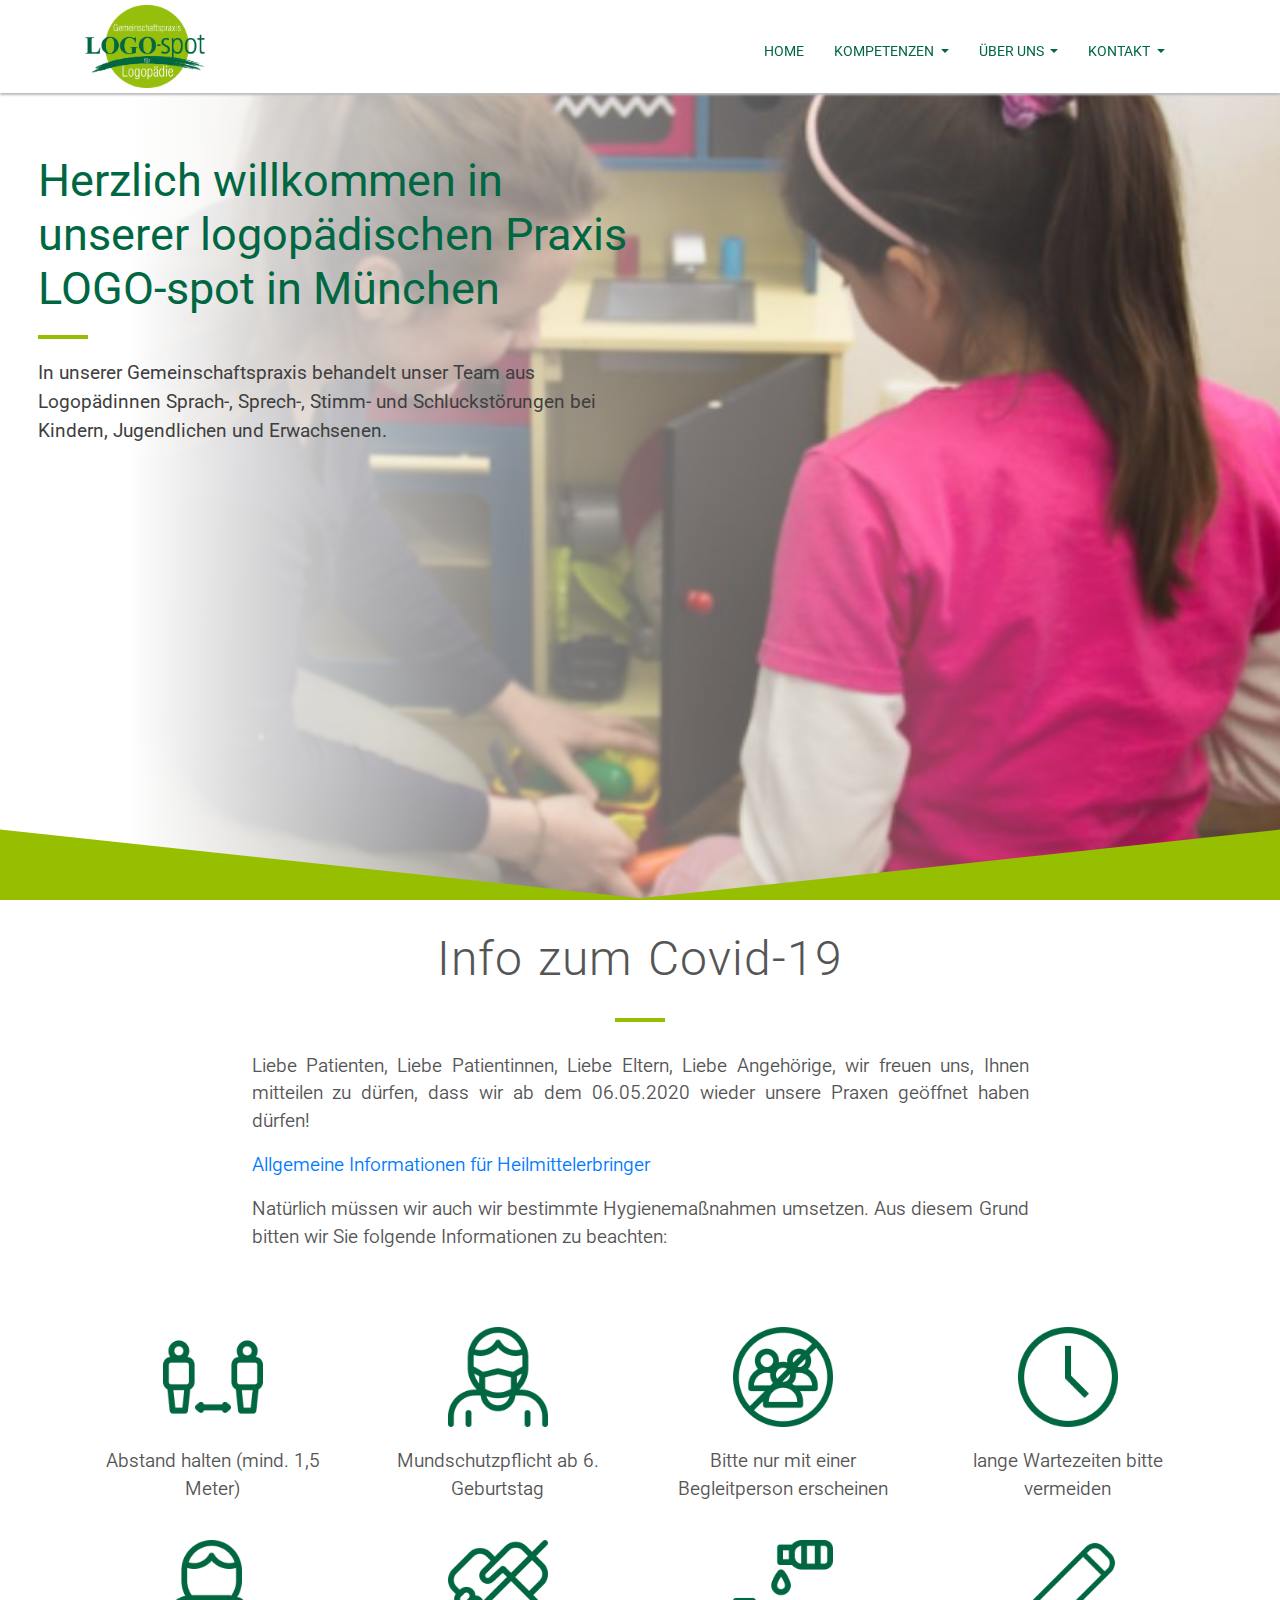
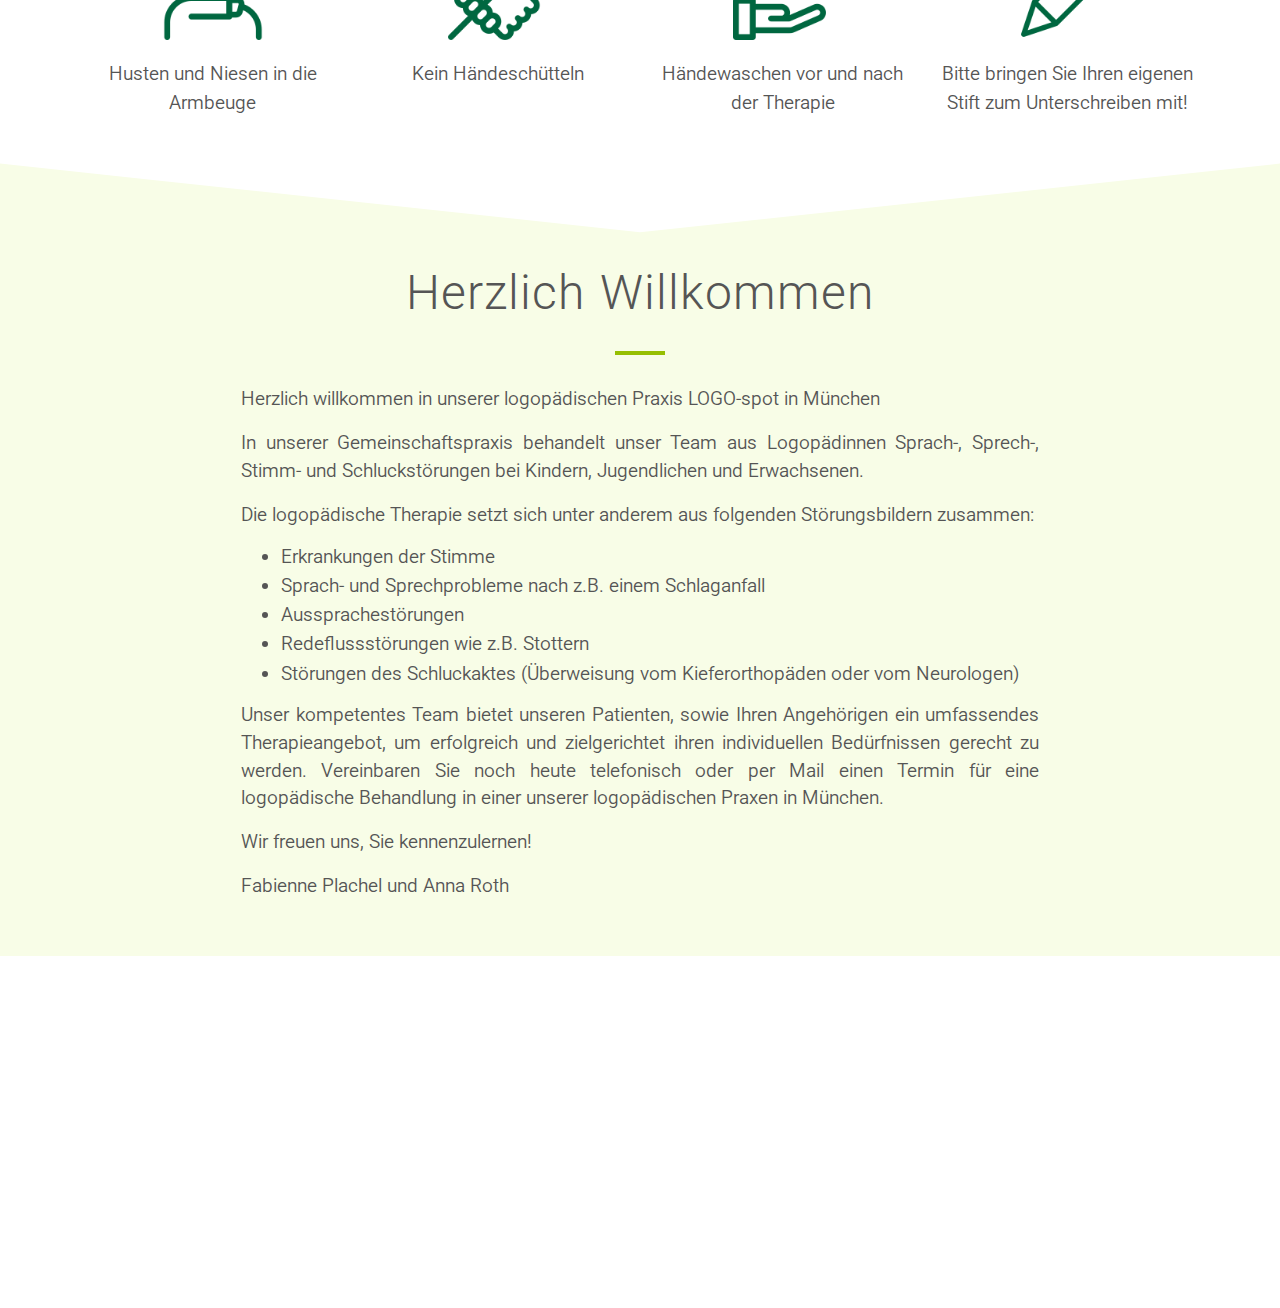
<file: index.html>
<!DOCTYPE html>
<html lang="en">
<head>
    <meta charset="UTF-8">
    <meta name="viewport" content="width=device-width, initial-scale=1.0">
    <title>Pierre-Marie Boutroux</title>

    <!-- Google fonts -->
    <link href="https://fonts.googleapis.com/css2?family=Roboto:ital,wght@0,100;0,300;0,400;0,500;1,300;1,400;1,500&display=swap" rel="stylesheet">

    <!-- Bootstrap CSS file -->
    <link rel="stylesheet" href="./css/bootstrap.min.css">

    <!-- Custom CSS file -->
    <link rel="stylesheet" href="./css/style.css">
    <link rel="stylesheet" href="./css/queries.css">
</head>
<body>
    <header>
        <nav class="navbar navbar-expand-lg navbar-light">
            <div class="container">
                <a class="navbar-brand" href="index.html"><img src="./img/logo-header.png" id="main-logo"></a>
                <button class="navbar-toggler" type="button" data-toggle="collapse" data-target="#navbarNavAltMarkup" aria-controls="navbarNavAltMarkup" aria-expanded="false" aria-label="Toggle navigation">
                <span class="navbar-toggler-icon"></span>
                </button>
                <div class="collapse navbar-collapse" id="navbarNavAltMarkup">
                    <ul class="navbar-nav ml-auto">
                        <li class="nav-item"><a class="nav-link" href="index.html">Home</a></li>
                        <li class="nav-item dropdown">
                            <a class="nav-link dropdown-toggle" href="#" id="navbarDropdownMenuLink" data-toggle="dropdown" aria-haspopup="true" aria-expanded="false">
                              Kompetenzen
                            </a>
                            <div class="dropdown-menu" aria-labelledby="navbarDropdownMenuLink">
                                <a class="dropdown-item" href="Behandlungsfelder.html">Behandlungsfelder</a>
                                <a class="dropdown-item" href="zusatzqualifikationen.html">Zusatzqualifikationen</a>
                            </div>
                        </li>
                        <li class="nav-item dropdown">
                            <a class="nav-link dropdown-toggle" href="#" id="navbarDropdownMenuLink" data-toggle="dropdown" aria-haspopup="true" aria-expanded="false">
                              Über uns
                            </a>
                            <div class="dropdown-menu" aria-labelledby="navbarDropdownMenuLink">
                                <a class="dropdown-item" href="team.html">Das Team</a>
                                <a class="dropdown-item" href="standort.html">Standort</a>
                                <a class="dropdown-item" href="#">FAQ</a>
                            </div>
                        </li>
                        <li class="nav-item dropdown">
                            <a class="nav-link dropdown-toggle" href="#" id="navbarDropdownMenuLink" data-toggle="dropdown" aria-haspopup="true" aria-expanded="false">
                              Kontakt
                            </a>
                            <div class="dropdown-menu" aria-labelledby="navbarDropdownMenuLink">
                                <a class="dropdown-item" href="#">Stellanzeige</a>
                                <a class="dropdown-item" href="#">Kontakt</a>
                            </div>
                        </li>
                    </ul>
                </div>
            </div>
        </nav>

        <div class="home-picture">
            <div class="gradient">
                <div class="row welcome-box">
                    <div class="col-12 col-md-6">
                        <h1>Herzlich willkommen in unserer logopädischen Praxis LOGO-spot in München</h1>
                        <p>In unserer Gemeinschaftspraxis behandelt unser Team aus Logopädinnen Sprach-, Sprech-, Stimm- und Schluckstörungen bei Kindern, Jugendlichen und Erwachsenen.</p>
                        <!-- <p><button type="button" class="btn-kontakt">Kontakt uns</button></p> -->
                    </div>
                </div>
            </div>
        </div>
        <svg width="100%" height="100" viewBox="0 0 100 102" preserveAspectRatio="none">
            <path d="M0 20 L50 90 L100 20 V100 H0" fill="#96BF02" />
          </svg>
    </header>

    <section class="container-fluid info-section">
        <div class="container">
            <div class="row">
                <div class="col covid-info">
                    <h2>Info zum Covid-19</h2>
                    <p class="text_info">Liebe Patienten, Liebe Patientinnen, Liebe Eltern, Liebe Angehörige, wir freuen uns, Ihnen mitteilen zu dürfen, dass wir ab dem 06.05.2020 wieder unsere Praxen geöffnet haben dürfen!</p>
                    
                    <p class="text_info"><a href="https://www.stmgp.bayern.de/wp-content/uploads/2020/05/2020-05-05_coronavirus_info_heilmittelerbringer2.pdf">Allgemeine Informationen für Heilmittelerbringer</a></p>
                    
                    <p class="text_info">Natürlich müssen wir auch wir bestimmte Hygienemaßnahmen umsetzen. Aus diesem Grund bitten wir Sie folgende Informationen zu beachten:</p>
                </div>
            </div> 
            <div class="row covid-icons">
                <div class="col-12 col-sm-6 col-md-3">
                    <div class="icon">
                        <img src="./icons/distance.png" alt="distance"></img>
                    </div>
                    <div class="icon-text">
                        <p>Abstand halten (mind. 1,5 Meter)</p>
                    </div>
                </div>
                <div class="col-12 col-sm-6 col-md-3">
                    <div class="icon">
                        <img src="./icons/patient.png" alt="distance"></img>
                    </div>
                    <div class="icon-text">
                        <p>Mundschutzpflicht ab 6. Geburtstag</p>
                    </div>
                </div>
                <div class="col-12 col-sm-6 col-md-3">
                    <div class="icon">
                        <img src="./icons/coronavirus.png" alt="distance"></img>
                    </div>
                    <div class="icon-text">
                        <p>Bitte nur mit einer Begleitperson erscheinen</p>
                    </div>
                </div>
                <div class="col-12 col-sm-6 col-md-3">
                    <div class="icon">
                        <img src="./icons/clock.png" alt="distance"></img>
                    </div>
                    <div class="icon-text">
                        <p>lange Wartezeiten bitte vermeiden</p>
                    </div>   
                </div>
                <div class="col-12 col-sm-6 col-md-3">
                    <div class="icon">
                        <img src="./icons/cough.png" alt="distance"></img>
                    </div>
                    <div class="icon-text">
                        <p>Husten und Niesen in die Armbeuge</p>
                    </div>   
                </div>
                <div class="col-12 col-sm-6 col-md-3">
                    <div class="icon">
                        <img src="./icons/no-handshake.png" alt="distance"></img>
                    </div>
                    <div class="icon-text">
                        <p>Kein Händeschütteln</p>
                    </div> 
                </div>
                <div class="col-12 col-sm-6 col-md-3">
                    <div class="icon">
                        <img src="./icons/hand-sanitizer.png" alt="distance"></img>
                    </div>
                    <div class="icon-text">
                        <p>Händewaschen vor und nach der Therapie</p>
                    </div> 
                </div>
                <div class="col-12 col-sm-6 col-md-3">
                    <div class="icon">
                        <img src="./icons/pen.png" alt="distance"></img>
                    </div>
                    <div class="icon-text">
                        <p>Bitte bringen Sie Ihren eigenen Stift zum Unterschreiben mit!</p>
                    </div> 
                </div>
            </div>

        <!-- <div>Icons made by <a href="https://www.flaticon.com/authors/freepik" title="Freepik">Freepik</a> from <a href="https://www.flaticon.com/" title="Flaticon">www.flaticon.com</a></div> -->
        </div>
            <svg width="100%" height="100" viewBox="0 0 100 102" preserveAspectRatio="none">
                <path d="M0 20 L50 90 L100 20 V100 H0" fill="#f8fde7" />
            </svg>    
        </section> 

    <section class="container-fluid welcome-section">
        <div class="container">
            <div class="row">
                <h2>Herzlich Willkommen</h2>
            </div>
            <div class="row">
                <p class="text_info">Herzlich willkommen in unserer logopädischen Praxis LOGO-spot in München</p>
                <p class="text_info">In unserer Gemeinschaftspraxis behandelt unser Team aus Logopädinnen Sprach-, Sprech-, Stimm- und Schluckstörungen bei Kindern, Jugendlichen und Erwachsenen.</p>
                <p class="text_info">Die logopädische Therapie setzt sich unter anderem aus folgenden Störungsbildern zusammen:</p>
                <div class="text_info">
                    <ul>
                        <li>Erkrankungen der Stimme</li>
                        <li>Sprach- und Sprechprobleme nach z.B. einem Schlaganfall</li>
                        <li>Aussprachestörungen</li>
                        <li>Redeflussstörungen wie z.B. Stottern</li>
                        <li>Störungen des Schluckaktes (Überweisung vom Kieferorthopäden oder vom Neurologen)</li>
                    </ul>
                </div>
                <p class="text_info">Unser kompetentes Team bietet unseren Patienten, sowie Ihren Angehörigen ein umfassendes Therapieangebot, um erfolgreich und zielgerichtet ihren individuellen Bedürfnissen gerecht zu werden.
                    Vereinbaren Sie noch heute telefonisch oder per Mail einen Termin für eine logopädische Behandlung in einer unserer logopädischen Praxen in München.</p>
                <p class="text_info">Wir freuen uns, Sie kennenzulernen!</p>
                <p class="text_info">Fabienne Plachel und Anna Roth</p>
            </div>
        </div>
    </section>

    <footer>
        <div class="container">
            <div class="row">
                <h3>Kontakt</h3>
            </div>
            <div class="row">
                <div class="col-12 col-md-6 kontakt-foot">
                    <p><strong>Standort Obersendling</strong><br/>
                        LOGO-spot<br/>
                        Gemeinschaftspraxis für Logopädie</p>
                    <p>Aidenbachstraße 30 (1.OG)<br/>
                        81379 München</p>
                    <p>Telefon: <strong>+49 (0) 89 92 771 222</strong><br/>
                        Fax: +49 (0) 89 92 771 223<br/>
                        E-Mail: <a href="mailto:praxis@logo-spot.de">praxis@logo-spot.de</a></p>
                </div>
                <div class="col-12 col-md-6 kontakt-foot">
                    <p><strong>Standort Aubing</strong><br/>
                        LOGO-spot<br/>
                        Gemeinschaftspraxis für Logopädie</p>
                    <p>Marzellgasse 3<br/>
                        81245 München</p>
                    <p>Telefon: <strong>+49 (0) 89 89 866 622</strong><br/>
                        Fax: +49 (0) 89 89 197 415<br/>
                        E-Mail: <a href="mailto:praxis@logo-spot.de">praxis@logo-spot.de</a></p>
                </div>
            </div>
            <div class="row impressum">
                <div><p><a href="#">Impressum</a> &nbsp;&nbsp;&nbsp; <a href="#">Datenschutzklärung</a></p></div>
            </div>
            <div class="row footer-icon">
                <div><a href="https://www.facebook.com/Logospot/"><img src="./icons/logo-facebook.svg" alt="logo facebook"></a></div>
            </div>
        </div>
    </footer>
    <!-- ion-icons -->
    <!-- <script src="https://unpkg.com/ionicons@5.0.0/dist/ionicons.js"></script> -->
    <!-- Jquery JS file -->
    <script src="./js/jquery.3.5.1.js"></script>
    <!-- Bootstrap JS file -->
    <script src="./js/bootstrap.min.js"></script>
    <!-- my script -->
    <script src="./js/script.js"></script>
</body>
</html>
</file>
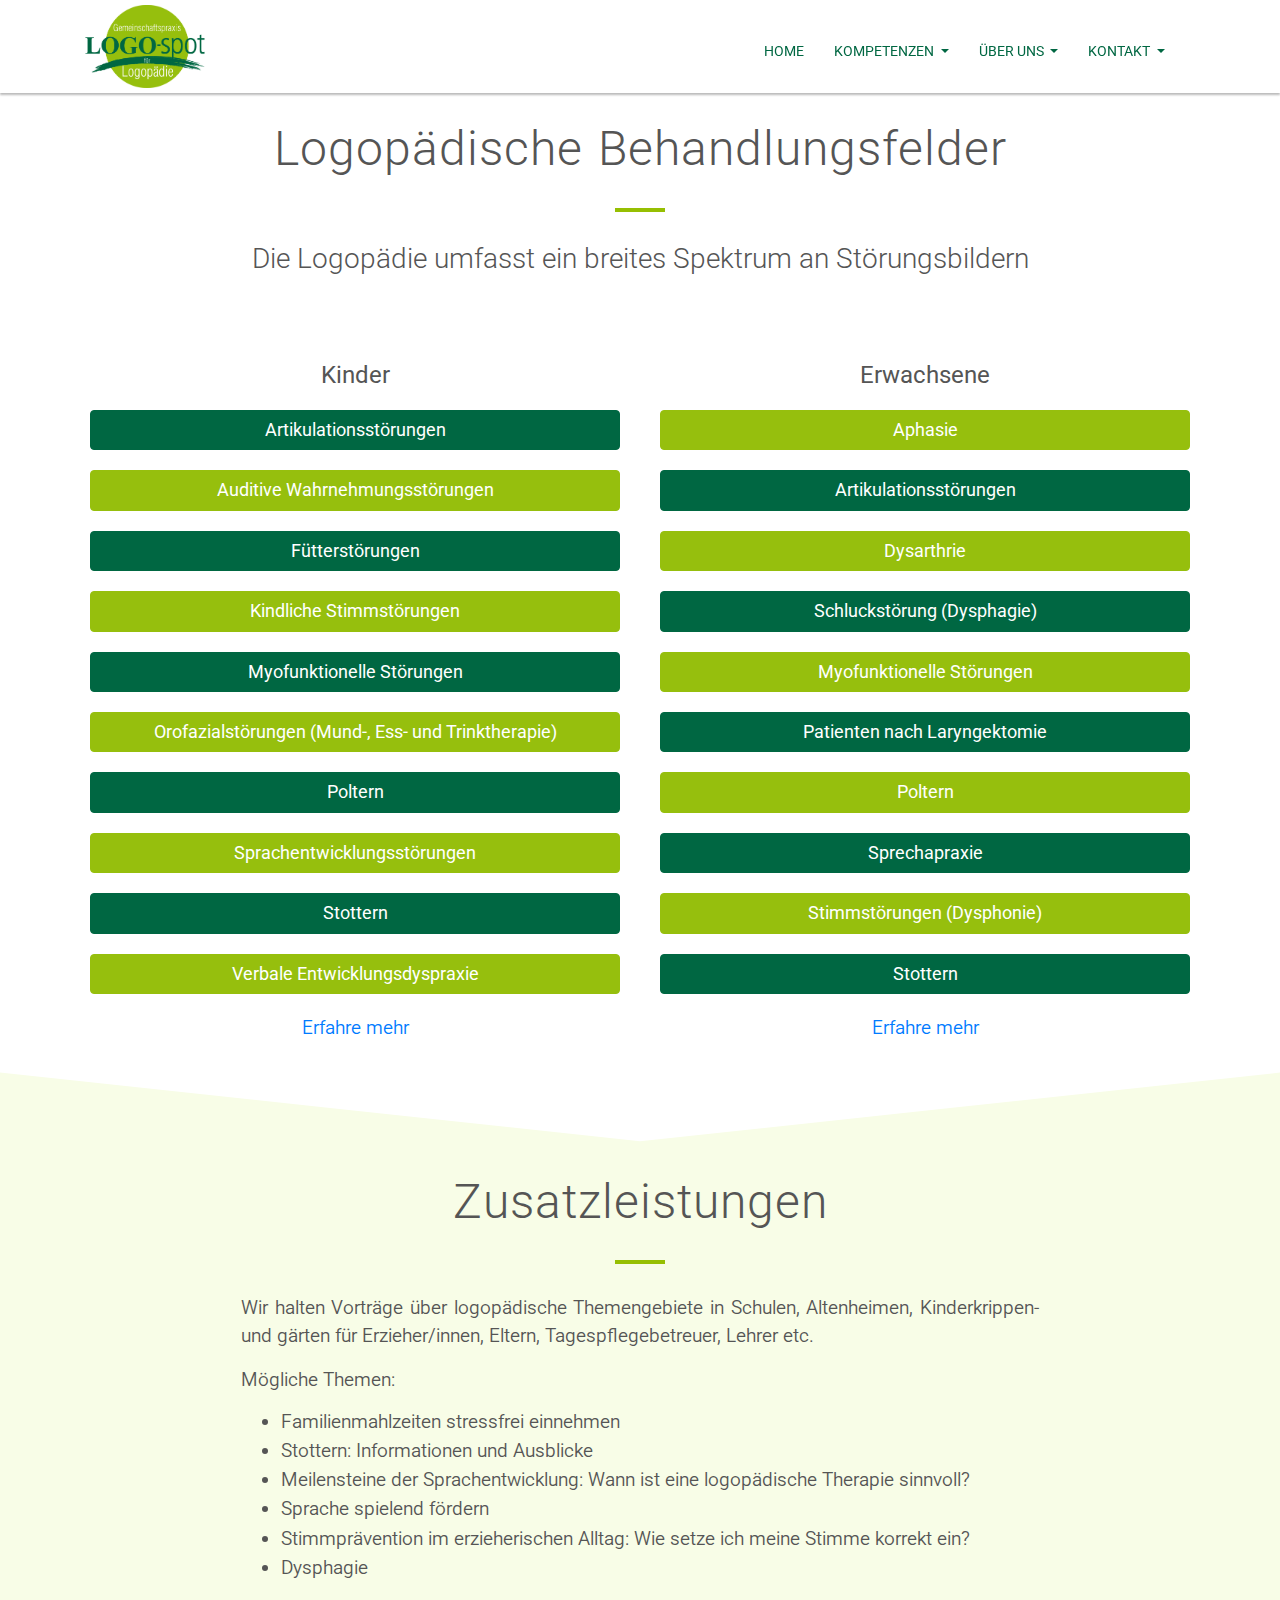
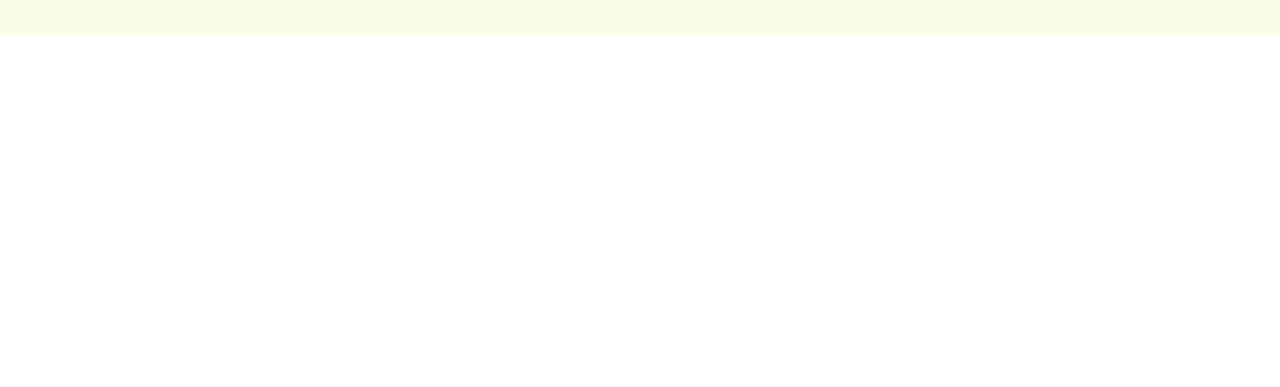
<file: Behandlungsfelder.html>
<!DOCTYPE html>
<html lang="en">
<head>
    <meta charset="UTF-8">
    <meta name="viewport" content="width=device-width, initial-scale=1.0">
    <title>Pierre-Marie Boutroux</title>

    <!-- Google fonts -->
    <link href="https://fonts.googleapis.com/css2?family=Roboto:ital,wght@0,100;0,300;0,400;0,500;1,300;1,400;1,500&display=swap" rel="stylesheet">

    <!-- Bootstrap CSS file -->
    <link rel="stylesheet" href="./css/bootstrap.min.css">

    <!-- Custom CSS file -->
    <link rel="stylesheet" href="./css/style_page.css">
    <link rel="stylesheet" href="./css/queries.css">
</head>
<body>
    <header>
        <nav class="navbar navbar-expand-lg navbar-light">
            <div class="container">
                <a class="navbar-brand" href="index.html"><img src="./img/logo-header.png" id="main-logo"></a>
                <button class="navbar-toggler" type="button" data-toggle="collapse" data-target="#navbarNavAltMarkup" aria-controls="navbarNavAltMarkup" aria-expanded="false" aria-label="Toggle navigation">
                <span class="navbar-toggler-icon"></span>
                </button>
                <div class="collapse navbar-collapse" id="navbarNavAltMarkup">
                    <ul class="navbar-nav ml-auto">
                        <li class="nav-item"><a class="nav-link" href="index.html">Home</a></li>
                        <li class="nav-item dropdown">
                            <a class="nav-link dropdown-toggle" href="#" id="navbarDropdownMenuLink" data-toggle="dropdown" aria-haspopup="true" aria-expanded="false">
                              Kompetenzen
                            </a>
                            <div class="dropdown-menu" aria-labelledby="navbarDropdownMenuLink">
                                <a class="dropdown-item" href="Behandlungsfelder.html">Behandlungsfelder</a>
                                <a class="dropdown-item" href="zusatzqualifikationen.html">Zusatzqualifikationen</a>
                            </div>
                        </li>
                        <li class="nav-item dropdown">
                            <a class="nav-link dropdown-toggle" href="#" id="navbarDropdownMenuLink" data-toggle="dropdown" aria-haspopup="true" aria-expanded="false">
                              Über uns
                            </a>
                            <div class="dropdown-menu" aria-labelledby="navbarDropdownMenuLink">
                                <a class="dropdown-item" href="team.html">Das Team</a>
                                <a class="dropdown-item" href="standort.html">Standort</a>
                                <a class="dropdown-item" href="#">FAQ</a>
                            </div>
                        </li>
                        <li class="nav-item dropdown">
                            <a class="nav-link dropdown-toggle" href="#" id="navbarDropdownMenuLink" data-toggle="dropdown" aria-haspopup="true" aria-expanded="false">
                              Kontakt
                            </a>
                            <div class="dropdown-menu" aria-labelledby="navbarDropdownMenuLink">
                                <a class="dropdown-item" href="#">Stellanzeige</a>
                                <a class="dropdown-item" href="#">Kontakt</a>
                            </div>
                        </li>
                    </ul>
                </div>
            </div>
        </nav>
    </header>

    <section class="container-fluid fields-section">
        <div class="container">
            <div class="row">
                <div class="col fields-title">
                    <h2>Logopädische Behandlungsfelder</h2>
                    <h3>Die Logopädie umfasst ein breites Spektrum an Störungsbildern</h3>
                </div>
            </div> 
            <div class="row table-begin">
                <div class="col-12 col-sm-6 card">
                    <div class="row fields-title">
                        <h4 class="center">Kinder</h4>
                    </div>
                    <div class="row">
                        <p class="fields-btn">
                            <a class="btn btn-primary" data-toggle="collapse" href="#collapseExample1" role="button" aria-expanded="false" aria-controls="collapseExample">
                            Artikulationsstörungen
                            </a>
                        </p>
                        <div class="collapse" id="collapseExample1">
                            <div class="card card-body">
                                Eine nicht altersgerechte Abweichung bei der Aussprache oder die falsche Verwendung von Lauten bzw. Lautverbindungen.
                            </div>
                          </div>
                    </div>
                    <div class="row">
                        <p class="fields-btn">
                            <a class="btn btn-secondary" data-toggle="collapse" href="#collapseExample2" role="button" aria-expanded="false" aria-controls="collapseExample">
                            Auditive Wahrnehmungsstörungen
                            </a>
                        </p>
                        <div class="collapse" id="collapseExample2">
                            <div class="card card-body">
                                AVWS ist eine Störung der Hörverarbeitung zwischen dem Innenohr und dem Gehirn. Die Ohren hören ebenso gut wie die eines Normalhörenden, die akustischen Impulse werden jedoch nicht korrekt an das Gehirn weiter geleitet.
                            </div>
                          </div>
                    </div>
                    <div class="row">
                        <p class="fields-btn">
                            <a class="btn btn-primary" data-toggle="collapse" href="#collapseExample3" role="button" aria-expanded="false" aria-controls="collapseExample">
                            Fütterstörungen
                            </a>
                        </p>
                        <div class="collapse" id="collapseExample3">
                            <div class="card card-body">
                                Es handelt sich um eine Fütterstörung im Säuglings-oder Kleinkindalter, wenn die Probleme beim Essverhalten (Nahrungsverweigerung oder wählerisches Essverhalten bei angemessenem Nahrungsangebot) seit mindestens einem Monat bestehen und die Fütterinteraktion von den Eltern als problematisch und belastend empfunden wird.
                            </div>
                          </div>
                    </div>
                    <div class="row">
                        <p class="fields-btn">
                            <a class="btn btn-secondary" data-toggle="collapse" href="#collapseExample4" role="button" aria-expanded="false" aria-controls="collapseExample">
                            Kindliche Stimmstörungen
                            </a>
                        </p>
                        <div class="collapse" id="collapseExample4">
                            <div class="card card-body">
                                Stimmstörung, die im Kindesalter durch organische oder funktionelle Schäden eine Veränderung der Stimmwerkzeuge oder des Stimmklangs verursacht.
                            </div>
                          </div>
                    </div>
                    <div class="row">
                        <p class="fields-btn">
                            <a class="btn btn-primary" data-toggle="collapse" href="#collapseExample5" role="button" aria-expanded="false" aria-controls="collapseExample">
                            Myofunktionelle Störungen
                            </a>
                        </p>
                        <div class="collapse" id="collapseExample5">
                            <div class="card card-body">
                                Hierbei handelt es sich um ein Muskelungleichgewicht im Gesichtsbereich, welches zum Beispiel einen fehlenden Mundschluss oder ein falsches Schluckmuster begünstigt.
                            </div>
                          </div>
                    </div>
                    <div class="row">
                        <p class="fields-btn">
                            <a class="btn btn-secondary" data-toggle="collapse" href="#collapseExample6" role="button" aria-expanded="false" aria-controls="collapseExample">
                            Orofazialstörungen (Mund-, Ess- und Trinktherapie)
                            </a>
                        </p>
                        <div class="collapse" id="collapseExample6">
                            <div class="card card-body">
                                Orofazialstörung bezeichnet eine neurologisch bedingte Störung der Nahrungsaufnahme im Kindesalter beim Füttern und gefüttert werden. Dabei können Abbeißen, Kauen, Schlucken, Saugen, Muskeltonus und Sensibilität im Mundbereich und die Mundreflexe betroffen sein.
                            </div>
                          </div>
                    </div>
                    <div class="row">
                        <p class="fields-btn">
                            <a class="btn btn-primary" data-toggle="collapse" href="#collapseExample7" role="button" aria-expanded="false" aria-controls="collapseExample">
                            Poltern
                            </a>
                        </p>
                        <div class="collapse" id="collapseExample7">
                            <div class="card card-body">
                                Poltern zeigt sich in schnellem, unregelmäßigen Sprechtempo, das den Sprecher für Außenstehende schwer verständlich macht.
                            </div>
                          </div>
                    </div>
                    <div class="row">
                        <p class="fields-btn">
                            <a class="btn btn-secondary" data-toggle="collapse" href="#collapseExample8" role="button" aria-expanded="false" aria-controls="collapseExample">
                            Sprachentwicklungsstörungen
                            </a>
                        </p>
                        <div class="collapse" id="collapseExample8">
                            <div class="card card-body">
                            Bei einer Sprachentwicklungsstörung können die Bereiche Sprachverständnis, Wortschatz, Kommunikation und die Laut-, Wort- und Satzbildung betroffen sein. Häufig auch mehrere Bereiche gleichzeitig.
                            </div>
                          </div>
                    </div>
                    <div class="row">
                        <p class="fields-btn">
                            <a class="btn btn-primary" data-toggle="collapse" href="#collapseExample9" role="button" aria-expanded="false" aria-controls="collapseExample">
                            Stottern
                            </a>
                        </p>
                        <div class="collapse" id="collapseExample9">
                            <div class="card card-body">
                                Stottern ist eine Unterbrechung des Redeflusses durch auffällige Pausen (Blockaden), Wiederholungen und Dehnungen. Neben diesen sogenannten symptomatischen Unflüssigkeiten können Begleitsymptome wie zum Beispiel Sprechangst, Frustration, Abbruch des Blickkontaktes, Kopf-und Armbewegungen oder Satzabbrüche und -umstellungen auftreten.
                            </div>
                          </div>
                    </div>
                    <div class="row">
                        <p class="fields-btn">
                            <a class="btn btn-secondary" data-toggle="collapse" href="#collapseExample10" role="button" aria-expanded="false" aria-controls="collapseExample">
                            Verbale Entwicklungsdyspraxie
                            </a>
                        </p>
                        <div class="collapse" id="collapseExample10">
                            <div class="card card-body">
                                Eine Störung des Sprechens, wobei es dem Kind schwierig fällt, bewusste und komplexe aufeinander folgende Sprechbewegungen motorisch zu planen und auszuführen. Die kaum verständliche Sprache ist ein charakteristisches Merkmal beim Sprechen. Die sequentielle Anordnung von Lauten und die erforderliche Bewegungsgeschwindigkeit bereiten große Probleme. Der Zustand ist jedoch inkonstant, sodass korrekte Bewegungen gelingen können.
                            </div>
                          </div>
                    </div>
                    <div class="row">
                        <p class="center"><a href="kinder.html">Erfahre mehr</a></p>
                    </div>
                </div>
                <div class="col-12 col-sm-6 card">
                    <div class="row fields-title">
                        <h4 class="center">Erwachsene</h4>
                    </div>
                    <div class="row">
                        <p class="fields-btn">
                            <a class="btn btn-secondary" data-toggle="collapse" href="#collapseExample11" role="button" aria-expanded="false" aria-controls="collapseExample">
                            Aphasie
                            </a>
                        </p>
                        <div class="collapse" id="collapseExample11">
                            <div class="card card-body">
                                Sprachstörung, die durch eine Schädigung im zentralen Nervensystem (ZNS) entsteht und Probleme des Sprachverständnisses und/oder der Sprachproduktion hervorrufen kann.
                            </div>
                          </div>
                    </div>
                    <div class="row">
                        <p class="fields-btn">
                            <a class="btn btn-primary" data-toggle="collapse" href="#collapseExample12" role="button" aria-expanded="false" aria-controls="collapseExample">
                            Artikulationsstörungen
                            </a>
                        </p>
                        <div class="collapse" id="collapseExample12">
                            <div class="card card-body">
                                Eine nicht altersgerechte Abweichung bei der Aussprache oder die falsche Verwendung von Lauten bzw. Lautverbindungen.
                            </div>
                          </div>
                    </div>
                    <div class="row">
                        <p class="fields-btn">
                            <a class="btn btn-secondary" data-toggle="collapse" href="#collapseExample13" role="button" aria-expanded="false" aria-controls="collapseExample">
                            Dysarthrie
                            </a>
                        </p>
                        <div class="collapse" id="collapseExample13">
                            <div class="card card-body">
                                Eine neurogene Sprechstörung, die durch eine Schädigung des zentralen oder peripheren Nervensystems verursacht wird. Diese kann sich u.a. in einer undeutlich, "verwaschenen" Aussprache äußern.
                            </div>
                          </div>
                    </div>
                    <div class="row">
                        <p class="fields-btn">
                            <a class="btn btn-primary" data-toggle="collapse" href="#collapseExample14" role="button" aria-expanded="false" aria-controls="collapseExample">
                            Schluckstörung (Dysphagie)
                            </a>
                        </p>
                        <div class="collapse" id="collapseExample14">
                            <div class="card card-body">
                                Schluckstörung, bei der der komplexe Vorgang des Schluckens durch bestimmte Erkrankungen gestört ist.
                            </div>
                          </div>
                    </div>
                    <div class="row">
                        <p class="fields-btn">
                            <a class="btn btn-secondary" data-toggle="collapse" href="#collapseExample15" role="button" aria-expanded="false" aria-controls="collapseExample">
                            Myofunktionelle Störungen
                            </a>
                        </p>
                        <div class="collapse" id="collapseExample15">
                            <div class="card card-body">
                                Hierbei handelt es sich um ein Muskelungleichgewicht im Gesichtsbereich, welches zum Beispiel einen fehlenden Mundschluss oder ein falsches Schluckmuster begünstigt.
                            </div>
                          </div>
                    </div>
                    <div class="row">
                        <p class="fields-btn">
                            <a class="btn btn-primary" data-toggle="collapse" href="#collapseExample16" role="button" aria-expanded="false" aria-controls="collapseExample">
                            Patienten nach Laryngektomie
                            </a>
                        </p>
                        <div class="collapse" id="collapseExample16">
                            <div class="card card-body">
                                Qualifizierte Stimm-Reha nach einer Kehlkopf(teil)entfernung für die Wiederherstellung funktioneller Kommunikationsfähigkeit.
                            </div>
                          </div>
                    </div>
                    <div class="row">
                        <p class="fields-btn">
                            <a class="btn btn-secondary" data-toggle="collapse" href="#collapseExample17" role="button" aria-expanded="false" aria-controls="collapseExample">
                            Poltern
                            </a>
                        </p>
                        <div class="collapse" id="collapseExample17">
                            <div class="card card-body">
                                Poltern zeigt sich in schnellem, unregelmäßigen Sprechtempo, das den Sprecher für Außenstehende schwer verständlich macht.
                            </div>
                          </div>
                    </div>
                    <div class="row">
                        <p class="fields-btn">
                            <a class="btn btn-primary" data-toggle="collapse" href="#collapseExample18" role="button" aria-expanded="false" aria-controls="collapseExample">
                            Sprechapraxie
                            </a>
                        </p>
                        <div class="collapse" id="collapseExample18">
                            <div class="card card-body">
                                Eine Störung der Handlungsplanung beim Sprechen, die sich auf die Sprechmotorik und deren geplante Bewegungen auswirkt. Sprechapraxie kann im Erwachsenenalter als Folge einer neurologischen Erkrankung wie Schlaganfall, Schädel-Hirn-Trauma oder einer Hirnblutung auftreten.
                            </div>
                          </div>
                    </div>
                    <div class="row">
                        <p class="fields-btn">
                            <a class="btn btn-secondary" data-toggle="collapse" href="#collapseExample19" role="button" aria-expanded="false" aria-controls="collapseExample">
                                Stimmstörungen (Dysphonie)
                            </a>
                        </p>
                        <div class="collapse" id="collapseExample19">
                            <div class="card card-body">
                                Stimmstörung, die durch organische oder funktionelle Schäden eine Veränderung der Stimmwerkzeuge oder des Stimmklangs verursacht.
                            </div>
                          </div>
                    </div>
                    <div class="row">
                        <p class="fields-btn">
                            <a class="btn btn-primary" data-toggle="collapse" href="#collapseExample20" role="button" aria-expanded="false" aria-controls="collapseExample">
                            Stottern
                            </a>
                        </p>
                        <div class="collapse" id="collapseExample20">
                            <div class="card card-body">
                                Stottern ist eine Unterbrechung des Redeflusses durch auffällige Pausen (Blockaden), Wiederholungen und Dehnungen. Neben diesen sogenannten symptomatischen Unflüssigkeiten können Begleitsymptome wie zum Beispiel Sprechangst, Frustration, Abbruch des Blickkontaktes, Kopf-und Armbewegungen oder Satzabbrüche und -umstellungen auftreten.
                            </div>
                          </div>
                    </div>
                    <div class="row">
                        <p class="center"><a href="erwachsene.html">Erfahre mehr</a></p>
                    </div>
                </div>
            </div>

        <!-- <div>Icons made by <a href="https://www.flaticon.com/authors/freepik" title="Freepik">Freepik</a> from <a href="https://www.flaticon.com/" title="Flaticon">www.flaticon.com</a></div> -->
        </div>
            <svg width="100%" height="100" viewBox="0 0 100 102" preserveAspectRatio="none">
                <path d="M0 20 L50 90 L100 20 V100 H0" fill="#f8fde7" />
            </svg>    
        </section> 

    <section class="container-fluid welcome-section">
        <div class="container">
            <div class="row">
                <h2>Zusatzleistungen</h2>
            </div>
            <div class="row">
                <p class="text_info">Wir halten Vorträge über logopädische Themengebiete in Schulen, Altenheimen, Kinderkrippen- und gärten für Erzieher/innen, Eltern, Tagespflegebetreuer, Lehrer etc.</p>
                <p class="text_info">Mögliche Themen:</p>
                <div class="text_info">
                    <ul>
                        <li>Familienmahlzeiten stressfrei einnehmen</li>
                        <li>Stottern: Informationen und Ausblicke</li>
                        <li>Meilensteine der Sprachentwicklung: Wann ist eine logopädische Therapie sinnvoll?</li>
                        <li>Sprache spielend fördern</li>
                        <li>Stimmprävention im erzieherischen Alltag: Wie setze ich meine Stimme korrekt ein?</li>
                        <li>Dysphagie</li>
                    </ul>
                </div>
            </div>
        </div>
    </section>

    <footer>
        <div class="container">
            <div class="row">
                <h3>Kontakt</h3>
            </div>
            <div class="row">
                <div class="col-12 col-md-6 kontakt-foot">
                    <p><strong>Standort Obersendling</strong><br/>
                        LOGO-spot<br/>
                        Gemeinschaftspraxis für Logopädie</p>
                    <p>Aidenbachstraße 30 (1.OG)<br/>
                        81379 München</p>
                    <p>Telefon: <strong>+49 (0) 89 92 771 222</strong><br/>
                        Fax: +49 (0) 89 92 771 223<br/>
                        E-Mail: <a href="mailto:praxis@logo-spot.de">praxis@logo-spot.de</a></p>
                </div>
                <div class="col-12 col-md-6 kontakt-foot">
                    <p><strong>Standort Aubing</strong><br/>
                        LOGO-spot<br/>
                        Gemeinschaftspraxis für Logopädie</p>
                    <p>Marzellgasse 3<br/>
                        81245 München</p>
                    <p>Telefon: <strong>+49 (0) 89 89 866 622</strong><br/>
                        Fax: +49 (0) 89 89 197 415<br/>
                        E-Mail: <a href="mailto:praxis@logo-spot.de">praxis@logo-spot.de</a></p>
                </div>
            </div>
            <div class="row impressum">
                <div><p><a href="#">Impressum</a> &nbsp;&nbsp;&nbsp; <a href="#">Datenschutzklärung</a></p></div>
            </div>
            <div class="row footer-icon">
                <div><a href="https://www.facebook.com/Logospot/"><img src="./icons/logo-facebook.svg" alt="logo facebook"></a></div>
            </div>
        </div>
    </footer>
    <!-- ion-icons -->
    <!-- <script src="https://unpkg.com/ionicons@5.0.0/dist/ionicons.js"></script> -->
    <!-- Jquery JS file -->
    <script src="./js/jquery.3.5.1.js"></script>
    <!-- Bootstrap JS file -->
    <script src="./js/bootstrap.min.js"></script>
    <!-- my script -->
    <script src="./js/script.js"></script>
</body>
</html>
</file>
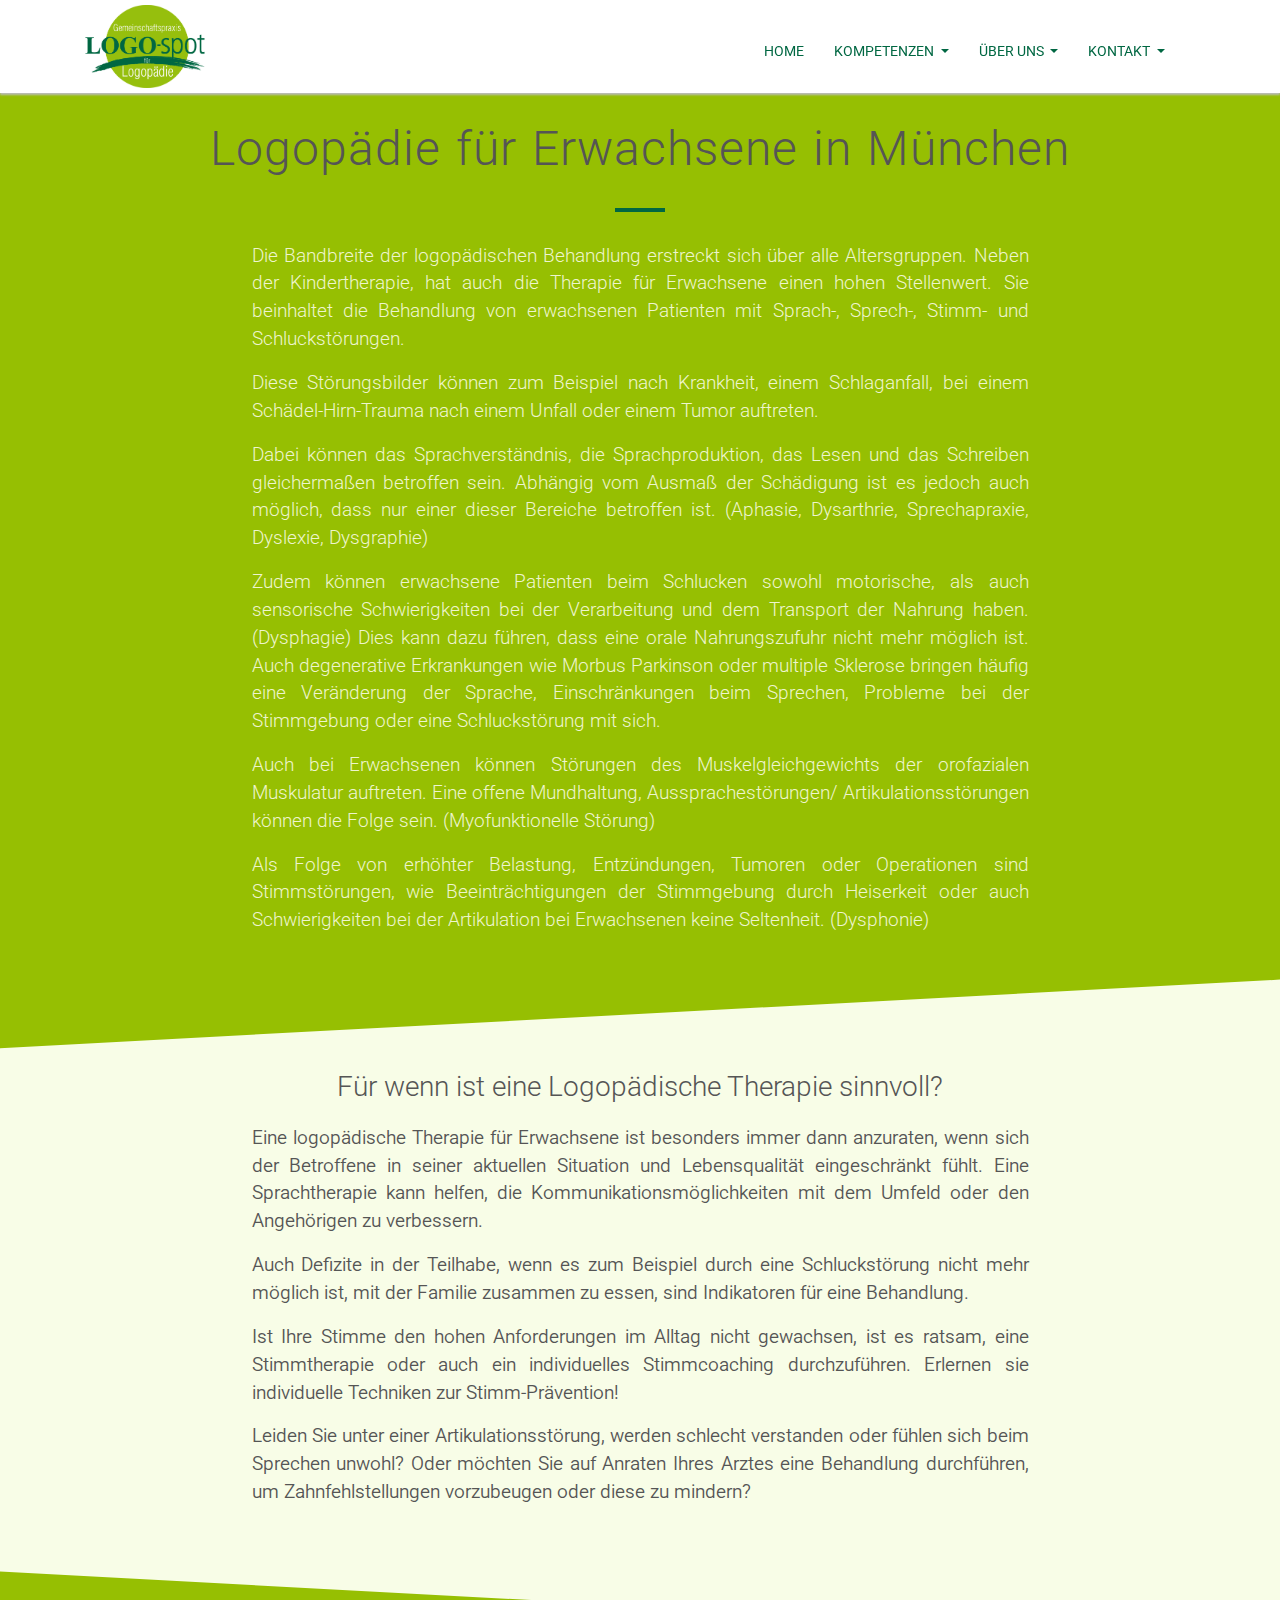
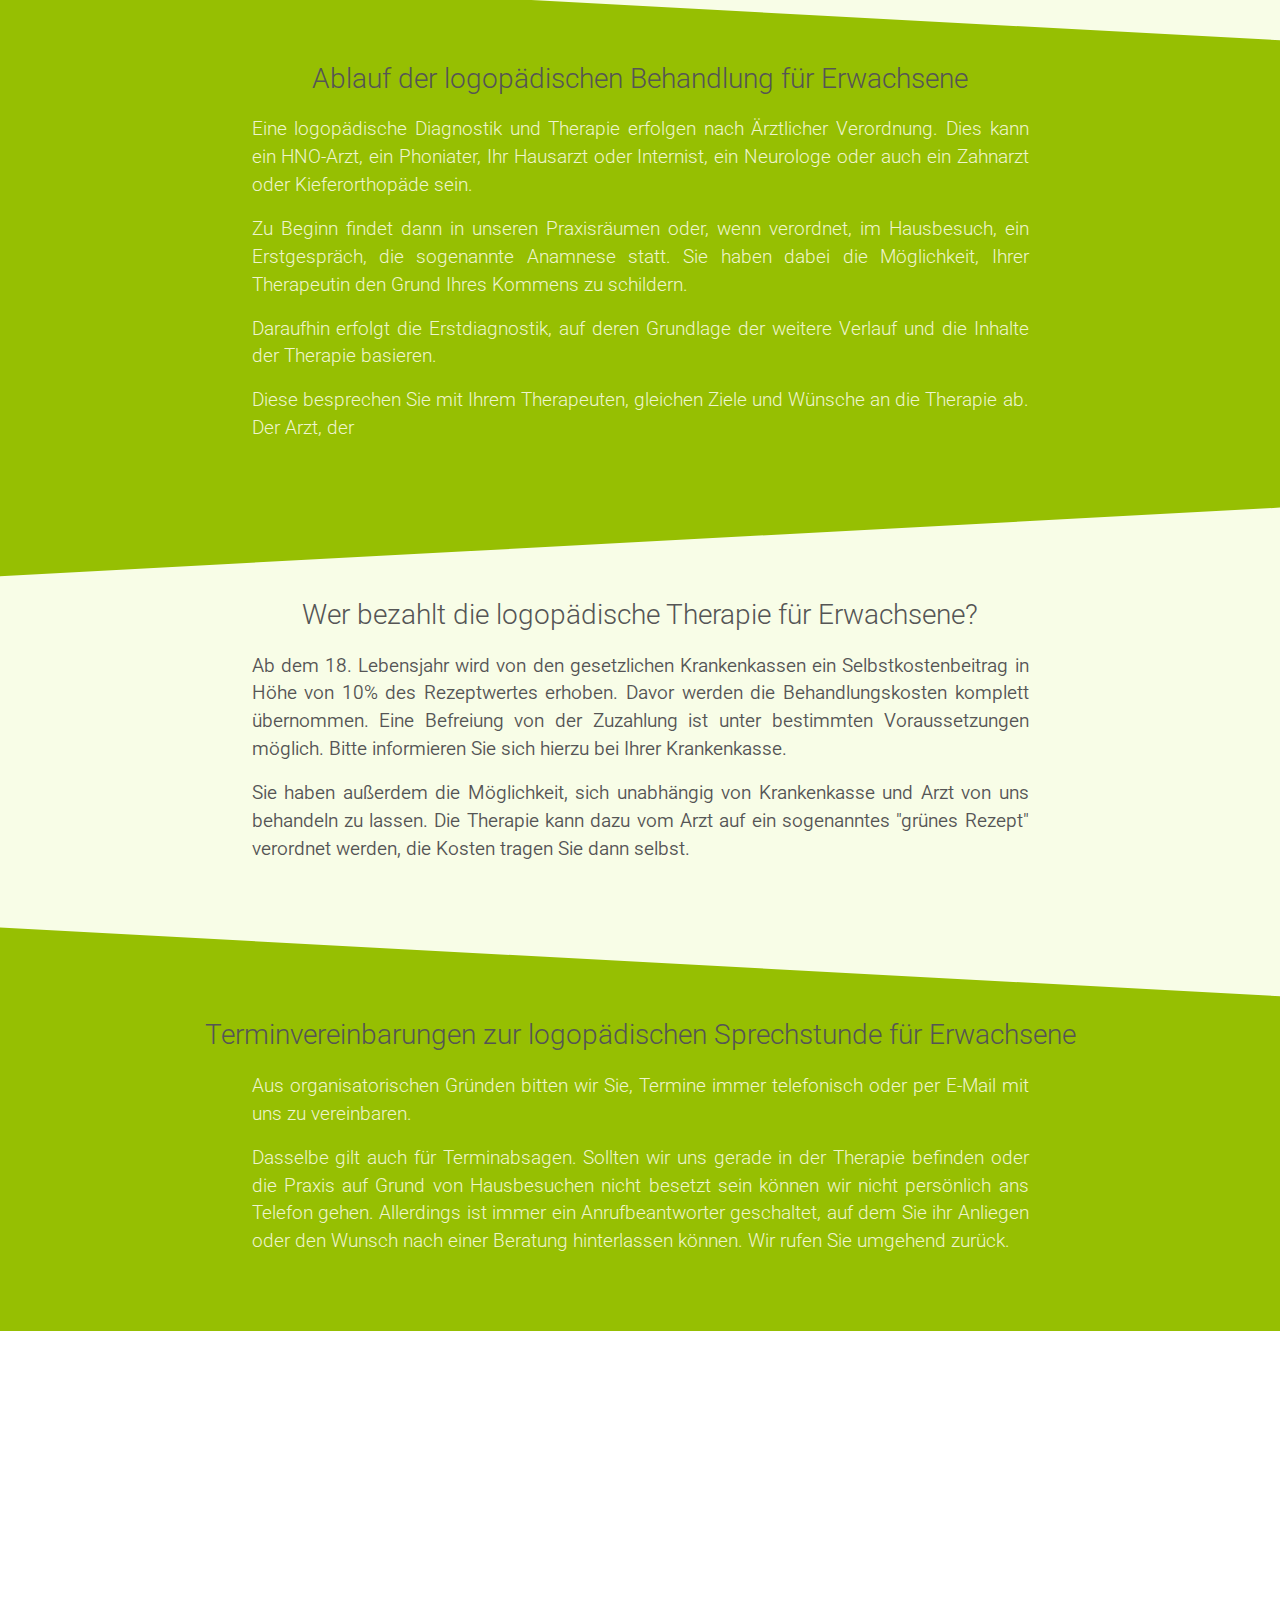
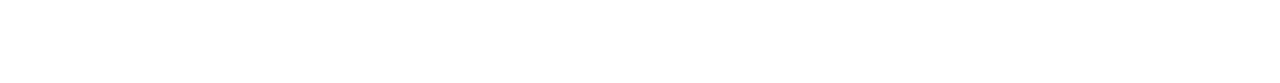
<file: erwachsene.html>
<!DOCTYPE html>
<html lang="en">
<head>
    <meta charset="UTF-8">
    <meta name="viewport" content="width=device-width, initial-scale=1.0">
    <title>Pierre-Marie Boutroux</title>

    <!-- Google fonts -->
    <link href="https://fonts.googleapis.com/css2?family=Roboto:ital,wght@0,100;0,300;0,400;0,500;1,300;1,400;1,500&display=swap" rel="stylesheet">

    <!-- Bootstrap CSS file -->
    <link rel="stylesheet" href="./css/bootstrap.min.css">

    <!-- Custom CSS file -->
    <link rel="stylesheet" href="./css/style_erwachsene.css">
    <link rel="stylesheet" href="./css/queries.css">
</head>
<body>
    <header>
        <nav class="navbar navbar-expand-lg navbar-light">
            <div class="container">
                <a class="navbar-brand" href="index.html"><img src="./img/logo-header.png" id="main-logo"></a>
                <button class="navbar-toggler" type="button" data-toggle="collapse" data-target="#navbarNavAltMarkup" aria-controls="navbarNavAltMarkup" aria-expanded="false" aria-label="Toggle navigation">
                <span class="navbar-toggler-icon"></span>
                </button>
                <div class="collapse navbar-collapse" id="navbarNavAltMarkup">
                    <ul class="navbar-nav ml-auto">
                        <li class="nav-item"><a class="nav-link" href="index.html">Home</a></li>
                        <li class="nav-item dropdown">
                            <a class="nav-link dropdown-toggle" href="#" id="navbarDropdownMenuLink" data-toggle="dropdown" aria-haspopup="true" aria-expanded="false">
                              Kompetenzen
                            </a>
                            <div class="dropdown-menu" aria-labelledby="navbarDropdownMenuLink">
                                <a class="dropdown-item" href="Behandlungsfelder.html">Behandlungsfelder</a>
                                <a class="dropdown-item" href="zusatzqualifikationen.html">Zusatzqualifikationen</a>
                            </div>
                        </li>
                        <li class="nav-item dropdown">
                            <a class="nav-link dropdown-toggle" href="#" id="navbarDropdownMenuLink" data-toggle="dropdown" aria-haspopup="true" aria-expanded="false">
                              Über uns
                            </a>
                            <div class="dropdown-menu" aria-labelledby="navbarDropdownMenuLink">
                                <a class="dropdown-item" href="team.html">Das Team</a>
                                <a class="dropdown-item" href="standort.html">Standort</a>
                                <a class="dropdown-item" href="#">FAQ</a>
                            </div>
                        </li>
                        <li class="nav-item dropdown">
                            <a class="nav-link dropdown-toggle" href="#" id="navbarDropdownMenuLink" data-toggle="dropdown" aria-haspopup="true" aria-expanded="false">
                              Kontakt
                            </a>
                            <div class="dropdown-menu" aria-labelledby="navbarDropdownMenuLink">
                                <a class="dropdown-item" href="#">Stellanzeige</a>
                                <a class="dropdown-item" href="#">Kontakt</a>
                            </div>
                        </li>
                    </ul>
                </div>
            </div>
        </nav>
    </header>

    <section class="container-fluid intro-section">
        <div class="container">
            <div class="row">
                <div class="col fields-title">
                    <h2>Logopädie für Erwachsene in München</h2>
                    <p class="text_info">Die Bandbreite der logopädischen Behandlung erstreckt sich über alle Altersgruppen. Neben der Kindertherapie, hat auch die Therapie für Erwachsene einen hohen Stellenwert. Sie beinhaltet die Behandlung von erwachsenen Patienten mit Sprach-, Sprech-, Stimm- und Schluckstörungen.</p>
                    <p class="text_info">Diese Störungsbilder können zum Beispiel nach Krankheit, einem Schlaganfall, bei einem Schädel-Hirn-Trauma nach einem Unfall oder einem Tumor auftreten.</p>
                    <p class="text_info">Dabei können das Sprachverständnis, die Sprachproduktion, das Lesen und das Schreiben gleichermaßen betroffen sein. Abhängig vom Ausmaß der Schädigung ist es jedoch auch möglich, dass nur einer dieser Bereiche betroffen ist. (Aphasie, Dysarthrie, Sprechapraxie, Dyslexie, Dysgraphie)</p>
                    <p class="text_info">Zudem können erwachsene Patienten beim Schlucken sowohl motorische, als auch sensorische Schwierigkeiten bei der Verarbeitung und dem Transport der Nahrung haben. (Dysphagie) Dies kann dazu führen, dass eine orale Nahrungszufuhr nicht mehr möglich ist. Auch degenerative Erkrankungen wie Morbus Parkinson oder multiple Sklerose bringen häufig eine Veränderung der Sprache, Einschränkungen beim Sprechen, Probleme bei der Stimmgebung oder eine Schluckstörung mit sich.</p>
                    <p class="text_info">Auch bei Erwachsenen können Störungen des Muskelgleichgewichts der orofazialen Muskulatur auftreten. Eine offene Mundhaltung, Aussprachestörungen/ Artikulationsstörungen können die Folge sein. (Myofunktionelle Störung)</p>
                    <p class="text_info">Als Folge von erhöhter Belastung, Entzündungen, Tumoren oder Operationen sind Stimmstörungen, wie Beeinträchtigungen der Stimmgebung durch Heiserkeit oder auch Schwierigkeiten bei der Artikulation bei Erwachsenen keine Seltenheit. (Dysphonie)</p>
                </div> 
            </div>

        <!-- <div>Icons made by <a href="https://www.flaticon.com/authors/freepik" title="Freepik">Freepik</a> from <a href="https://www.flaticon.com/" title="Flaticon">www.flaticon.com</a></div> -->
        </div>
            <svg width="100%" height="100" viewBox="0 0 100 102" preserveAspectRatio="none">
                <path d="M0 20 L0 90 L100 20 V100 H0" fill="#f8fde7" />
            </svg>    
        </section> 

    <section class="container-fluid intro2-section">
        <div class="container">
            <div class="row">
                <div class="col fields-title">
                    <h3>Für wenn ist eine Logopädische Therapie sinnvoll?</h3>
                    <p class="text_info">Eine logopädische Therapie für Erwachsene ist besonders immer dann anzuraten, wenn sich der Betroffene in seiner aktuellen Situation und Lebensqualität eingeschränkt fühlt. Eine Sprachtherapie kann helfen, die Kommunikationsmöglichkeiten mit dem Umfeld oder den Angehörigen zu verbessern.</p>
                    <p class="text_info">Auch Defizite in der Teilhabe, wenn es zum Beispiel durch eine Schluckstörung nicht mehr möglich ist, mit der Familie zusammen zu essen, sind Indikatoren für eine Behandlung.</p>
                    <p class="text_info">Ist Ihre Stimme den hohen Anforderungen im Alltag nicht gewachsen, ist es ratsam, eine Stimmtherapie oder auch ein individuelles Stimmcoaching durchzuführen. Erlernen sie individuelle Techniken zur Stimm-Prävention!</p>
                    <p class="text_info">Leiden Sie unter einer Artikulationsstörung, werden schlecht verstanden oder fühlen sich beim Sprechen unwohl? Oder möchten Sie auf Anraten Ihres Arztes eine Behandlung durchführen, um Zahnfehlstellungen vorzubeugen oder diese zu mindern?</p>
                </div>
            </div>
            <div class="row">
                
            </div>
        </div>
        <svg width="100%" height="100" viewBox="0 0 100 102" preserveAspectRatio="none">
            <path d="M0 20 L100 90 L100 20 V100 H0" fill="#96BF02" />
        </svg> 
    </section>

    <section class="container-fluid part2-section">
        <div class="container">
            <div class="row">
                <div class="col fields-title">
                    <h3>Ablauf der logopädischen Behandlung für Erwachsene</h3>
                    <p class="text_info">Eine logopädische Diagnostik und Therapie erfolgen nach Ärztlicher Verordnung. Dies kann ein HNO-Arzt, ein Phoniater, Ihr Hausarzt oder Internist, ein Neurologe oder auch ein Zahnarzt oder Kieferorthopäde sein.</p>
                    <p class="text_info">Zu Beginn findet dann in unseren Praxisräumen oder, wenn verordnet, im Hausbesuch, ein Erstgespräch, die sogenannte Anamnese statt. Sie haben dabei die Möglichkeit, Ihrer Therapeutin den Grund Ihres Kommens zu schildern.</p>
                    <p class="text_info">Daraufhin erfolgt die Erstdiagnostik, auf deren Grundlage der weitere Verlauf und die Inhalte der Therapie basieren. </p>
                    <p class="text_info">Diese besprechen Sie mit Ihrem Therapeuten, gleichen Ziele und Wünsche an die Therapie ab. Der Arzt, der</p>
                </div>
            </div>
            <div class="row">
                
            </div>
        </div>
        <svg width="100%" height="100" viewBox="0 0 100 102" preserveAspectRatio="none">
            <path d="M0 20 L0 90 L100 20 V100 H0" fill="#f8fde7" />
        </svg> 
    </section>

    <section class="container-fluid intro2-section">
        <div class="container">
            <div class="row">
                <div class="col fields-title">
                    <h3>Wer bezahlt die logopädische Therapie für Erwachsene?</h3>
                    <p class="text_info">Ab dem 18. Lebensjahr wird von den gesetzlichen Krankenkassen ein Selbstkostenbeitrag in Höhe von 10% des Rezeptwertes erhoben. Davor werden die Behandlungskosten komplett übernommen. Eine Befreiung von der Zuzahlung ist unter bestimmten Voraussetzungen möglich. Bitte informieren Sie sich hierzu bei Ihrer Krankenkasse.</p>
                    <p class="text_info">Sie haben außerdem die Möglichkeit, sich unabhängig von Krankenkasse und Arzt von uns behandeln zu lassen. Die Therapie kann dazu vom Arzt auf ein sogenanntes "grünes Rezept" verordnet werden, die Kosten tragen Sie dann selbst.</p>
                </div>
            </div>
            <div class="row">
                
            </div>
        </div>
        <svg width="100%" height="100" viewBox="0 0 100 102" preserveAspectRatio="none">
            <path d="M0 20 L100 90 L100 20 V100 H0" fill="#96BF02" />
        </svg> 
    </section>

    <section class="container-fluid part1-section">
        <div class="container">
            <div class="row">
                <div class="col fields-title">
                    <h3>Terminvereinbarungen zur logopädischen Sprechstunde für Erwachsene</h3>
                    <p class="text_info">Aus organisatorischen Gründen bitten wir Sie, Termine immer telefonisch oder per E-Mail mit uns zu vereinbaren.</p>
                    <p class="text_info">Dasselbe gilt auch für Terminabsagen. Sollten wir uns gerade in der Therapie befinden oder die Praxis auf Grund von Hausbesuchen nicht besetzt sein können wir nicht persönlich ans Telefon gehen. Allerdings ist immer ein Anrufbeantworter geschaltet, auf dem Sie ihr Anliegen oder den Wunsch nach einer Beratung hinterlassen können. Wir rufen Sie umgehend zurück.</p>
                </div>
            </div>
            <div class="row">
                
            </div>
        </div>
    </section>

    <footer>
        <div class="container">
            <div class="row">
                <h3>Kontakt</h3>
            </div>
            <div class="row">
                <div class="col-12 col-md-6 kontakt-foot">
                    <p><strong>Standort Obersendling</strong><br/>
                        LOGO-spot<br/>
                        Gemeinschaftspraxis für Logopädie</p>
                    <p>Aidenbachstraße 30 (1.OG)<br/>
                        81379 München</p>
                    <p>Telefon: <strong>+49 (0) 89 92 771 222</strong><br/>
                        Fax: +49 (0) 89 92 771 223<br/>
                        E-Mail: <a href="mailto:praxis@logo-spot.de">praxis@logo-spot.de</a></p>
                </div>
                <div class="col-12 col-md-6 kontakt-foot">
                    <p><strong>Standort Aubing</strong><br/>
                        LOGO-spot<br/>
                        Gemeinschaftspraxis für Logopädie</p>
                    <p>Marzellgasse 3<br/>
                        81245 München</p>
                    <p>Telefon: <strong>+49 (0) 89 89 866 622</strong><br/>
                        Fax: +49 (0) 89 89 197 415<br/>
                        E-Mail: <a href="mailto:praxis@logo-spot.de">praxis@logo-spot.de</a></p>
                </div>
            </div>
            <div class="row impressum">
                <div><p><a href="#">Impressum</a> &nbsp;&nbsp;&nbsp; <a href="#">Datenschutzklärung</a></p></div>
            </div>
            <div class="row footer-icon">
                <div><a href="https://www.facebook.com/Logospot/"><img src="./icons/logo-facebook.svg" alt="logo facebook"></a></div>
            </div>
        </div>
    </footer>
    <!-- ion-icons -->
    <!-- <script src="https://unpkg.com/ionicons@5.0.0/dist/ionicons.js"></script> -->
    <!-- Jquery JS file -->
    <script src="./js/jquery.3.5.1.js"></script>
    <!-- Bootstrap JS file -->
    <script src="./js/bootstrap.min.js"></script>
    <!-- my script -->
    <script src="./js/script.js"></script>
</body>
</html>
</file>
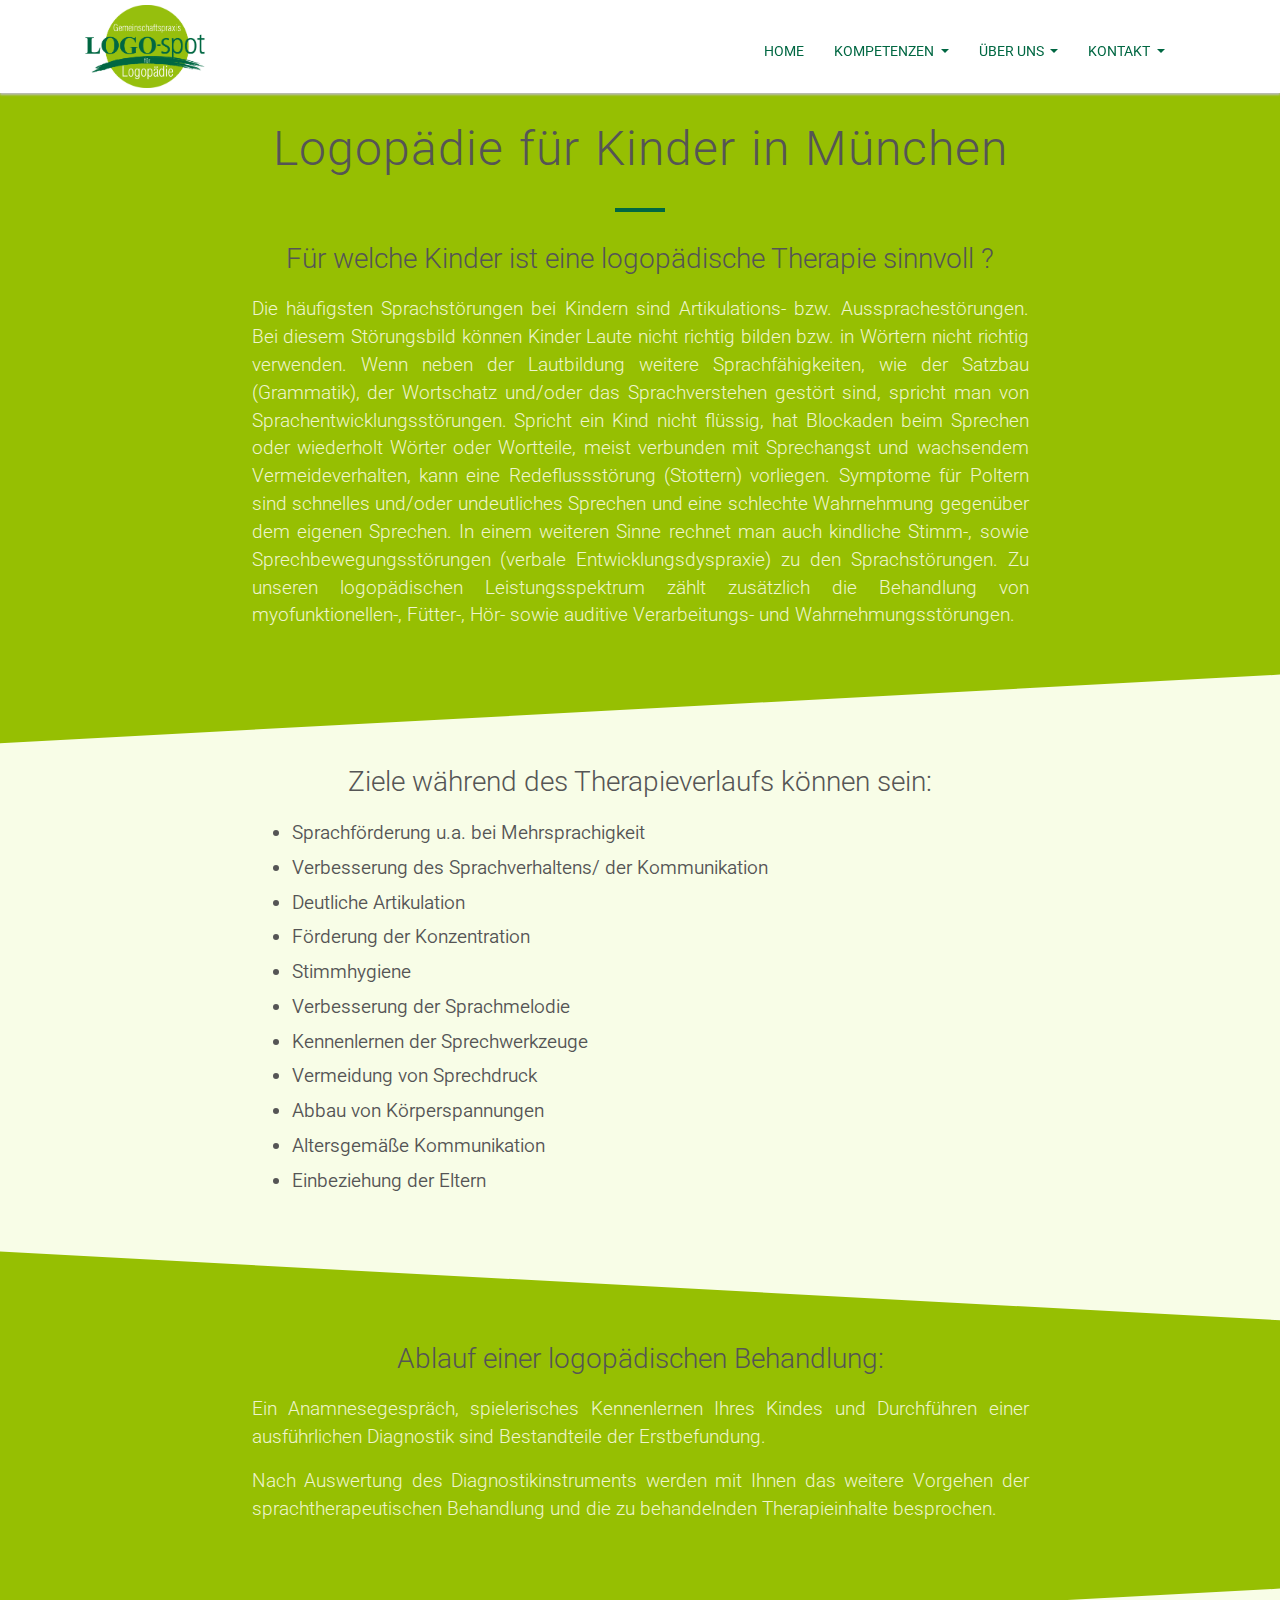
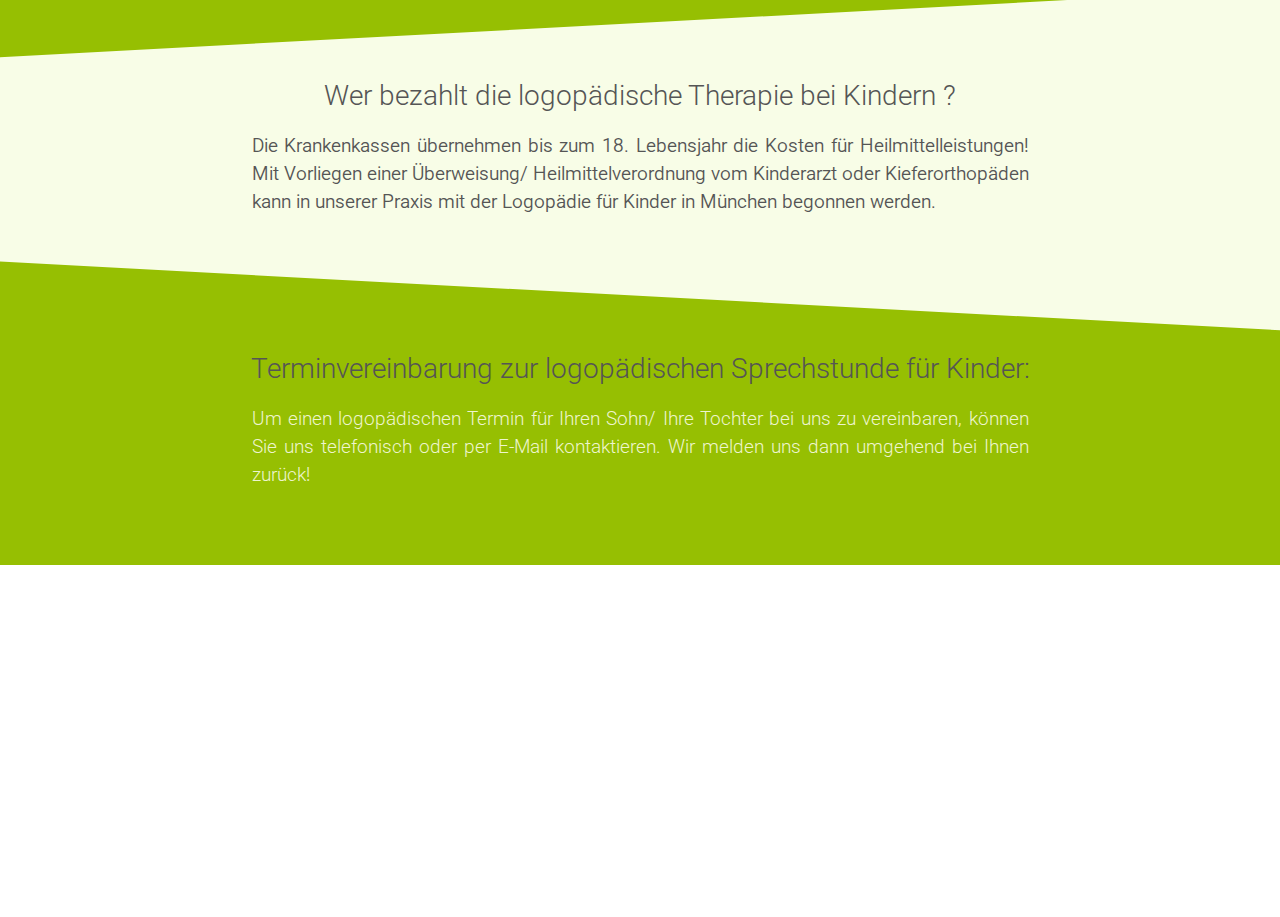
<file: kinder.html>
<!DOCTYPE html>
<html lang="en">
<head>
    <meta charset="UTF-8">
    <meta name="viewport" content="width=device-width, initial-scale=1.0">
    <title>Pierre-Marie Boutroux</title>

    <!-- Google fonts -->
    <link href="https://fonts.googleapis.com/css2?family=Roboto:ital,wght@0,100;0,300;0,400;0,500;1,300;1,400;1,500&display=swap" rel="stylesheet">

    <!-- Bootstrap CSS file -->
    <link rel="stylesheet" href="./css/bootstrap.min.css">

    <!-- Custom CSS file -->
    <link rel="stylesheet" href="./css/style_erwachsene.css">
    <link rel="stylesheet" href="./css/queries.css">
</head>
<body>
    <header>
        <nav class="navbar navbar-expand-lg navbar-light">
            <div class="container">
                <a class="navbar-brand" href="index.html"><img src="./img/logo-header.png" id="main-logo"></a>
                <button class="navbar-toggler" type="button" data-toggle="collapse" data-target="#navbarNavAltMarkup" aria-controls="navbarNavAltMarkup" aria-expanded="false" aria-label="Toggle navigation">
                <span class="navbar-toggler-icon"></span>
                </button>
                <div class="collapse navbar-collapse" id="navbarNavAltMarkup">
                    <ul class="navbar-nav ml-auto">
                        <li class="nav-item"><a class="nav-link" href="index.html">Home</a></li>
                        <li class="nav-item dropdown">
                            <a class="nav-link dropdown-toggle" href="#" id="navbarDropdownMenuLink" data-toggle="dropdown" aria-haspopup="true" aria-expanded="false">
                              Kompetenzen
                            </a>
                            <div class="dropdown-menu" aria-labelledby="navbarDropdownMenuLink">
                                <a class="dropdown-item" href="Behandlungsfelder.html">Behandlungsfelder</a>
                                <a class="dropdown-item" href="zusatzqualifikationen.html">Zusatzqualifikationen</a>
                            </div>
                        </li>
                        <li class="nav-item dropdown">
                            <a class="nav-link dropdown-toggle" href="#" id="navbarDropdownMenuLink" data-toggle="dropdown" aria-haspopup="true" aria-expanded="false">
                              Über uns
                            </a>
                            <div class="dropdown-menu" aria-labelledby="navbarDropdownMenuLink">
                                <a class="dropdown-item" href="team.html">Das Team</a>
                                <a class="dropdown-item" href="standort.html">Standort</a>
                                <a class="dropdown-item" href="#">FAQ</a>
                            </div>
                        </li>
                        <li class="nav-item dropdown">
                            <a class="nav-link dropdown-toggle" href="#" id="navbarDropdownMenuLink" data-toggle="dropdown" aria-haspopup="true" aria-expanded="false">
                              Kontakt
                            </a>
                            <div class="dropdown-menu" aria-labelledby="navbarDropdownMenuLink">
                                <a class="dropdown-item" href="#">Stellanzeige</a>
                                <a class="dropdown-item" href="#">Kontakt</a>
                            </div>
                        </li>
                    </ul>
                </div>
            </div>
        </nav>
    </header>

    <section class="container-fluid intro-section">
        <div class="container">
            <div class="row">
                <div class="col fields-title">
                    <h2>Logopädie für Kinder in München</h2>
                    <h3>Für welche Kinder ist eine logopädische Therapie sinnvoll ?</h3>
                    <p class="text_info">Die häufigsten Sprachstörungen bei Kindern sind Artikulations- bzw. Aussprachestörungen. Bei diesem Störungsbild können Kinder Laute nicht richtig bilden bzw. in Wörtern nicht richtig verwenden. Wenn neben der Lautbildung weitere Sprachfähigkeiten, wie der Satzbau (Grammatik), der Wortschatz und/oder das Sprachverstehen gestört sind, spricht man von Sprachentwicklungsstörungen. Spricht ein Kind nicht flüssig, hat Blockaden beim Sprechen oder wiederholt Wörter oder Wortteile, meist verbunden mit Sprechangst und wachsendem Vermeideverhalten, kann eine Redeflussstörung (Stottern) vorliegen. Symptome für Poltern sind schnelles und/oder undeutliches Sprechen und eine schlechte Wahrnehmung gegenüber dem eigenen Sprechen. In einem weiteren Sinne rechnet man auch kindliche Stimm-, sowie Sprechbewegungsstörungen (verbale Entwicklungsdyspraxie) zu den Sprachstörungen. Zu unseren logopädischen Leistungsspektrum zählt zusätzlich die Behandlung von myofunktionellen-, Fütter-, Hör- sowie auditive Verarbeitungs- und Wahrnehmungsstörungen.</p>
                </div> 
            </div>

        <!-- <div>Icons made by <a href="https://www.flaticon.com/authors/freepik" title="Freepik">Freepik</a> from <a href="https://www.flaticon.com/" title="Flaticon">www.flaticon.com</a></div> -->
        </div>
            <svg width="100%" height="100" viewBox="0 0 100 102" preserveAspectRatio="none">
                <path d="M0 20 L0 90 L100 20 V100 H0" fill="#f8fde7" />
            </svg>    
        </section> 

    <section class="container-fluid intro2-section">
        <div class="container">
            <div class="row">
                <div class="col fields-title">
                    <h3>Ziele während des Therapieverlaufs können sein:</h3>
                        <ul>
                            <li>Sprachförderung u.a. bei Mehrsprachigkeit</li>
                            <li>Verbesserung des Sprachverhaltens/ der Kommunikation</li>
                            <li>Deutliche Artikulation</li>
                            <li>Förderung der Konzentration</li>
                            <li>Stimmhygiene</li>
                            <li>Verbesserung der Sprachmelodie</li>
                            <li>Kennenlernen der Sprechwerkzeuge</li>
                            <li>Vermeidung von Sprechdruck</li>
                            <li>Abbau von Körperspannungen</li>
                            <li>Altersgemäße Kommunikation</li>
                            <li>Einbeziehung der Eltern</li>
                        </ul>
                </div>
            </div>
            <div class="row">
                
            </div>
        </div>
        <svg width="100%" height="100" viewBox="0 0 100 102" preserveAspectRatio="none">
            <path d="M0 20 L100 90 L100 20 V100 H0" fill="#96BF02" />
        </svg> 
    </section>

    <section class="container-fluid part2-section">
        <div class="container">
            <div class="row">
                <div class="col fields-title">
                    <h3>Ablauf einer logopädischen Behandlung:</h3>
                    <p class="text_info">Ein Anamnesegespräch, spielerisches Kennenlernen Ihres Kindes und Durchführen einer ausführlichen Diagnostik sind Bestandteile der Erstbefundung.</p>
                    <p class="text_info">Nach Auswertung des Diagnostikinstruments werden mit Ihnen das weitere Vorgehen der sprachtherapeutischen Behandlung und die zu behandelnden Therapieinhalte besprochen.</p>
                </div>
            </div>
            <div class="row">
                
            </div>
        </div>
        <svg width="100%" height="100" viewBox="0 0 100 102" preserveAspectRatio="none">
            <path d="M0 20 L0 90 L100 20 V100 H0" fill="#f8fde7" />
        </svg> 
    </section>

    <section class="container-fluid intro2-section">
        <div class="container">
            <div class="row">
                <div class="col fields-title">
                    <h3>Wer bezahlt die logopädische Therapie bei Kindern ?</h3>
                    <p class="text_info">Die Krankenkassen übernehmen bis zum 18. Lebensjahr die Kosten für Heilmittelleistungen! Mit Vorliegen einer Überweisung/ Heilmittelverordnung vom Kinderarzt oder Kieferorthopäden kann in unserer Praxis mit der Logopädie für Kinder in München begonnen werden.</p>
                </div>
            </div>
        </div>
        <svg width="100%" height="100" viewBox="0 0 100 102" preserveAspectRatio="none">
            <path d="M0 20 L100 90 L100 20 V100 H0" fill="#96BF02" />
        </svg> 
    </section>

    <section class="container-fluid part1-section">
        <div class="container">
            <div class="row">
                <div class="col fields-title">
                    <h3>Terminvereinbarung zur logopädischen Sprechstunde für Kinder:</h3>
                    <p class="text_info">Um einen logopädischen Termin für Ihren Sohn/ Ihre Tochter bei uns zu vereinbaren, können Sie uns telefonisch oder per E-Mail kontaktieren. Wir melden uns dann umgehend bei Ihnen zurück!</p>
                </div>
            </div>
            <div class="row">
                
            </div>
        </div>
    </section>

    <footer>
        <div class="container">
            <div class="row">
                <h3>Kontakt</h3>
            </div>
            <div class="row">
                <div class="col-12 col-md-6 kontakt-foot">
                    <p><strong>Standort Obersendling</strong><br/>
                        LOGO-spot<br/>
                        Gemeinschaftspraxis für Logopädie</p>
                    <p>Aidenbachstraße 30 (1.OG)<br/>
                        81379 München</p>
                    <p>Telefon: <strong>+49 (0) 89 92 771 222</strong><br/>
                        Fax: +49 (0) 89 92 771 223<br/>
                        E-Mail: <a href="mailto:praxis@logo-spot.de">praxis@logo-spot.de</a></p>
                </div>
                <div class="col-12 col-md-6 kontakt-foot">
                    <p><strong>Standort Aubing</strong><br/>
                        LOGO-spot<br/>
                        Gemeinschaftspraxis für Logopädie</p>
                    <p>Marzellgasse 3<br/>
                        81245 München</p>
                    <p>Telefon: <strong>+49 (0) 89 89 866 622</strong><br/>
                        Fax: +49 (0) 89 89 197 415<br/>
                        E-Mail: <a href="mailto:praxis@logo-spot.de">praxis@logo-spot.de</a></p>
                </div>
            </div>
            <div class="row impressum">
                <div><p><a href="#">Impressum</a> &nbsp;&nbsp;&nbsp; <a href="#">Datenschutzklärung</a></p></div>
            </div>
            <div class="row footer-icon">
                <div><a href="https://www.facebook.com/Logospot/"><img src="./icons/logo-facebook.svg" alt="logo facebook"></a></div>
            </div>
        </div>
    </footer>
    <!-- ion-icons -->
    <!-- <script src="https://unpkg.com/ionicons@5.0.0/dist/ionicons.js"></script> -->
    <!-- Jquery JS file -->
    <script src="./js/jquery.3.5.1.js"></script>
    <!-- Bootstrap JS file -->
    <script src="./js/bootstrap.min.js"></script>
    <!-- my script -->
    <script src="./js/script.js"></script>
</body>
</html>
</file>
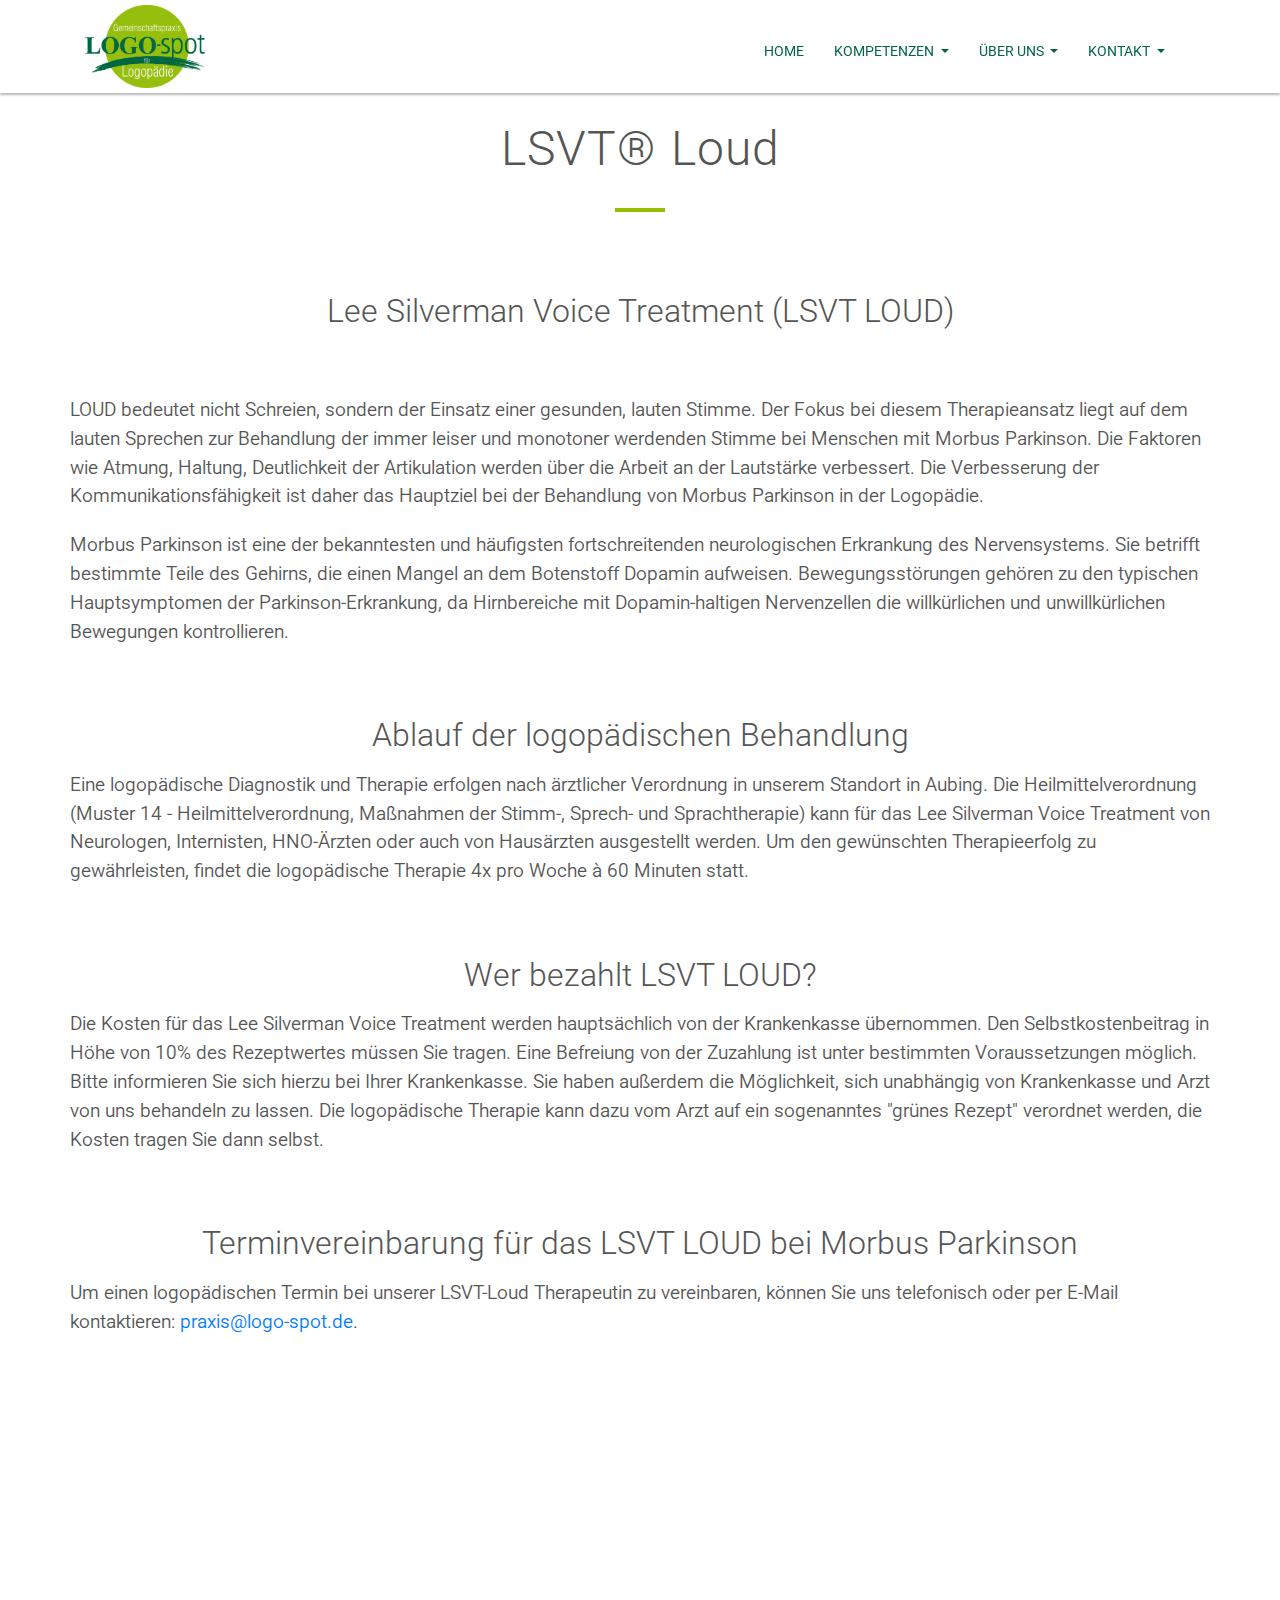
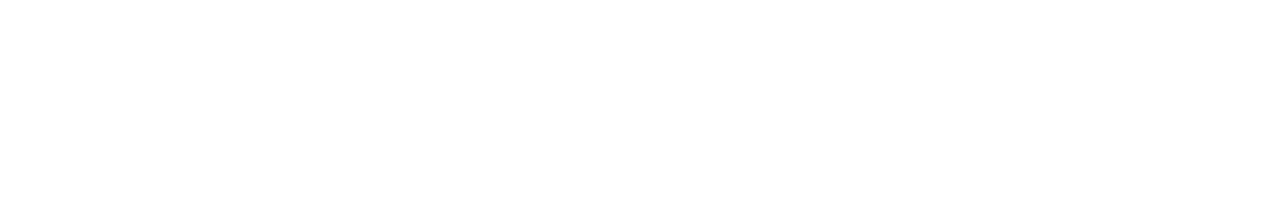
<file: lsvt.html>
<!DOCTYPE html>
<html lang="en">
<head>
    <meta charset="UTF-8">
    <meta name="viewport" content="width=device-width, initial-scale=1.0">
    <title>Schnarchtraining - Logopädische Praxis in München</title>

    <!-- Google fonts -->
    <link href="https://fonts.googleapis.com/css2?family=Roboto:ital,wght@0,100;0,300;0,400;0,500;1,300;1,400;1,500&display=swap" rel="stylesheet">

    <!-- Bootstrap CSS file -->
    <link rel="stylesheet" href="./css/bootstrap.min.css">

    <!-- Custom CSS file -->
    <link rel="stylesheet" href="./css/style_page.css">
    <link rel="stylesheet" href="./css/queries.css">
</head>
<body>
    <header>
        <nav class="navbar navbar-expand-lg navbar-light">
            <div class="container">
                <a class="navbar-brand" href="index.html"><img src="./img/logo-header.png" id="main-logo"></a>
                <button class="navbar-toggler" type="button" data-toggle="collapse" data-target="#navbarNavAltMarkup" aria-controls="navbarNavAltMarkup" aria-expanded="false" aria-label="Toggle navigation">
                <span class="navbar-toggler-icon"></span>
                </button>
                <div class="collapse navbar-collapse" id="navbarNavAltMarkup">
                    <ul class="navbar-nav ml-auto">
                        <li class="nav-item"><a class="nav-link" href="index.html">Home</a></li>
                        <li class="nav-item dropdown">
                            <a class="nav-link dropdown-toggle" href="#" id="navbarDropdownMenuLink" data-toggle="dropdown" aria-haspopup="true" aria-expanded="false">
                              Kompetenzen
                            </a>
                            <div class="dropdown-menu" aria-labelledby="navbarDropdownMenuLink">
                                <a class="dropdown-item" href="Behandlungsfelder.html">Behandlungsfelder</a>
                                <a class="dropdown-item" href="zusatzqualifikationen.html">Zusatzqualifikationen</a>
                            </div>
                        </li>
                        <li class="nav-item dropdown">
                            <a class="nav-link dropdown-toggle" href="#" id="navbarDropdownMenuLink" data-toggle="dropdown" aria-haspopup="true" aria-expanded="false">
                              Über uns
                            </a>
                            <div class="dropdown-menu" aria-labelledby="navbarDropdownMenuLink">
                                <a class="dropdown-item" href="team.html">Das Team</a>
                                <a class="dropdown-item" href="standort.html">Standort</a>
                                <a class="dropdown-item" href="#">FAQ</a>
                            </div>
                        </li>
                        <li class="nav-item dropdown">
                            <a class="nav-link dropdown-toggle" href="#" id="navbarDropdownMenuLink" data-toggle="dropdown" aria-haspopup="true" aria-expanded="false">
                              Kontakt
                            </a>
                            <div class="dropdown-menu" aria-labelledby="navbarDropdownMenuLink">
                                <a class="dropdown-item" href="#">Stellanzeige</a>
                                <a class="dropdown-item" href="#">Kontakt</a>
                            </div>
                        </li>
                    </ul>
                </div>
            </div>
        </nav>
    </header>

    <section class="container-fluid fields-section kontakt-section">
        <div class="container">
            <div class="row">
                <div class="col fields-title">
                    <h2>LSVT® Loud</h2>
                </div>
            </div>
            <div class="row table-begin">
                <h3>Lee Silverman Voice Treatment (LSVT LOUD)</h3>
            </div>
            <div class="row table-begin">
                <p>LOUD bedeutet nicht Schreien, sondern der Einsatz einer gesunden, lauten Stimme. Der Fokus bei diesem Therapieansatz liegt auf dem lauten Sprechen zur Behandlung der immer leiser und monotoner werdenden Stimme bei Menschen mit Morbus Parkinson. Die Faktoren wie Atmung, Haltung, Deutlichkeit der Artikulation werden über die Arbeit an der Lautstärke verbessert. Die Verbesserung der Kommunikationsfähigkeit ist daher das Hauptziel bei der Behandlung von Morbus Parkinson in der Logopädie.</p>
                <p>Morbus Parkinson ist eine der bekanntesten und häufigsten fortschreitenden neurologischen Erkrankung des Nervensystems. Sie betrifft bestimmte Teile des Gehirns, die einen Mangel an dem Botenstoff Dopamin aufweisen. Bewegungsstörungen gehören zu den typischen Hauptsymptomen der Parkinson-Erkrankung, da Hirnbereiche mit Dopamin-haltigen Nervenzellen die willkürlichen und unwillkürlichen Bewegungen kontrollieren.</p>                
            </div>

            <div class="row table-begin">
                <h3>Ablauf der logopädischen Behandlung</h3>
            </div>
            <div class="row">
                <p>Eine logopädische Diagnostik und Therapie erfolgen nach ärztlicher Verordnung in unserem Standort in Aubing. Die Heilmittelverordnung (Muster 14 - Heilmittelverordnung, Maßnahmen der Stimm-, Sprech- und Sprachtherapie) kann für das Lee Silverman Voice Treatment von Neurologen, Internisten, HNO-Ärzten oder auch von Hausärzten ausgestellt werden. Um den gewünschten Therapieerfolg zu gewährleisten, findet die logopädische Therapie 4x pro Woche à 60 Minuten statt.
                </p>
            </div>
            <div class="row table-begin">
                <h3>Wer bezahlt LSVT LOUD?</h3>
            </div>
            <div class="row">
                <p>Die Kosten für das Lee Silverman Voice Treatment werden hauptsächlich von der Krankenkasse übernommen. Den Selbstkostenbeitrag in Höhe von 10% des Rezeptwertes müssen Sie tragen. Eine Befreiung von der Zuzahlung ist unter bestimmten Voraussetzungen möglich. Bitte informieren Sie sich hierzu bei Ihrer Krankenkasse.
                    Sie haben außerdem die Möglichkeit, sich unabhängig von Krankenkasse und Arzt von uns behandeln zu lassen. Die logopädische Therapie kann dazu vom Arzt auf ein sogenanntes "grünes Rezept" verordnet werden, die Kosten tragen Sie dann selbst.</p>
            </div>
            <div class="row table-begin">
                <h3>Terminvereinbarung für das LSVT LOUD bei Morbus Parkinson</h3>
            </div>
            <div class="row">
                <p>Um einen logopädischen Termin bei unserer LSVT-Loud Therapeutin zu vereinbaren, können Sie uns telefonisch oder per E-Mail kontaktieren: <a href="mailto:praxis@logo-spot.de">praxis@logo-spot.de</a>.</p>
            </div>
                
        </div>   
        </section> 

    <footer>
        <div class="container">
            <div class="row">
                <h3>Kontakt</h3>
            </div>
            <div class="row">
                <div class="col-12 col-md-6 kontakt-foot">
                    <p><strong>Standort Obersendling</strong><br/>
                        LOGO-spot<br/>
                        Gemeinschaftspraxis für Logopädie</p>
                    <p>Aidenbachstraße 30 (1.OG)<br/>
                        81379 München</p>
                    <p>Telefon: <strong>+49 (0) 89 92 771 222</strong><br/>
                        Fax: +49 (0) 89 92 771 223<br/>
                        E-Mail: <a href="mailto:praxis@logo-spot.de">praxis@logo-spot.de</a></p>
                </div>
                <div class="col-12 col-md-6 kontakt-foot">
                    <p><strong>Standort Aubing</strong><br/>
                        LOGO-spot<br/>
                        Gemeinschaftspraxis für Logopädie</p>
                    <p>Marzellgasse 3<br/>
                        81245 München</p>
                    <p>Telefon: <strong>+49 (0) 89 89 866 622</strong><br/>
                        Fax: +49 (0) 89 89 197 415<br/>
                        E-Mail: <a href="mailto:praxis@logo-spot.de">praxis@logo-spot.de</a></p>
                </div>
            </div>
            <div class="row impressum">
                <div><p><a href="#">Impressum</a> &nbsp;&nbsp;&nbsp; <a href="#">Datenschutzklärung</a></p></div>
            </div>
            <div class="row footer-icon">
                <div><a href="https://www.facebook.com/Logospot/"><img src="./icons/logo-facebook.svg" alt="logo facebook"></a></div>
            </div>
        </div>
    </footer>
    <!-- ion-icons -->
    <!-- <script src="https://unpkg.com/ionicons@5.0.0/dist/ionicons.js"></script> -->
    <!-- Jquery JS file -->
    <script src="./js/jquery.3.5.1.js"></script>
    <!-- Bootstrap JS file -->
    <script src="./js/bootstrap.min.js"></script>
    <!-- my script -->
    <script src="./js/script.js"></script>
</body>
</html>
</file>
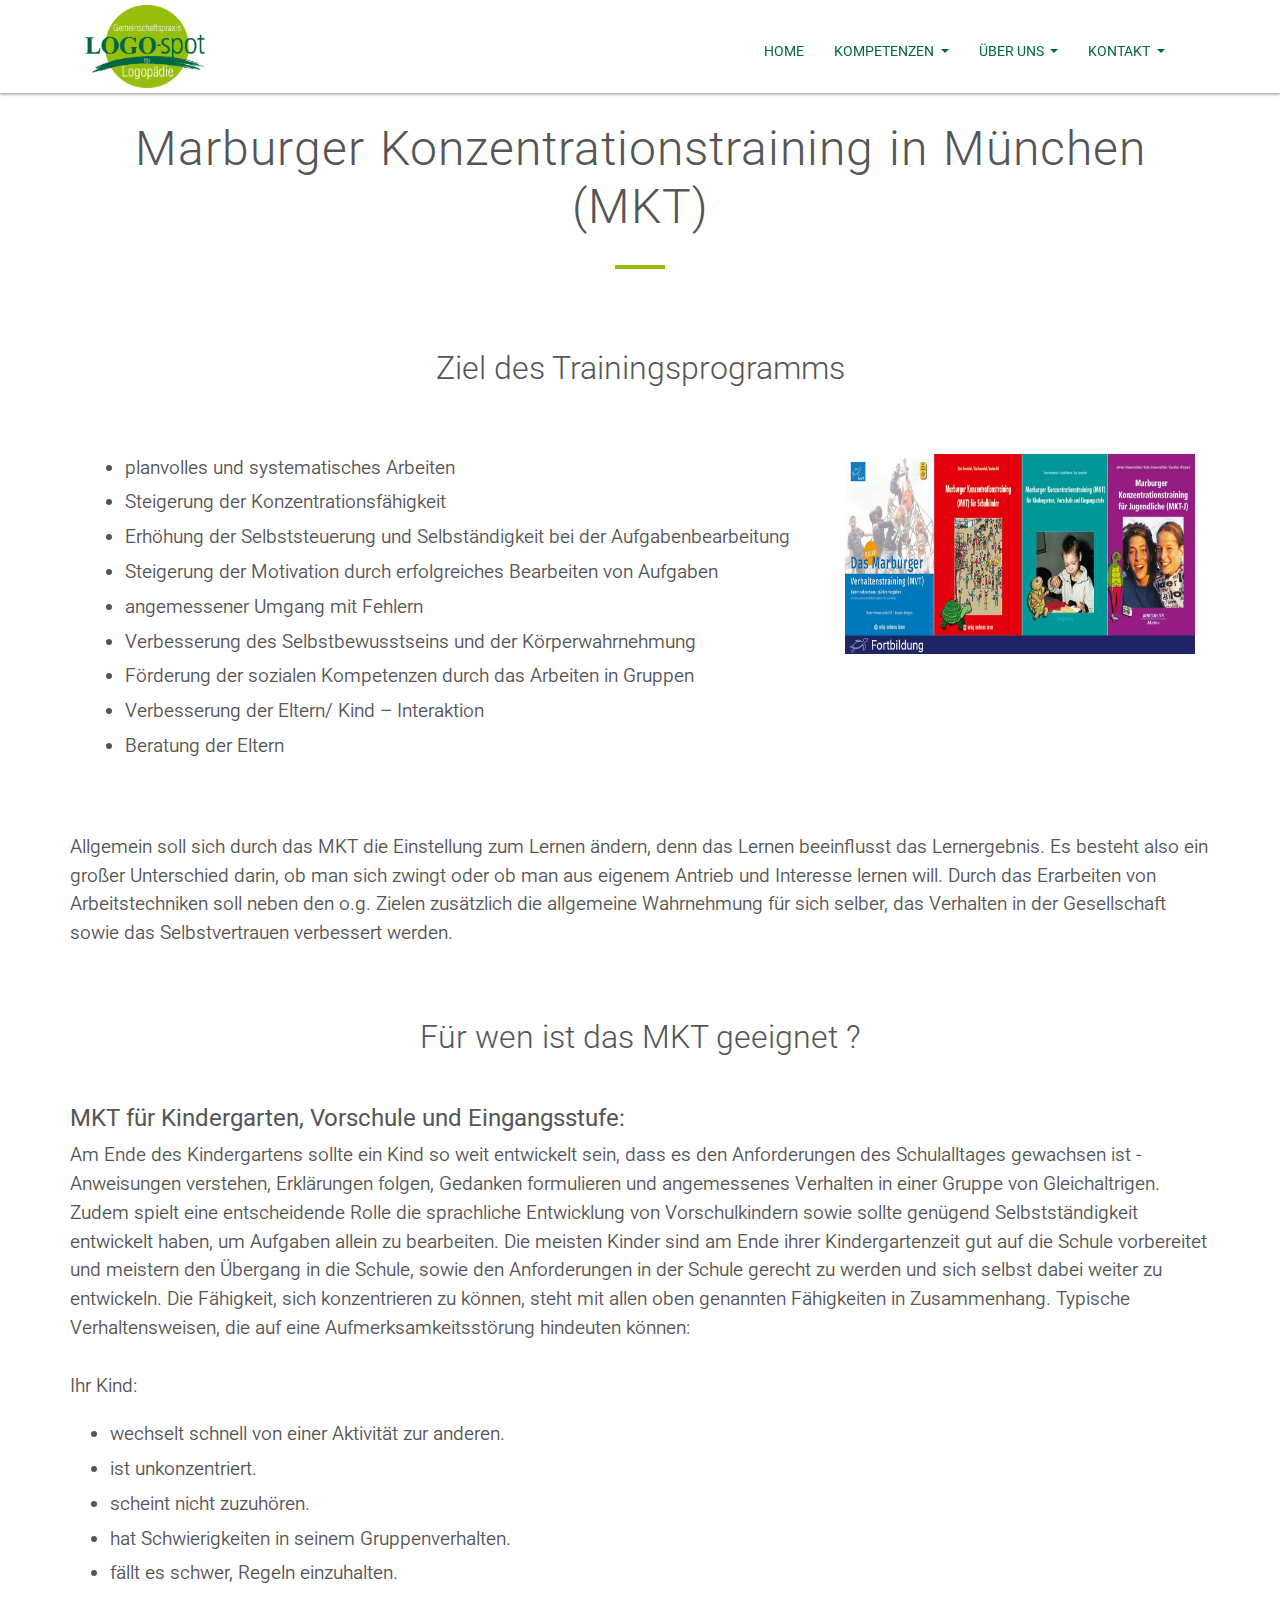
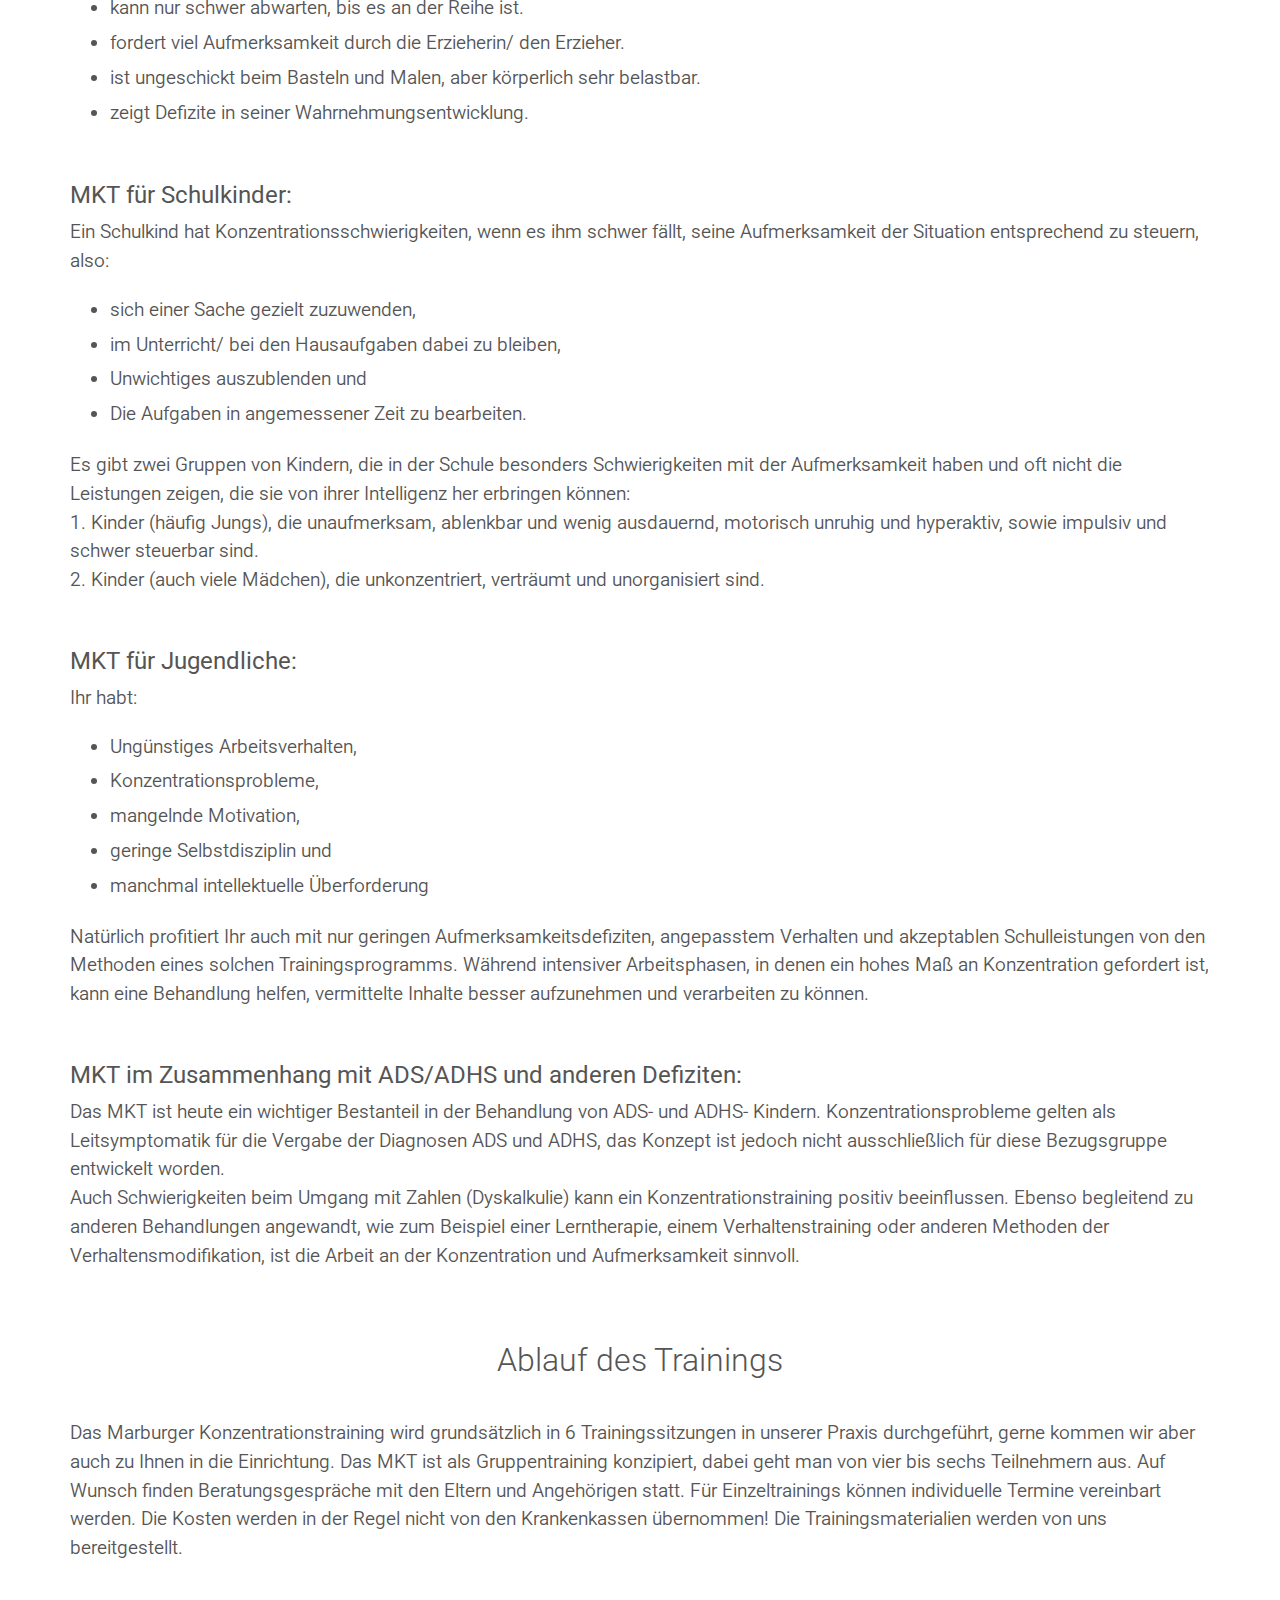
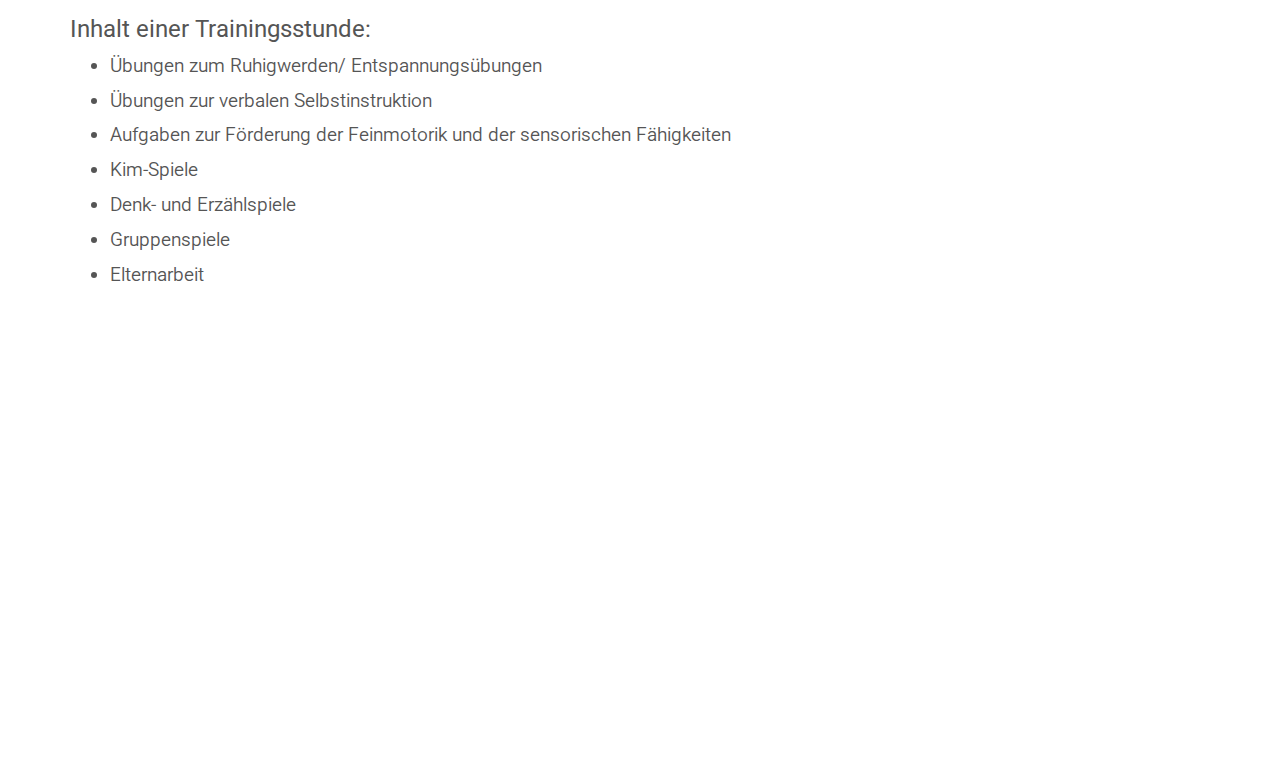
<file: mkt.html>
<!DOCTYPE html>
<html lang="en">
<head>
    <meta charset="UTF-8">
    <meta name="viewport" content="width=device-width, initial-scale=1.0">
    <title>MKT - Logopädische Praxis in München</title>

    <!-- Google fonts -->
    <link href="https://fonts.googleapis.com/css2?family=Roboto:ital,wght@0,100;0,300;0,400;0,500;1,300;1,400;1,500&display=swap" rel="stylesheet">

    <!-- Bootstrap CSS file -->
    <link rel="stylesheet" href="./css/bootstrap.min.css">

    <!-- Custom CSS file -->
    <link rel="stylesheet" href="./css/style_page.css">
    <link rel="stylesheet" href="./css/queries.css">
</head>
<body>
    <header>
        <nav class="navbar navbar-expand-lg navbar-light">
            <div class="container">
                <a class="navbar-brand" href="index.html"><img src="./img/logo-header.png" id="main-logo"></a>
                <button class="navbar-toggler" type="button" data-toggle="collapse" data-target="#navbarNavAltMarkup" aria-controls="navbarNavAltMarkup" aria-expanded="false" aria-label="Toggle navigation">
                <span class="navbar-toggler-icon"></span>
                </button>
                <div class="collapse navbar-collapse" id="navbarNavAltMarkup">
                    <ul class="navbar-nav ml-auto">
                        <li class="nav-item"><a class="nav-link" href="index.html">Home</a></li>
                        <li class="nav-item dropdown">
                            <a class="nav-link dropdown-toggle" href="#" id="navbarDropdownMenuLink" data-toggle="dropdown" aria-haspopup="true" aria-expanded="false">
                              Kompetenzen
                            </a>
                            <div class="dropdown-menu" aria-labelledby="navbarDropdownMenuLink">
                                <a class="dropdown-item" href="Behandlungsfelder.html">Behandlungsfelder</a>
                                <a class="dropdown-item" href="zusatzqualifikationen.html">Zusatzqualifikationen</a>
                            </div>
                        </li>
                        <li class="nav-item dropdown">
                            <a class="nav-link dropdown-toggle" href="#" id="navbarDropdownMenuLink" data-toggle="dropdown" aria-haspopup="true" aria-expanded="false">
                              Über uns
                            </a>
                            <div class="dropdown-menu" aria-labelledby="navbarDropdownMenuLink">
                                <a class="dropdown-item" href="team.html">Das Team</a>
                                <a class="dropdown-item" href="standort.html">Standort</a>
                                <a class="dropdown-item" href="#">FAQ</a>
                            </div>
                        </li>
                        <li class="nav-item dropdown">
                            <a class="nav-link dropdown-toggle" href="#" id="navbarDropdownMenuLink" data-toggle="dropdown" aria-haspopup="true" aria-expanded="false">
                              Kontakt
                            </a>
                            <div class="dropdown-menu" aria-labelledby="navbarDropdownMenuLink">
                                <a class="dropdown-item" href="#">Stellanzeige</a>
                                <a class="dropdown-item" href="#">Kontakt</a>
                            </div>
                        </li>
                    </ul>
                </div>
            </div>
        </nav>
    </header>

    <section class="container-fluid fields-section kontakt-section">
        <div class="container">
            <div class="row">
                <div class="col fields-title">
                    <h2>Marburger Konzentrationstraining in München (MKT)</h2>
                </div>
            </div>
            <div class="row table-begin">
                <h3>Ziel des Trainingsprogramms</h3>
            </div>
            <div class="row table-begin">
                <div class="col-12 col-sm-8 card">
                   <ul>
                       <li>planvolles und systematisches Arbeiten</li>
                       <li>Steigerung der Konzentrationsfähigkeit</li>
                       <li>Erhöhung der Selbststeuerung und Selbständigkeit bei der Aufgabenbearbeitung</li>
                       <li>Steigerung der Motivation durch erfolgreiches Bearbeiten von Aufgaben</li>
                       <li>angemessener Umgang mit Fehlern</li>
                       <li>Verbesserung des Selbstbewusstseins und der Körperwahrnehmung</li>
                       <li>Förderung der sozialen Kompetenzen durch das Arbeiten in Gruppen</li>
                       <li>Verbesserung der Eltern/ Kind – Interaktion</li>
                       <li>Beratung der Eltern</li>
                   </ul>
                </div>
                <div class="col-12 col-sm-4 card">
                    <img src="img/mkt.jpg" id="mkt">

                </div>
            </div>

            <div class="row table-begin">
                <p>Allgemein soll sich durch das MKT die Einstellung zum Lernen ändern, denn das Lernen beeinflusst das Lernergebnis. Es besteht also ein großer Unterschied darin, ob man sich zwingt oder ob man aus eigenem Antrieb und Interesse lernen will. Durch das Erarbeiten von Arbeitstechniken soll neben den o.g. Zielen zusätzlich die allgemeine Wahrnehmung für sich selber, das Verhalten in der Gesellschaft sowie das Selbstvertrauen verbessert werden.</p>
            </div>
            <div class="row table-begin">
                <h3>Für wen ist das MKT geeignet ?</h3>
            </div>
            <div class="row">
                <h4>MKT für Kindergarten, Vorschule und Eingangsstufe:</h4>
            </div>
            <div class="row">
                <p>Am Ende des Kindergartens sollte ein Kind so weit entwickelt sein, dass es den Anforderungen des Schulalltages gewachsen ist - Anweisungen verstehen, Erklärungen folgen, Gedanken formulieren und angemessenes Verhalten in einer Gruppe von Gleichaltrigen. Zudem spielt eine entscheidende Rolle die sprachliche Entwicklung von Vorschulkindern sowie sollte genügend Selbstständigkeit entwickelt haben, um Aufgaben allein zu bearbeiten. Die meisten Kinder sind am Ende ihrer Kindergartenzeit gut auf die Schule vorbereitet und meistern den Übergang in die Schule, sowie den Anforderungen in der Schule gerecht zu werden und sich selbst dabei weiter zu entwickeln.
                    Die Fähigkeit, sich konzentrieren zu können, steht mit allen oben genannten Fähigkeiten in Zusammenhang.
                    Typische Verhaltensweisen, die auf eine Aufmerksamkeitsstörung hindeuten können:</br></br>
                Ihr Kind:</p>
                <ul>
                    <li>wechselt schnell von einer Aktivität zur anderen.</li>
                    <li>ist unkonzentriert.</li>
                    <li>scheint nicht zuzuhören.</li>
                    <li>hat Schwierigkeiten in seinem Gruppenverhalten.</li>
                    <li>fällt es schwer, Regeln einzuhalten.</li>
                    <li>kann nur schwer abwarten, bis es an der Reihe ist.</li>
                    <li>fordert viel Aufmerksamkeit durch die Erzieherin/ den Erzieher.</li>
                    <li>ist ungeschickt beim Basteln und Malen, aber körperlich sehr belastbar.</li>
                    <li>zeigt Defizite in seiner Wahrnehmungsentwicklung.</li>
                </ul>
            </div>
            <div class="row">
                <h4>MKT für Schulkinder:</h4>
            </div>
            <div class="row">
                <p>Ein Schulkind hat Konzentrationsschwierigkeiten, wenn es ihm schwer fällt, seine Aufmerksamkeit der Situation entsprechend zu steuern, also:</p>
                <ul>
                    <li>sich einer Sache gezielt zuzuwenden,</li>
                    <li>im Unterricht/ bei den Hausaufgaben dabei zu bleiben,</li>
                    <li>Unwichtiges auszublenden und</li>
                    <li>Die Aufgaben in angemessener Zeit zu bearbeiten.</li>
                </ul>
                <p>Es gibt zwei Gruppen von Kindern, die in der Schule besonders Schwierigkeiten mit der Aufmerksamkeit haben und oft nicht die Leistungen zeigen, die sie von ihrer Intelligenz her erbringen können:</br>
                    1. Kinder (häufig Jungs), die unaufmerksam, ablenkbar und wenig ausdauernd, motorisch unruhig und hyperaktiv, sowie impulsiv und schwer steuerbar sind.</br>
                    2. Kinder (auch viele Mädchen), die unkonzentriert, verträumt und unorganisiert sind.
                </p>
            </div>
            <div class="row">
                <h4>MKT für Jugendliche:</h4>
            </div>
            <div class="row">
                <p>Ihr habt:</p>
            </div>
            <div class="row">
                <ul>
                    <li>Ungünstiges Arbeitsverhalten,</li>
                    <li>Konzentrationsprobleme,</li>
                    <li>mangelnde Motivation,</li>
                    <li>geringe Selbstdisziplin und</li>
                    <li>manchmal intellektuelle Überforderung</li>
                </ul>
                <p>Natürlich profitiert Ihr auch mit nur geringen Aufmerksamkeitsdefiziten, angepasstem Verhalten und akzeptablen Schulleistungen von den Methoden eines solchen Trainingsprogramms. Während intensiver Arbeitsphasen, in denen ein hohes Maß an Konzentration gefordert ist, kann eine Behandlung helfen, vermittelte Inhalte besser aufzunehmen und verarbeiten zu können.</p>
            </div>
            <div class="row">
                <h4>MKT im Zusammenhang mit ADS/ADHS und anderen Defiziten:</h4>
            </div>
            <div class="row">
                <p>Das MKT ist heute ein wichtiger Bestanteil in der Behandlung von ADS- und ADHS- Kindern. Konzentrationsprobleme gelten als Leitsymptomatik für die Vergabe der Diagnosen ADS und ADHS, das Konzept ist jedoch nicht ausschließlich für diese Bezugsgruppe entwickelt worden.</br>
                    Auch Schwierigkeiten beim Umgang mit Zahlen (Dyskalkulie) kann ein Konzentrationstraining positiv beeinflussen. Ebenso begleitend zu anderen Behandlungen angewandt, wie zum Beispiel einer Lerntherapie, einem Verhaltenstraining oder anderen Methoden der Verhaltensmodifikation, ist die Arbeit an der Konzentration und Aufmerksamkeit sinnvoll.</p>
            </div>
            <div class="row table-begin">
                <h3 style="margin-bottom:40px">Ablauf des Trainings</h3>
            </div>
            <div class="row">
                <p>Das Marburger Konzentrationstraining wird grundsätzlich in 6 Trainingssitzungen in unserer Praxis durchgeführt, gerne kommen wir aber auch zu Ihnen in die Einrichtung. Das MKT ist als Gruppentraining konzipiert, dabei geht man von vier bis sechs Teilnehmern aus. 
                    Auf Wunsch finden Beratungsgespräche mit den Eltern und Angehörigen statt. Für Einzeltrainings können individuelle Termine vereinbart werden. Die Kosten werden in der Regel nicht von den Krankenkassen übernommen! Die Trainingsmaterialien werden von uns bereitgestellt.
                </p>
                <h4>Inhalt einer Trainingsstunde:</h4>

            </div>
            <div class="row">
                <ul>
                    <li>Übungen zum Ruhigwerden/ Entspannungsübungen</li>
                    <li>Übungen zur verbalen Selbstinstruktion</li>
                    <li>Aufgaben zur Förderung der Feinmotorik und der sensorischen Fähigkeiten</li>
                    <li>Kim-Spiele</li>
                    <li>Denk- und Erzählspiele</li>
                    <li>Gruppenspiele</li>
                    <li>Elternarbeit</li>
                </ul>
            </div>
                

        <!-- <div>Icons made by <a href="https://www.flaticon.com/authors/freepik" title="Freepik">Freepik</a> from <a href="https://www.flaticon.com/" title="Flaticon">www.flaticon.com</a></div> -->
        </div>   
        </section> 

    <footer>
        <div class="container">
            <div class="row">
                <h3>Kontakt</h3>
            </div>
            <div class="row">
                <div class="col-12 col-md-6 kontakt-foot">
                    <p><strong>Standort Obersendling</strong><br/>
                        LOGO-spot<br/>
                        Gemeinschaftspraxis für Logopädie</p>
                    <p>Aidenbachstraße 30 (1.OG)<br/>
                        81379 München</p>
                    <p>Telefon: <strong>+49 (0) 89 92 771 222</strong><br/>
                        Fax: +49 (0) 89 92 771 223<br/>
                        E-Mail: <a href="mailto:praxis@logo-spot.de">praxis@logo-spot.de</a></p>
                </div>
                <div class="col-12 col-md-6 kontakt-foot">
                    <p><strong>Standort Aubing</strong><br/>
                        LOGO-spot<br/>
                        Gemeinschaftspraxis für Logopädie</p>
                    <p>Marzellgasse 3<br/>
                        81245 München</p>
                    <p>Telefon: <strong>+49 (0) 89 89 866 622</strong><br/>
                        Fax: +49 (0) 89 89 197 415<br/>
                        E-Mail: <a href="mailto:praxis@logo-spot.de">praxis@logo-spot.de</a></p>
                </div>
            </div>
            <div class="row impressum">
                <div><p><a href="#">Impressum</a> &nbsp;&nbsp;&nbsp; <a href="#">Datenschutzklärung</a></p></div>
            </div>
            <div class="row footer-icon">
                <div><a href="https://www.facebook.com/Logospot/"><img src="./icons/logo-facebook.svg" alt="logo facebook"></a></div>
            </div>
        </div>
    </footer>
    <!-- ion-icons -->
    <!-- <script src="https://unpkg.com/ionicons@5.0.0/dist/ionicons.js"></script> -->
    <!-- Jquery JS file -->
    <script src="./js/jquery.3.5.1.js"></script>
    <!-- Bootstrap JS file -->
    <script src="./js/bootstrap.min.js"></script>
    <!-- my script -->
    <script src="./js/script.js"></script>
</body>
</html>
</file>
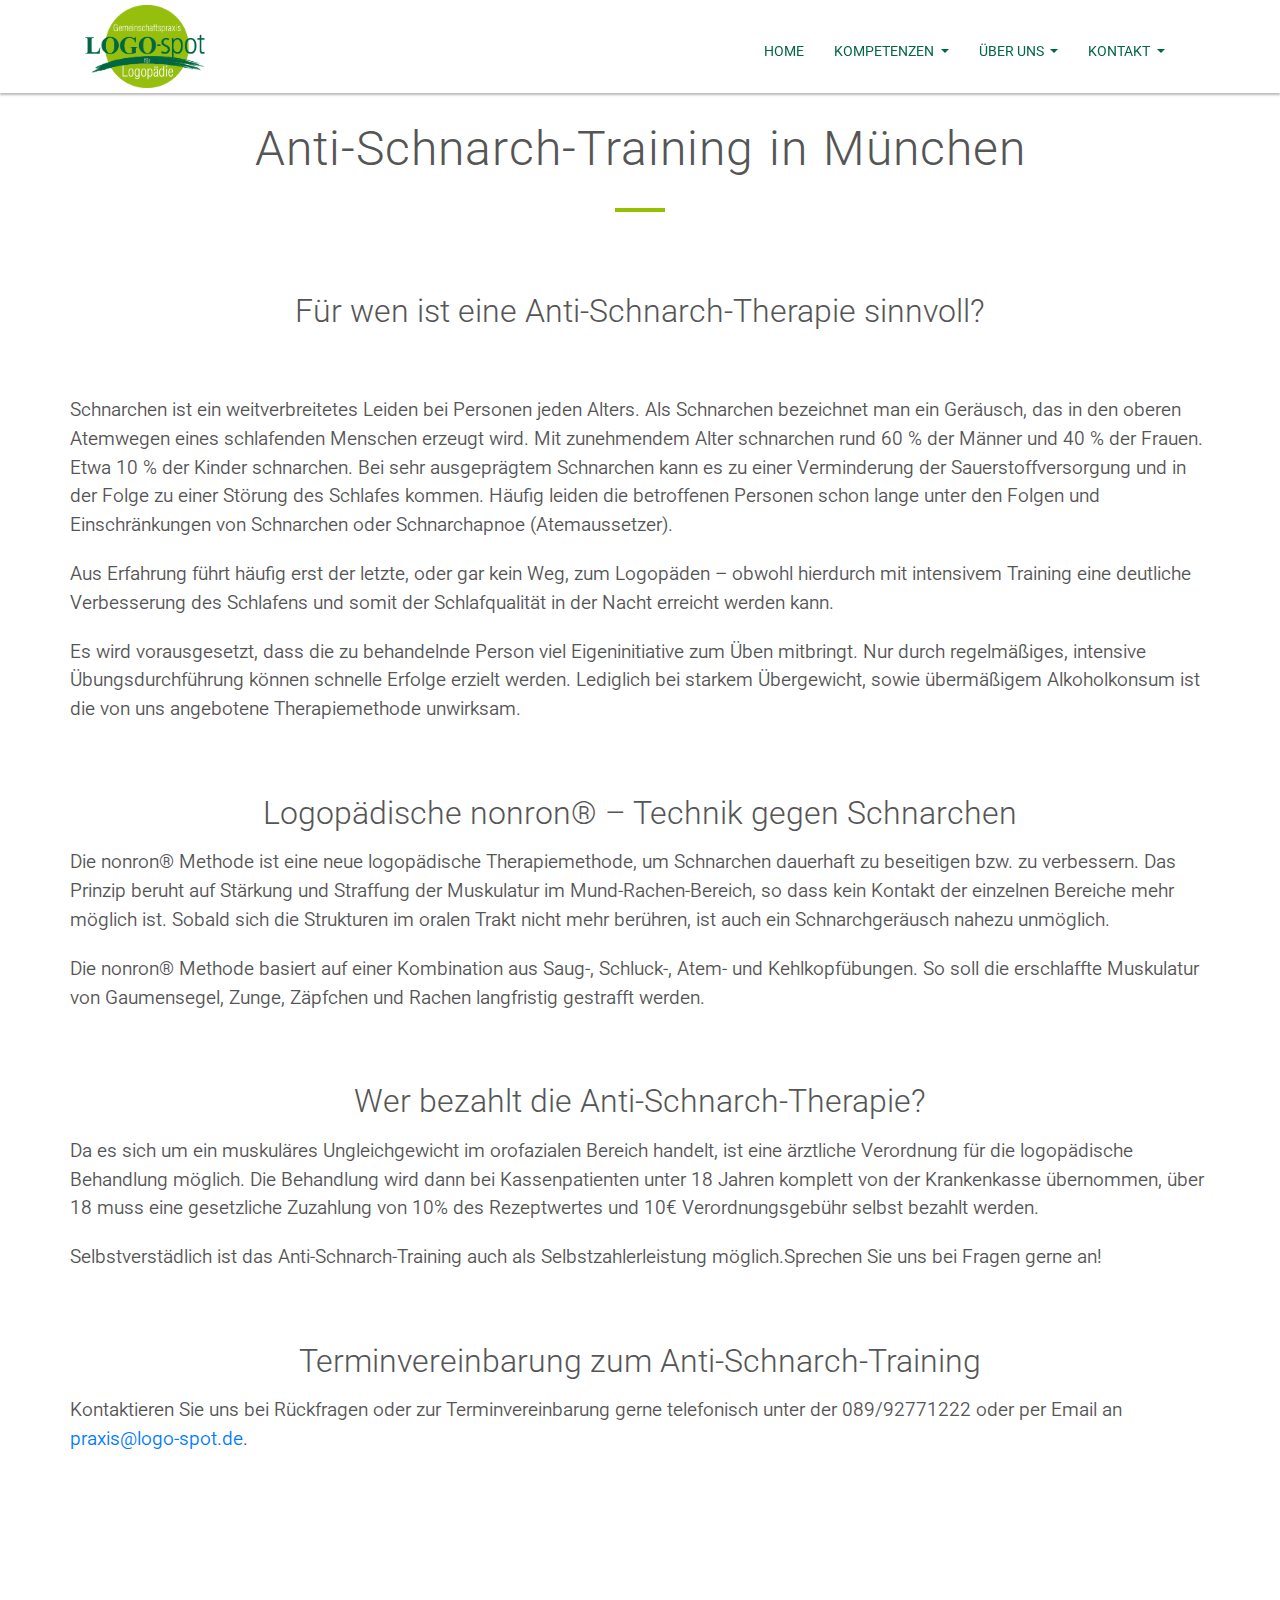
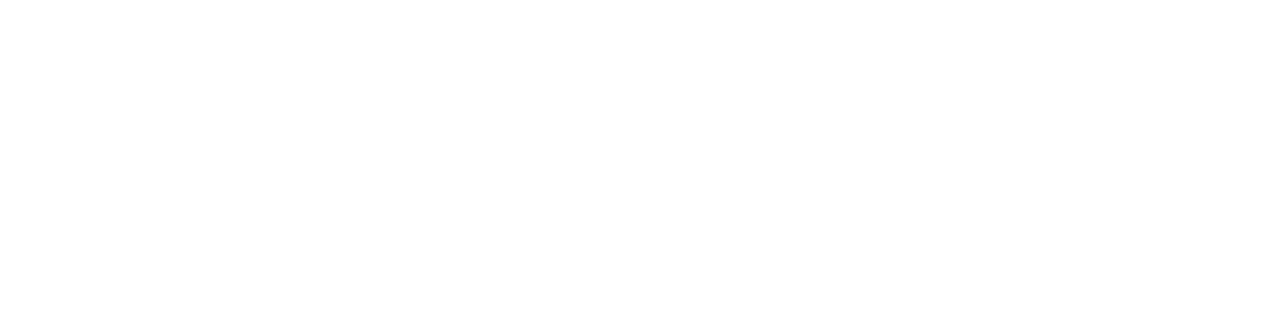
<file: schnarchtraining.html>
<!DOCTYPE html>
<html lang="en">
<head>
    <meta charset="UTF-8">
    <meta name="viewport" content="width=device-width, initial-scale=1.0">
    <title>Schnarchtraining - Logopädische Praxis in München</title>

    <!-- Google fonts -->
    <link href="https://fonts.googleapis.com/css2?family=Roboto:ital,wght@0,100;0,300;0,400;0,500;1,300;1,400;1,500&display=swap" rel="stylesheet">

    <!-- Bootstrap CSS file -->
    <link rel="stylesheet" href="./css/bootstrap.min.css">

    <!-- Custom CSS file -->
    <link rel="stylesheet" href="./css/style_page.css">
    <link rel="stylesheet" href="./css/queries.css">
</head>
<body>
    <header>
        <nav class="navbar navbar-expand-lg navbar-light">
            <div class="container">
                <a class="navbar-brand" href="index.html"><img src="./img/logo-header.png" id="main-logo"></a>
                <button class="navbar-toggler" type="button" data-toggle="collapse" data-target="#navbarNavAltMarkup" aria-controls="navbarNavAltMarkup" aria-expanded="false" aria-label="Toggle navigation">
                <span class="navbar-toggler-icon"></span>
                </button>
                <div class="collapse navbar-collapse" id="navbarNavAltMarkup">
                    <ul class="navbar-nav ml-auto">
                        <li class="nav-item"><a class="nav-link" href="index.html">Home</a></li>
                        <li class="nav-item dropdown">
                            <a class="nav-link dropdown-toggle" href="#" id="navbarDropdownMenuLink" data-toggle="dropdown" aria-haspopup="true" aria-expanded="false">
                              Kompetenzen
                            </a>
                            <div class="dropdown-menu" aria-labelledby="navbarDropdownMenuLink">
                                <a class="dropdown-item" href="Behandlungsfelder.html">Behandlungsfelder</a>
                                <a class="dropdown-item" href="zusatzqualifikationen.html">Zusatzqualifikationen</a>
                            </div>
                        </li>
                        <li class="nav-item dropdown">
                            <a class="nav-link dropdown-toggle" href="#" id="navbarDropdownMenuLink" data-toggle="dropdown" aria-haspopup="true" aria-expanded="false">
                              Über uns
                            </a>
                            <div class="dropdown-menu" aria-labelledby="navbarDropdownMenuLink">
                                <a class="dropdown-item" href="team.html">Das Team</a>
                                <a class="dropdown-item" href="standort.html">Standort</a>
                                <a class="dropdown-item" href="#">FAQ</a>
                            </div>
                        </li>
                        <li class="nav-item dropdown">
                            <a class="nav-link dropdown-toggle" href="#" id="navbarDropdownMenuLink" data-toggle="dropdown" aria-haspopup="true" aria-expanded="false">
                              Kontakt
                            </a>
                            <div class="dropdown-menu" aria-labelledby="navbarDropdownMenuLink">
                                <a class="dropdown-item" href="#">Stellanzeige</a>
                                <a class="dropdown-item" href="#">Kontakt</a>
                            </div>
                        </li>
                    </ul>
                </div>
            </div>
        </nav>
    </header>

    <section class="container-fluid fields-section kontakt-section">
        <div class="container">
            <div class="row">
                <div class="col fields-title">
                    <h2>Anti-Schnarch-Training in München</h2>
                </div>
            </div>
            <div class="row table-begin">
                <h3>Für wen ist eine Anti-Schnarch-Therapie sinnvoll?</h3>
            </div>
            <div class="row table-begin">
                <p>Schnarchen ist ein weitverbreitetes Leiden bei Personen jeden Alters. Als Schnarchen bezeichnet man ein Geräusch, das in den oberen Atemwegen eines schlafenden Menschen erzeugt wird. Mit zunehmendem Alter schnarchen rund 60 % der Männer und 40 % der Frauen. Etwa 10 % der Kinder schnarchen. Bei sehr ausgeprägtem Schnarchen kann es zu einer Verminderung der Sauerstoffversorgung und in der Folge zu einer Störung des Schlafes kommen. Häufig leiden die betroffenen Personen schon lange unter den Folgen und Einschränkungen von Schnarchen oder Schnarchapnoe (Atemaussetzer).</p>
                <p>Aus Erfahrung führt häufig erst der letzte, oder gar kein Weg, zum Logopäden – obwohl hierdurch mit intensivem Training eine deutliche Verbesserung des Schlafens und somit der Schlafqualität in der Nacht erreicht werden kann.</p>
                <p>Es wird vorausgesetzt, dass die zu behandelnde Person viel Eigeninitiative zum Üben mitbringt. Nur durch regelmäßiges, intensive Übungsdurchführung können schnelle Erfolge erzielt werden. Lediglich bei starkem Übergewicht, sowie übermäßigem Alkoholkonsum ist die von uns angebotene Therapiemethode unwirksam.</p>
                
            </div>

            <div class="row table-begin">
                <h3>Logopädische nonron® – Technik gegen Schnarchen</h3>
            </div>
            <div class="row">
                <p>Die nonron® Methode ist eine neue logopädische Therapiemethode, um Schnarchen dauerhaft zu beseitigen bzw. zu verbessern. Das Prinzip beruht auf Stärkung und Straffung der Muskulatur im Mund-Rachen-Bereich, so dass kein Kontakt der einzelnen Bereiche mehr möglich ist. Sobald sich die Strukturen im oralen Trakt nicht mehr berühren, ist auch ein Schnarchgeräusch nahezu unmöglich.</p>
                <p>Die nonron® Methode basiert auf einer Kombination aus Saug-, Schluck-, Atem- und Kehlkopfübungen. So soll die erschlaffte Muskulatur von Gaumensegel, Zunge, Zäpfchen und Rachen langfristig gestrafft werden.</p>
            </div>
            <div class="row table-begin">
                <h3>Wer bezahlt die Anti-Schnarch-Therapie?</h3>
            </div>
            <div class="row">
                <p>Da es sich um ein muskuläres Ungleichgewicht im orofazialen Bereich handelt, ist eine ärztliche Verordnung für die logopädische Behandlung möglich. Die Behandlung wird dann bei Kassenpatienten unter 18 Jahren komplett von der Krankenkasse übernommen, über 18 muss eine gesetzliche Zuzahlung von 10% des Rezeptwertes und 10€ Verordnungsgebühr selbst bezahlt werden.</p>
                <p>Selbstverstädlich ist das Anti-Schnarch-Training auch als Selbstzahlerleistung möglich.</p>
                <p>Sprechen Sie uns bei Fragen gerne an!</p>
            </div>
            <div class="row table-begin">
                <h3>Terminvereinbarung zum Anti-Schnarch-Training</h3>
            </div>
            <div class="row">
                <p>Kontaktieren Sie uns bei Rückfragen oder zur Terminvereinbarung gerne telefonisch unter der 089/92771222 oder per Email an <a href="mailto:praxis@logo-spot.de">praxis@logo-spot.de</a>.</p>
            </div>
                

        <!-- <div>Icons made by <a href="https://www.flaticon.com/authors/freepik" title="Freepik">Freepik</a> from <a href="https://www.flaticon.com/" title="Flaticon">www.flaticon.com</a></div> -->
        </div>   
        </section> 

    <footer>
        <div class="container">
            <div class="row">
                <h3>Kontakt</h3>
            </div>
            <div class="row">
                <div class="col-12 col-md-6 kontakt-foot">
                    <p><strong>Standort Obersendling</strong><br/>
                        LOGO-spot<br/>
                        Gemeinschaftspraxis für Logopädie</p>
                    <p>Aidenbachstraße 30 (1.OG)<br/>
                        81379 München</p>
                    <p>Telefon: <strong>+49 (0) 89 92 771 222</strong><br/>
                        Fax: +49 (0) 89 92 771 223<br/>
                        E-Mail: <a href="mailto:praxis@logo-spot.de">praxis@logo-spot.de</a></p>
                </div>
                <div class="col-12 col-md-6 kontakt-foot">
                    <p><strong>Standort Aubing</strong><br/>
                        LOGO-spot<br/>
                        Gemeinschaftspraxis für Logopädie</p>
                    <p>Marzellgasse 3<br/>
                        81245 München</p>
                    <p>Telefon: <strong>+49 (0) 89 89 866 622</strong><br/>
                        Fax: +49 (0) 89 89 197 415<br/>
                        E-Mail: <a href="mailto:praxis@logo-spot.de">praxis@logo-spot.de</a></p>
                </div>
            </div>
            <div class="row impressum">
                <div><p><a href="#">Impressum</a> &nbsp;&nbsp;&nbsp; <a href="#">Datenschutzklärung</a></p></div>
            </div>
            <div class="row footer-icon">
                <div><a href="https://www.facebook.com/Logospot/"><img src="./icons/logo-facebook.svg" alt="logo facebook"></a></div>
            </div>
        </div>
    </footer>
    <!-- ion-icons -->
    <!-- <script src="https://unpkg.com/ionicons@5.0.0/dist/ionicons.js"></script> -->
    <!-- Jquery JS file -->
    <script src="./js/jquery.3.5.1.js"></script>
    <!-- Bootstrap JS file -->
    <script src="./js/bootstrap.min.js"></script>
    <!-- my script -->
    <script src="./js/script.js"></script>
</body>
</html>
</file>
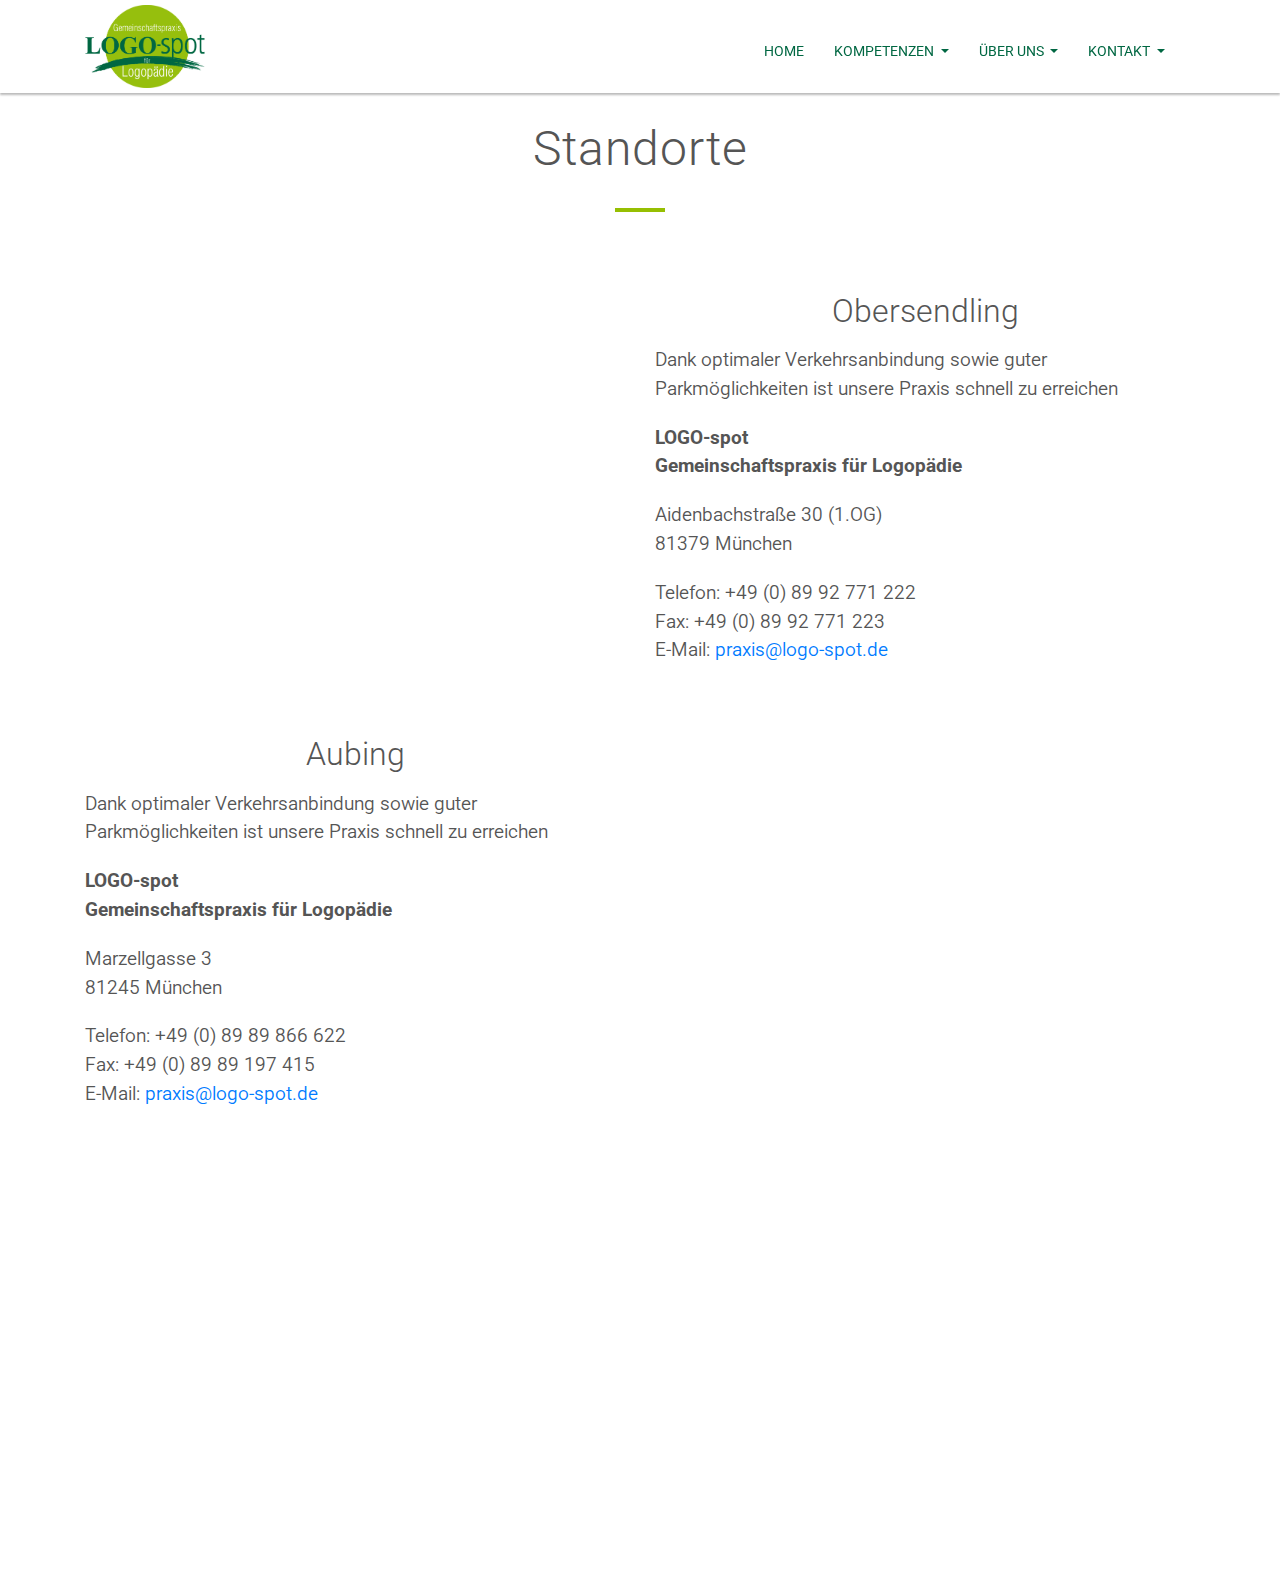
<file: standort.html>
<!DOCTYPE html>
<html lang="en">
<head>
    <meta charset="UTF-8">
    <meta name="viewport" content="width=device-width, initial-scale=1.0">
    <title>Pierre-Marie Boutroux</title>

    <!-- Google fonts -->
    <link href="https://fonts.googleapis.com/css2?family=Roboto:ital,wght@0,100;0,300;0,400;0,500;1,300;1,400;1,500&display=swap" rel="stylesheet">

    <!-- Bootstrap CSS file -->
    <link rel="stylesheet" href="./css/bootstrap.min.css">

    <!-- Custom CSS file -->
    <link rel="stylesheet" href="./css/style_page.css">
    <link rel="stylesheet" href="./css/queries.css">
</head>
<body>
    <header>
        <nav class="navbar navbar-expand-lg navbar-light">
            <div class="container">
                <a class="navbar-brand" href="index.html"><img src="./img/logo-header.png" id="main-logo"></a>
                <button class="navbar-toggler" type="button" data-toggle="collapse" data-target="#navbarNavAltMarkup" aria-controls="navbarNavAltMarkup" aria-expanded="false" aria-label="Toggle navigation">
                <span class="navbar-toggler-icon"></span>
                </button>
                <div class="collapse navbar-collapse" id="navbarNavAltMarkup">
                    <ul class="navbar-nav ml-auto">
                        <li class="nav-item"><a class="nav-link" href="index.html">Home</a></li>
                        <li class="nav-item dropdown">
                            <a class="nav-link dropdown-toggle" href="#" id="navbarDropdownMenuLink" data-toggle="dropdown" aria-haspopup="true" aria-expanded="false">
                              Kompetenzen
                            </a>
                            <div class="dropdown-menu" aria-labelledby="navbarDropdownMenuLink">
                                <a class="dropdown-item" href="Behandlungsfelder.html">Behandlungsfelder</a>
                                <a class="dropdown-item" href="zusatzqualifikationen.html">Zusatzqualifikationen</a>
                            </div>
                        </li>
                        <li class="nav-item dropdown">
                            <a class="nav-link dropdown-toggle" href="#" id="navbarDropdownMenuLink" data-toggle="dropdown" aria-haspopup="true" aria-expanded="false">
                              Über uns
                            </a>
                            <div class="dropdown-menu" aria-labelledby="navbarDropdownMenuLink">
                                <a class="dropdown-item" href="team.html">Das Team</a>
                                <a class="dropdown-item" href="standort.html">Standort</a>
                                <a class="dropdown-item" href="#">FAQ</a>
                            </div>
                        </li>
                        <li class="nav-item dropdown">
                            <a class="nav-link dropdown-toggle" href="#" id="navbarDropdownMenuLink" data-toggle="dropdown" aria-haspopup="true" aria-expanded="false">
                              Kontakt
                            </a>
                            <div class="dropdown-menu" aria-labelledby="navbarDropdownMenuLink">
                                <a class="dropdown-item" href="#">Stellanzeige</a>
                                <a class="dropdown-item" href="#">Kontakt</a>
                            </div>
                        </li>
                    </ul>
                </div>
            </div>
        </nav>
    </header>

    <section class="container-fluid fields-section kontakt-section">
        <div class="container">
            <div class="row">
                <div class="col fields-title">
                    <h2>Standorte</h2>
                </div>
            </div> 
            <div class="row table-begin">
                <div class="col-12 col-sm-6 card">
                    <div class="mapouter">
                        <div class="gmap_canvas">
                            <iframe width="480" height="380" id="gmap_canvas" src="https://maps.google.com/maps?q=Aidenbachstra%C3%9Fe%2030&t=&z=13&ie=UTF8&iwloc=&output=embed" frameborder="0" scrolling="no" marginheight="0" marginwidth="0"></iframe><a href="https://www.embedgooglemap.net">embed google map</a>
                        </div>
                        <style>
                            .mapouter{position:relative;text-align:right;height:380px;width:480px;}.gmap_canvas {overflow:hidden;background:none!important;height:380px;width:480px;}
                        </style>
                    </div>
                </div>
                <div class="col-12 col-sm-6 card">
                    <h3>Obersendling</h3>
                    <p>Dank optimaler Verkehrsanbindung 
                        sowie guter Parkmöglichkeiten
                        ist unsere Praxis schnell zu erreichen
                    </p>
                    <p><strong>LOGO-spot</br>
                        Gemeinschaftspraxis für Logopädie</strong>
                    </p>
                    <p>Aidenbachstraße 30 (1.OG)</br>
                        81379 München
                    </p>
                    <p>Telefon: +49 (0) 89 92 771 222</br>
                        Fax: +49 (0) 89 92 771 223</br>
                        E-Mail: <a href="mailto:praxis@logo-spot.de">praxis@logo-spot.de</a>
                    </p>

                </div>
            </div>
            <div class="row table-begin">
                <div class="col-12 col-sm-6 card">
                    <h3>Aubing</h3>
                    <p>Dank optimaler Verkehrsanbindung 
                        sowie guter Parkmöglichkeiten
                        ist unsere Praxis schnell zu erreichen
                    </p>
                    <p><strong>LOGO-spot</br>
                        Gemeinschaftspraxis für Logopädie</strong>
                    </p>
                    <p>Marzellgasse 3</br>
                        81245 München
                    </p>
                    <p>Telefon: +49 (0) 89 89 866 622</br>
                        Fax: +49 (0) 89 89 197 415</br>
                        E-Mail: <a href="mailto:praxis@logo-spot.de">praxis@logo-spot.de</a>
                    </p>
                </div>
                <div class="col-12 col-sm-6 card">
                    <div class="mapouter">
                        <div class="gmap_canvas">
                            <iframe width="480" height="380" id="gmap_canvas" src="https://maps.google.com/maps?q=marzellgasse%203&t=&z=13&ie=UTF8&iwloc=&output=embed" frameborder="0" scrolling="no" marginheight="0" marginwidth="0"></iframe><a href="https://www.embedgooglemap.net">embed google map</a>
                        </div>
                        <style>.mapouter{position:relative;text-align:right;height:380px;width:480px;}.gmap_canvas {overflow:hidden;background:none!important;height:380px;width:480px;}
                        </style>
                    </div>
                </div>
            </div>

        <!-- <div>Icons made by <a href="https://www.flaticon.com/authors/freepik" title="Freepik">Freepik</a> from <a href="https://www.flaticon.com/" title="Flaticon">www.flaticon.com</a></div> -->
        </div>   
        </section> 

    <footer>
        <div class="container">
            <div class="row">
                <h3>Kontakt</h3>
            </div>
            <div class="row">
                <div class="col-12 col-md-6 kontakt-foot">
                    <p><strong>Standort Obersendling</strong><br/>
                        LOGO-spot<br/>
                        Gemeinschaftspraxis für Logopädie</p>
                    <p>Aidenbachstraße 30 (1.OG)<br/>
                        81379 München</p>
                    <p>Telefon: <strong>+49 (0) 89 92 771 222</strong><br/>
                        Fax: +49 (0) 89 92 771 223<br/>
                        E-Mail: <a href="mailto:praxis@logo-spot.de">praxis@logo-spot.de</a></p>
                </div>
                <div class="col-12 col-md-6 kontakt-foot">
                    <p><strong>Standort Aubing</strong><br/>
                        LOGO-spot<br/>
                        Gemeinschaftspraxis für Logopädie</p>
                    <p>Marzellgasse 3<br/>
                        81245 München</p>
                    <p>Telefon: <strong>+49 (0) 89 89 866 622</strong><br/>
                        Fax: +49 (0) 89 89 197 415<br/>
                        E-Mail: <a href="mailto:praxis@logo-spot.de">praxis@logo-spot.de</a></p>
                </div>
            </div>
            <div class="row impressum">
                <div><p><a href="#">Impressum</a> &nbsp;&nbsp;&nbsp; <a href="#">Datenschutzklärung</a></p></div>
            </div>
            <div class="row footer-icon">
                <div><a href="https://www.facebook.com/Logospot/"><img src="./icons/logo-facebook.svg" alt="logo facebook"></a></div>
            </div>
        </div>
    </footer>
    <!-- ion-icons -->
    <!-- <script src="https://unpkg.com/ionicons@5.0.0/dist/ionicons.js"></script> -->
    <!-- Jquery JS file -->
    <script src="./js/jquery.3.5.1.js"></script>
    <!-- Bootstrap JS file -->
    <script src="./js/bootstrap.min.js"></script>
    <!-- my script -->
    <script src="./js/script.js"></script>
</body>
</html>
</file>
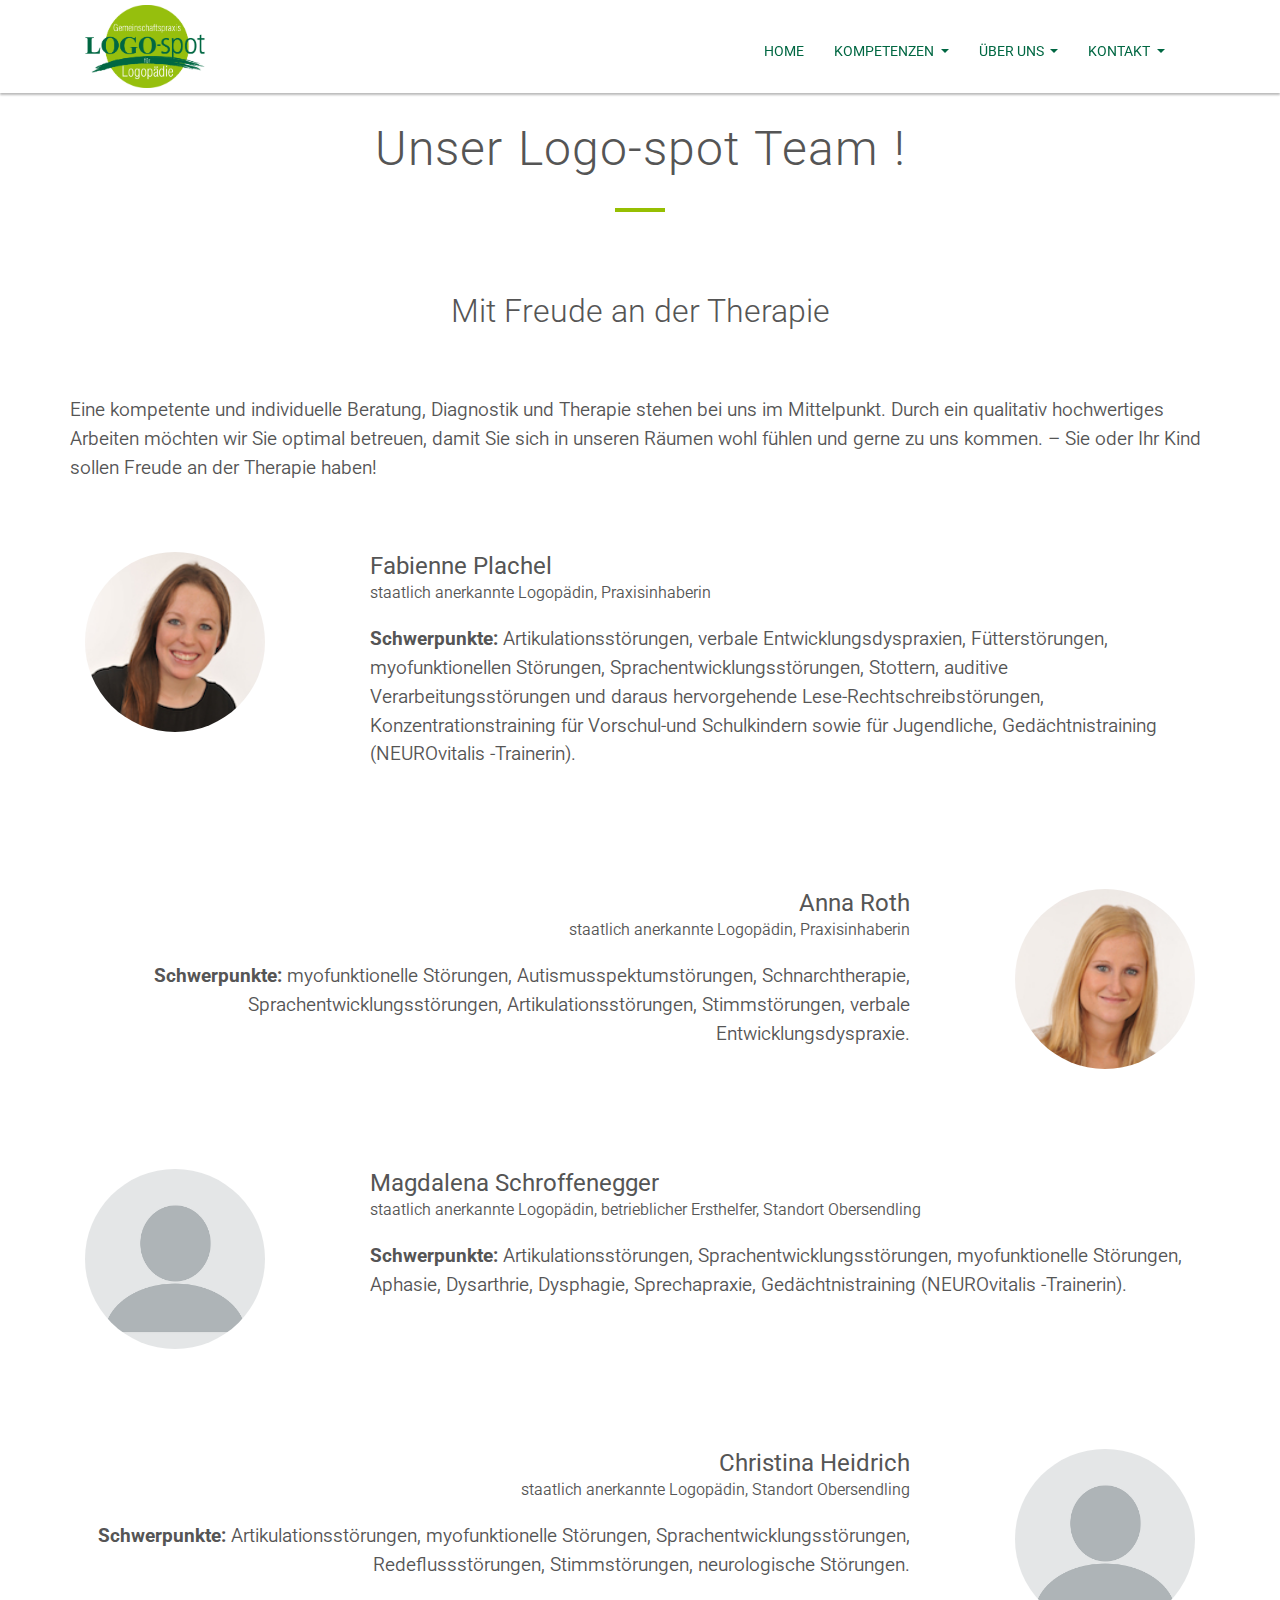
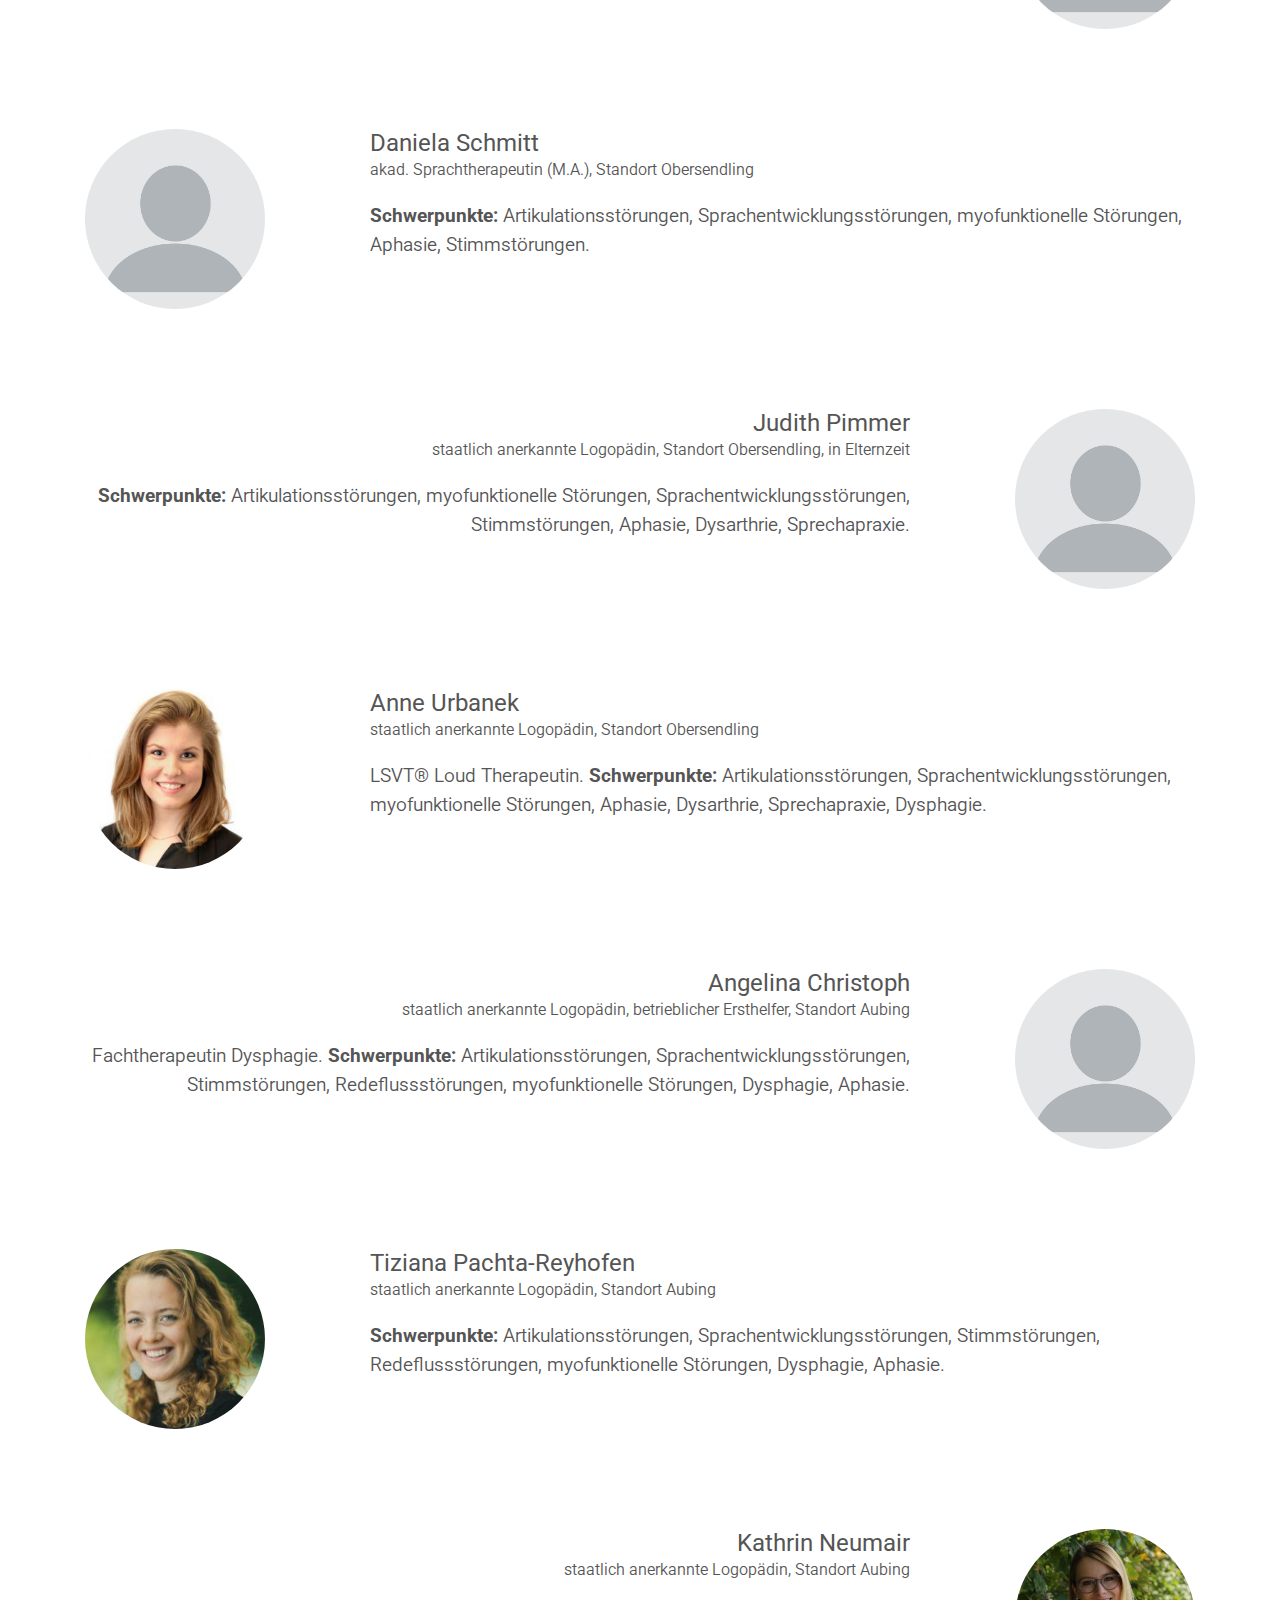
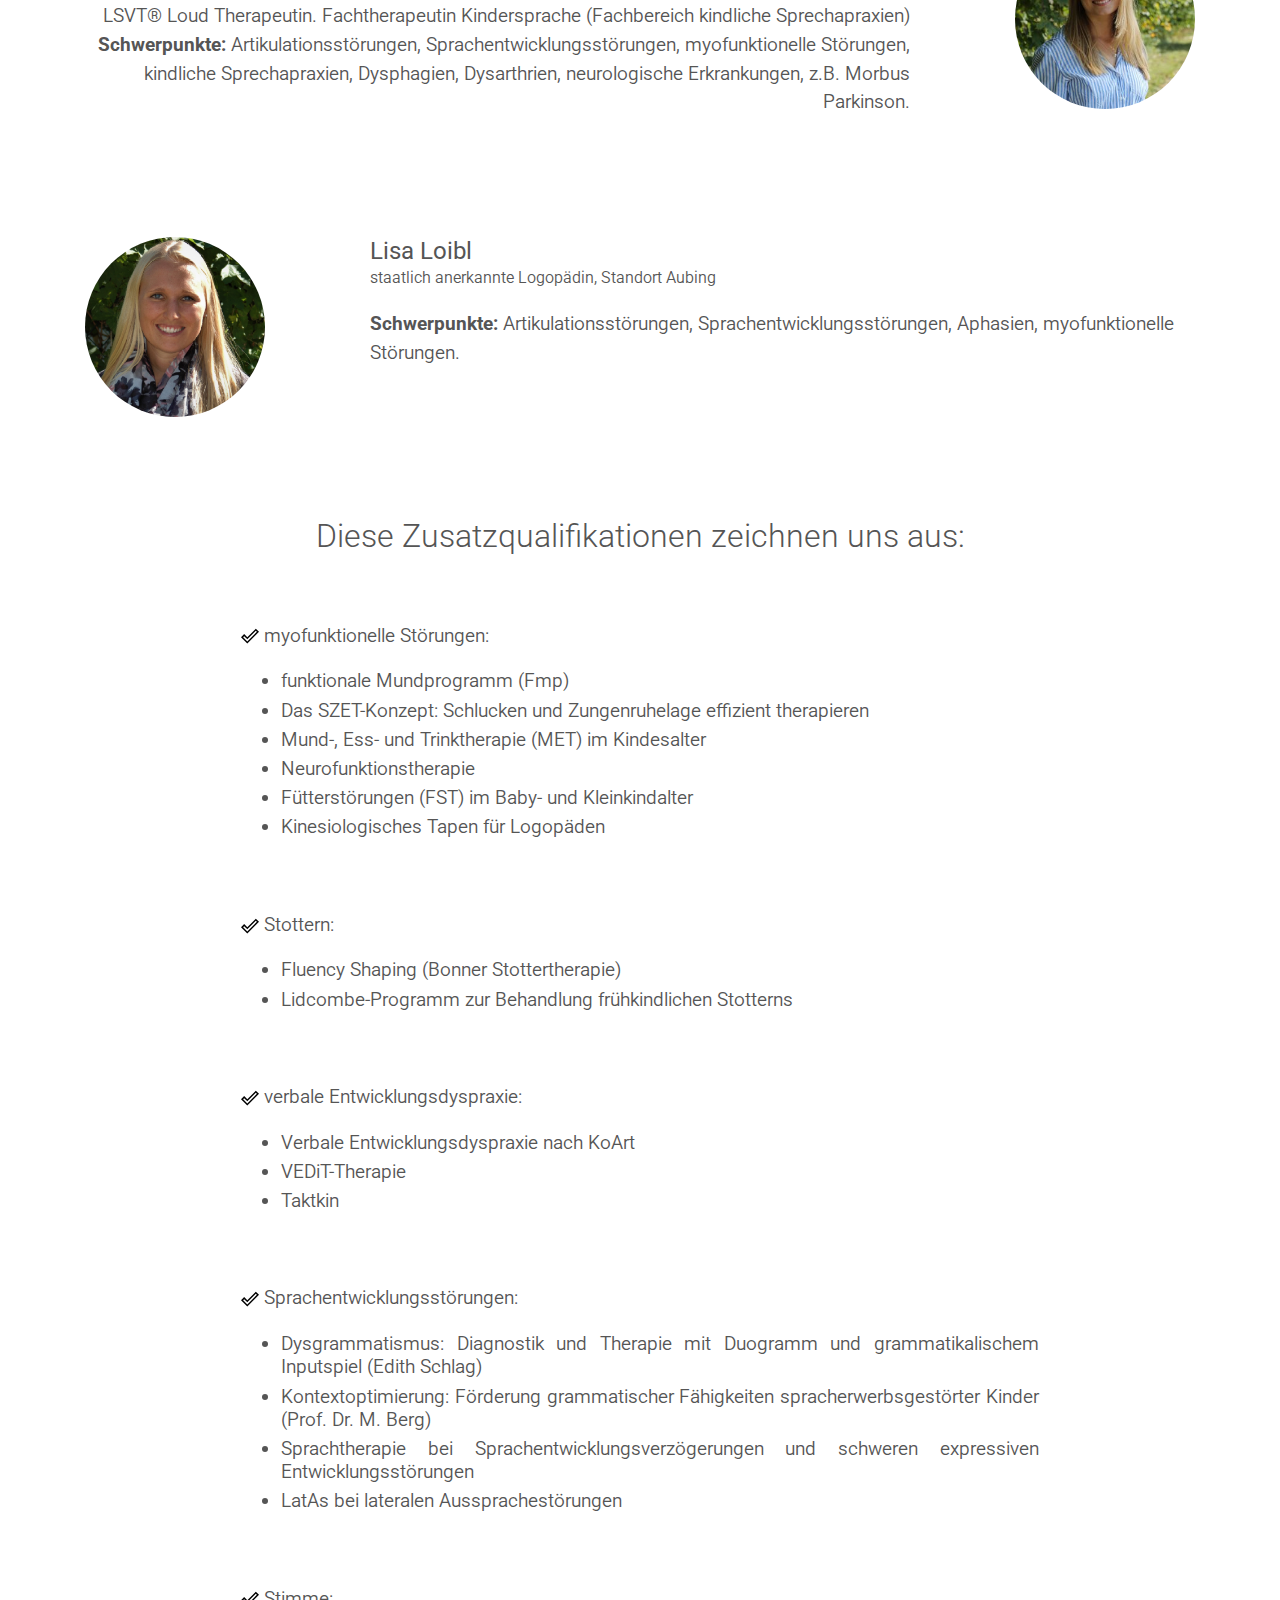
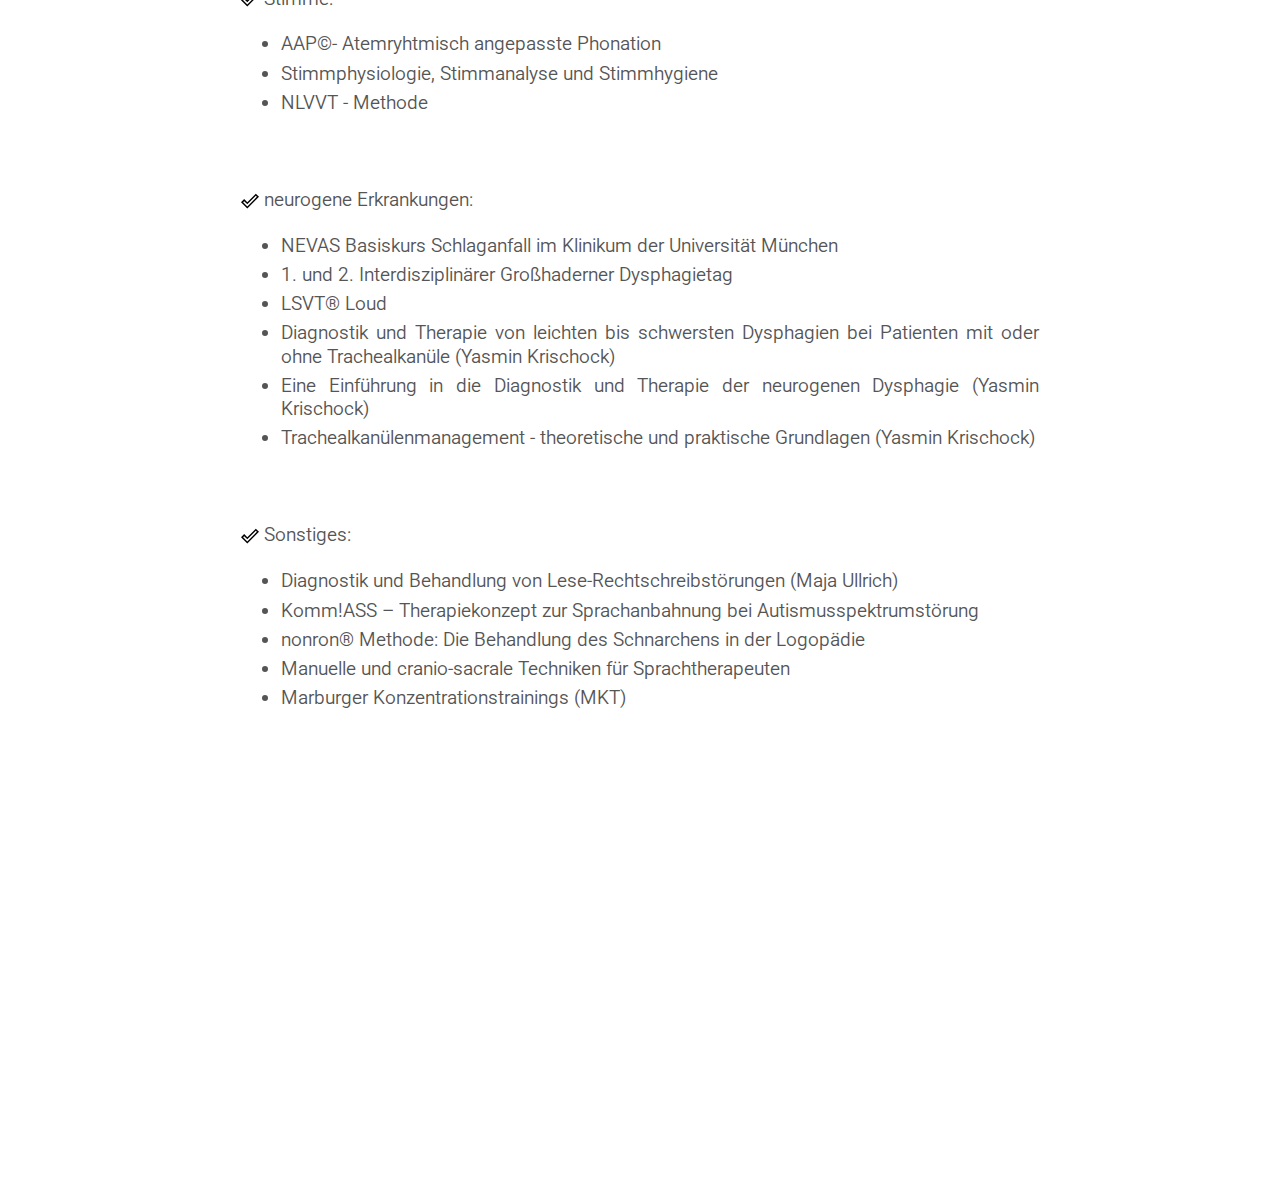
<file: team.html>
<!DOCTYPE html>
<html lang="en">
<head>
    <meta charset="UTF-8">
    <meta name="viewport" content="width=device-width, initial-scale=1.0">
    <title>Team - Logopädische Praxis in München</title>

    <!-- Google fonts -->
    <link href="https://fonts.googleapis.com/css2?family=Roboto:ital,wght@0,100;0,300;0,400;0,500;1,300;1,400;1,500&display=swap" rel="stylesheet">

    <!-- Bootstrap CSS file -->
    <link rel="stylesheet" href="./css/bootstrap.min.css">

    <!-- Custom CSS file -->
    <link rel="stylesheet" href="./css/style_page.css">
    <link rel="stylesheet" href="./css/queries.css">
</head>
<body>
    <header>
        <nav class="navbar navbar-expand-lg navbar-light">
            <div class="container">
                <a class="navbar-brand" href="index.html"><img src="./img/logo-header.png" id="main-logo"></a>
                <button class="navbar-toggler" type="button" data-toggle="collapse" data-target="#navbarNavAltMarkup" aria-controls="navbarNavAltMarkup" aria-expanded="false" aria-label="Toggle navigation">
                <span class="navbar-toggler-icon"></span>
                </button>
                <div class="collapse navbar-collapse" id="navbarNavAltMarkup">
                    <ul class="navbar-nav ml-auto">
                        <li class="nav-item"><a class="nav-link" href="index.html">Home</a></li>
                        <li class="nav-item dropdown">
                            <a class="nav-link dropdown-toggle" href="#" id="navbarDropdownMenuLink" data-toggle="dropdown" aria-haspopup="true" aria-expanded="false">
                              Kompetenzen
                            </a>
                            <div class="dropdown-menu" aria-labelledby="navbarDropdownMenuLink">
                                <a class="dropdown-item" href="Behandlungsfelder.html">Behandlungsfelder</a>
                                <a class="dropdown-item" href="zusatzqualifikationen.html">Zusatzqualifikationen</a>
                            </div>
                        </li>
                        <li class="nav-item dropdown">
                            <a class="nav-link dropdown-toggle" href="#" id="navbarDropdownMenuLink" data-toggle="dropdown" aria-haspopup="true" aria-expanded="false">
                              Über uns
                            </a>
                            <div class="dropdown-menu" aria-labelledby="navbarDropdownMenuLink">
                                <a class="dropdown-item" href="team.html">Das Team</a>
                                <a class="dropdown-item" href="standort.html">Standort</a>
                                <a class="dropdown-item" href="#">FAQ</a>
                            </div>
                        </li>
                        <li class="nav-item dropdown">
                            <a class="nav-link dropdown-toggle" href="#" id="navbarDropdownMenuLink" data-toggle="dropdown" aria-haspopup="true" aria-expanded="false">
                              Kontakt
                            </a>
                            <div class="dropdown-menu" aria-labelledby="navbarDropdownMenuLink">
                                <a class="dropdown-item" href="#">Stellanzeige</a>
                                <a class="dropdown-item" href="#">Kontakt</a>
                            </div>
                        </li>
                    </ul>
                </div>
            </div>
        </nav>
    </header>

    <section class="container-fluid fields-section kontakt-section">
        <div class="container">
            <div class="row">
                <div class="col fields-title">
                    <h2>Unser Logo-spot Team !</h2>
                </div>
            </div>
            <div class="row table-begin">
                <h3>Mit Freude an der Therapie</h3>
            </div>
            <div class="row table-begin">
                <p>Eine kompetente und individuelle Beratung, Diagnostik und Therapie stehen bei uns im Mittelpunkt. Durch ein qualitativ hochwertiges Arbeiten möchten wir Sie optimal betreuen, damit Sie sich in unseren Räumen wohl fühlen und gerne zu uns kommen. – Sie oder Ihr Kind sollen Freude an der Therapie haben!</p>
            </div>

            <div class="row table-begin team-member">
                <div class="col col-md-3"><img src="img/fabisquare.jpg" alt="Fabienne Plachel" class="teamimg"></div>
                <div class="col col-md-9">
                    <h4 class="teamname">Fabienne Plachel</h4>
                    <p class="subtitle">staatlich anerkannte Logopädin, Praxisinhaberin</p>
                    <p><strong>Schwerpunkte:</strong> Artikulationsstörungen, verbale Entwicklungsdyspraxien, Fütterstörungen, myofunktionellen Störungen,
                        Sprachentwicklungsstörungen, Stottern, auditive Verarbeitungsstörungen und daraus hervorgehende Lese-Rechtschreibstörungen, 
                        Konzentrationstraining für Vorschul-und Schulkindern sowie für Jugendliche, Gedächtnistraining (NEUROvitalis -Trainerin).
                    </p>
                </div>
            </div>

            <div class="row table-begin team-member">
                <div class="col col-md-9">
                    <h4 class="teamname right">Anna Roth</h4>
                    <p class="subtitle right">staatlich anerkannte Logopädin, Praxisinhaberin</p>
                    <p class="right"><strong>Schwerpunkte:</strong> myofunktionelle Störungen, Autismusspektumstörungen, Schnarchtherapie, Sprachentwicklungsstörungen, 
                        Artikulationsstörungen, Stimmstörungen, verbale Entwicklungsdyspraxie.
                    </p>
                </div>
                <div class="col col-md-3 right"><img src="img/annasquare.jpg" alt="Anna Roth" class="teamimg"></div>
            </div>

            <div class="row table-begin team-member">
                <div class="col col-md-3"><img src="img/profile.png" alt="Magdalena Schroffenegger" class="teamimg"></div>
                <div class="col col-md-9">
                    <h4 class="teamname">Magdalena Schroffenegger</h4>
                    <p class="subtitle">staatlich anerkannte Logopädin, betrieblicher Ersthelfer, Standort Obersendling</p>
                    <p><strong>Schwerpunkte:</strong> Artikulationsstörungen, Sprachentwicklungsstörungen, myofunktionelle Störungen, Aphasie, Dysarthrie, Dysphagie, Sprechapraxie, Gedächtnistraining (NEUROvitalis -Trainerin).
                    </p>
                </div>
            </div>

            <div class="row table-begin team-member">
                <div class="col col-md-9">
                    <h4 class="teamname right">Christina Heidrich</h4>
                    <p class="subtitle right">staatlich anerkannte Logopädin, Standort Obersendling</p>
                    <p class="right"><strong>Schwerpunkte:</strong> Artikulationsstörungen, myofunktionelle Störungen, Sprachentwicklungsstörungen, Redeflussstörungen, Stimmstörungen, 
                        neurologische Störungen.
                    </p>
                </div>
                <div class="col col-md-3 right"><img src="img/profile.png" alt="Christina Heidrich" class="teamimg"></div>
            </div>
            
            <div class="row table-begin team-member">
                <div class="col col-md-3"><img src="img/profile.png" alt="Daniela Schmitt" class="teamimg"></div>
                <div class="col col-md-9">
                    <h4 class="teamname">Daniela Schmitt</h4>
                    <p class="subtitle">akad. Sprachtherapeutin (M.A.), Standort Obersendling</p>
                    <p><strong>Schwerpunkte:</strong> Artikulationsstörungen, Sprachentwicklungsstörungen, myofunktionelle Störungen, Aphasie, Stimmstörungen.
                    </p>
                </div>
            </div>

            <div class="row table-begin team-member">
                <div class="col col-md-9">
                    <h4 class="teamname right">Judith Pimmer</h4>
                    <p class="subtitle right">staatlich anerkannte Logopädin, Standort Obersendling, in Elternzeit</p>
                    <p class="right"><strong>Schwerpunkte:</strong> Artikulationsstörungen, myofunktionelle Störungen, Sprachentwicklungsstörungen, Stimmstörungen, 
                        Aphasie, Dysarthrie, Sprechapraxie.
                    </p>
                </div>
                <div class="col col-md-3 right"><img src="img/profile.png" alt="Judith Pimmer" class="teamimg"></div>
            </div>

            <div class="row table-begin team-member">
                <div class="col col-md-3"><img src="img/annesquare.jpg" alt="Anne Urbanek" class="teamimg"></div>
                <div class="col col-md-9">
                    <h4 class="teamname">Anne Urbanek</h4>
                    <p class="subtitle">staatlich anerkannte Logopädin, Standort Obersendling</p>
                    <p>LSVT® Loud Therapeutin. <strong>Schwerpunkte:</strong> Artikulationsstörungen, Sprachentwicklungsstörungen, myofunktionelle Störungen, Aphasie, Dysarthrie, Sprechapraxie, Dysphagie.
                    </p>
                </div>
            </div>

            <div class="row table-begin team-member">
                <div class="col col-md-9">
                    <h4 class="teamname right">Angelina Christoph</h4>
                    <p class="subtitle right">staatlich anerkannte Logopädin, betrieblicher Ersthelfer, Standort Aubing</p>
                    <p class="right">Fachtherapeutin Dysphagie. <strong>Schwerpunkte:</strong> Artikulationsstörungen, Sprachentwicklungsstörungen, Stimmstörungen, 
                        Redeflussstörungen, myofunktionelle Störungen, Dysphagie, Aphasie.
                    </p>
                </div>
                <div class="col col-md-3 right"><img src="img/profile.png" alt="Angelina Christoph" class="teamimg"></div>
            </div>

            <div class="row table-begin team-member">
                <div class="col col-md-3"><img src="img/tizisquare.jpeg" alt="Tiziana Pachta-Reyhofen" class="teamimg"></div>
                <div class="col col-md-9">
                    <h4 class="teamname">Tiziana Pachta-Reyhofen</h4>
                    <p class="subtitle">staatlich anerkannte Logopädin, Standort Aubing</p>
                    <p><strong>Schwerpunkte:</strong> Artikulationsstörungen, Sprachentwicklungsstörungen, Stimmstörungen, Redeflussstörungen, myofunktionelle Störungen, Dysphagie, Aphasie.
                    </p>
                </div>
            </div>

            <div class="row table-begin team-member">
                <div class="col col-md-9">
                    <h4 class="teamname right">Kathrin Neumair</h4>
                    <p class="subtitle right">staatlich anerkannte Logopädin, Standort Aubing</p>
                    <p class="right">LSVT® Loud Therapeutin. Fachtherapeutin Kindersprache (Fachbereich kindliche Sprechapraxien) <strong>Schwerpunkte:</strong> Artikulationsstörungen, Sprachentwicklungsstörungen, 
                        myofunktionelle Störungen, kindliche Sprechapraxien, Dysphagien, Dysarthrien, neurologische Erkrankungen, z.B. Morbus Parkinson.
                    </p>
                </div>
                <div class="col col-md-3 right"><img src="img/Kathrin Neumair-6f63bafc.jpg" alt="Kathrin Neumair" class="teamimg"></div>
            </div>

            <div class="row table-begin team-member">
                <div class="col col-md-3"><img src="img/lisasquare.png" alt="Lisa Loibl" class="teamimg"></div>
                <div class="col col-md-9">
                    <h4 class="teamname">Lisa Loibl</h4>
                    <p class="subtitle">staatlich anerkannte Logopädin, Standort Aubing</p>
                    <p><strong>Schwerpunkte:</strong> Artikulationsstörungen, Sprachentwicklungsstörungen, Aphasien, myofunktionelle Störungen.
                    </p>
                </div>
            </div>

            <div class="row table-begin">
                <h3>Diese Zusatzqualifikationen zeichnen uns aus:</h3>
            </div>
            <div class="row table-begin">
                <p class="text_info"><img src="icons/done_outline-black-18dp.svg" alt="icon check">  myofunktionelle Störungen:</p>
                <ul class="text_info">
                    <li>funktionale Mundprogramm (Fmp)</li>
                    <li>Das SZET-Konzept: Schlucken und Zungenruhelage effizient therapieren</li>
                    <li>Mund-, Ess- und Trinktherapie (MET) im Kindesalter</li>
                    <li>Neurofunktionstherapie</li>
                    <li>Fütterstörungen (FST) im Baby- und Kleinkindalter</li>
                    <li>Kinesiologisches Tapen für Logopäden</li>
                </ul>
            </div>

            <div class="row table-begin">
                <p class="text_info"><img src="icons/done_outline-black-18dp.svg" alt="icon check"> Stottern:</p>
                <ul class="text_info">
                    <li>Fluency Shaping (Bonner Stottertherapie)</li>
                    <li>Lidcombe-Programm zur Behandlung frühkindlichen Stotterns</li>
                </ul>
            </div>

            <div class="row table-begin">
                <p class="text_info"><img src="icons/done_outline-black-18dp.svg" alt="icon check"> verbale Entwicklungsdyspraxie:</p>
                <ul class="text_info">
                    <li>Verbale Entwicklungsdyspraxie nach KoArt</li>
                    <li>VEDiT-Therapie</li>
                    <li>Taktkin</li>
                </ul>
            </div>

            <div class="row table-begin">
                <p class="text_info"><img src="icons/done_outline-black-18dp.svg" alt="icon check"> Sprachentwicklungsstörungen:</p>
                <ul class="text_info">
                    <li>Dysgrammatismus: Diagnostik und Therapie mit Duogramm und grammatikalischem Inputspiel (Edith Schlag)</li>
                    <li>Kontextoptimierung: Förderung grammatischer Fähigkeiten spracherwerbsgestörter Kinder (Prof. Dr. M. Berg)</li>
                    <li>Sprachtherapie bei Sprachentwicklungsverzögerungen und schweren expressiven Entwicklungsstörungen</li>
                    <li>LatAs bei lateralen Aussprachestörungen</li>
                </ul>
            </div>

            <div class="row table-begin">
                <p class="text_info"><img src="icons/done_outline-black-18dp.svg" alt="icon check"> Stimme:</p>
                <ul class="text_info">
                    <li>AAP©- Atemryhtmisch angepasste Phonation</li>
                    <li>Stimmphysiologie, Stimmanalyse und Stimmhygiene</li>
                    <li>NLVVT - Methode</li>
                </ul>
            </div>
            <div class="row table-begin">
                <p class="text_info"><img src="icons/done_outline-black-18dp.svg" alt="icon check">  neurogene Erkrankungen:</p>
                <ul class="text_info">
                    <li>NEVAS Basiskurs Schlaganfall im Klinikum der Universität München</li>
                    <li>1. und 2. Interdisziplinärer Großhaderner Dysphagietag</li>
                    <li>LSVT® Loud</li>
                    <li>Diagnostik und Therapie von leichten bis schwersten Dysphagien bei Patienten mit oder ohne Trachealkanüle (Yasmin Krischock)</li>
                    <li>Eine Einführung in die Diagnostik und Therapie der neurogenen Dysphagie (Yasmin Krischock)</li>
                    <li>Trachealkanülenmanagement - theoretische und praktische Grundlagen (Yasmin Krischock)</li>
                </ul>
            </div>
            <div class="row table-begin">
                <p class="text_info"><img src="icons/done_outline-black-18dp.svg" alt="icon check"> Sonstiges:</p>
                <ul class="text_info">
                    <li>Diagnostik und Behandlung von Lese-Rechtschreibstörungen (Maja Ullrich)</li>
                    <li>Komm!ASS – Therapiekonzept zur Sprachanbahnung bei Autismusspektrumstörung</li>
                    <li>nonron® Methode: Die Behandlung des Schnarchens in der Logopädie</li>
                    <li>Manuelle und cranio-sacrale Techniken für Sprachtherapeuten</li>
                    <li>Marburger Konzentrationstrainings (MKT)</li>
                </ul>
            </div>
                
        </div>   
        </section> 

    <footer>
        <div class="container">
            <div class="row">
                <h3>Kontakt</h3>
            </div>
            <div class="row">
                <div class="col-12 col-md-6 kontakt-foot">
                    <p><strong>Standort Obersendling</strong><br/>
                        LOGO-spot<br/>
                        Gemeinschaftspraxis für Logopädie</p>
                    <p>Aidenbachstraße 30 (1.OG)<br/>
                        81379 München</p>
                    <p>Telefon: <strong>+49 (0) 89 92 771 222</strong><br/>
                        Fax: +49 (0) 89 92 771 223<br/>
                        E-Mail: <a href="mailto:praxis@logo-spot.de">praxis@logo-spot.de</a></p>
                </div>
                <div class="col-12 col-md-6 kontakt-foot">
                    <p><strong>Standort Aubing</strong><br/>
                        LOGO-spot<br/>
                        Gemeinschaftspraxis für Logopädie</p>
                    <p>Marzellgasse 3<br/>
                        81245 München</p>
                    <p>Telefon: <strong>+49 (0) 89 89 866 622</strong><br/>
                        Fax: +49 (0) 89 89 197 415<br/>
                        E-Mail: <a href="mailto:praxis@logo-spot.de">praxis@logo-spot.de</a></p>
                </div>
            </div>
            <div class="row impressum">
                <div><p><a href="#">Impressum</a> &nbsp;&nbsp;&nbsp; <a href="#">Datenschutzklärung</a></p></div>
            </div>
            <div class="row footer-icon">
                <div><a href="https://www.facebook.com/Logospot/"><img src="./icons/logo-facebook.svg" alt="logo facebook"></a></div>
            </div>
        </div>
    </footer>
    <!-- ion-icons -->
    <!-- <script src="https://unpkg.com/ionicons@5.0.0/dist/ionicons.js"></script> -->
    <!-- Jquery JS file -->
    <script src="./js/jquery.3.5.1.js"></script>
    <!-- Bootstrap JS file -->
    <script src="./js/bootstrap.min.js"></script>
    <!-- my script -->
    <script src="./js/script.js"></script>
</body>
</html>
</file>
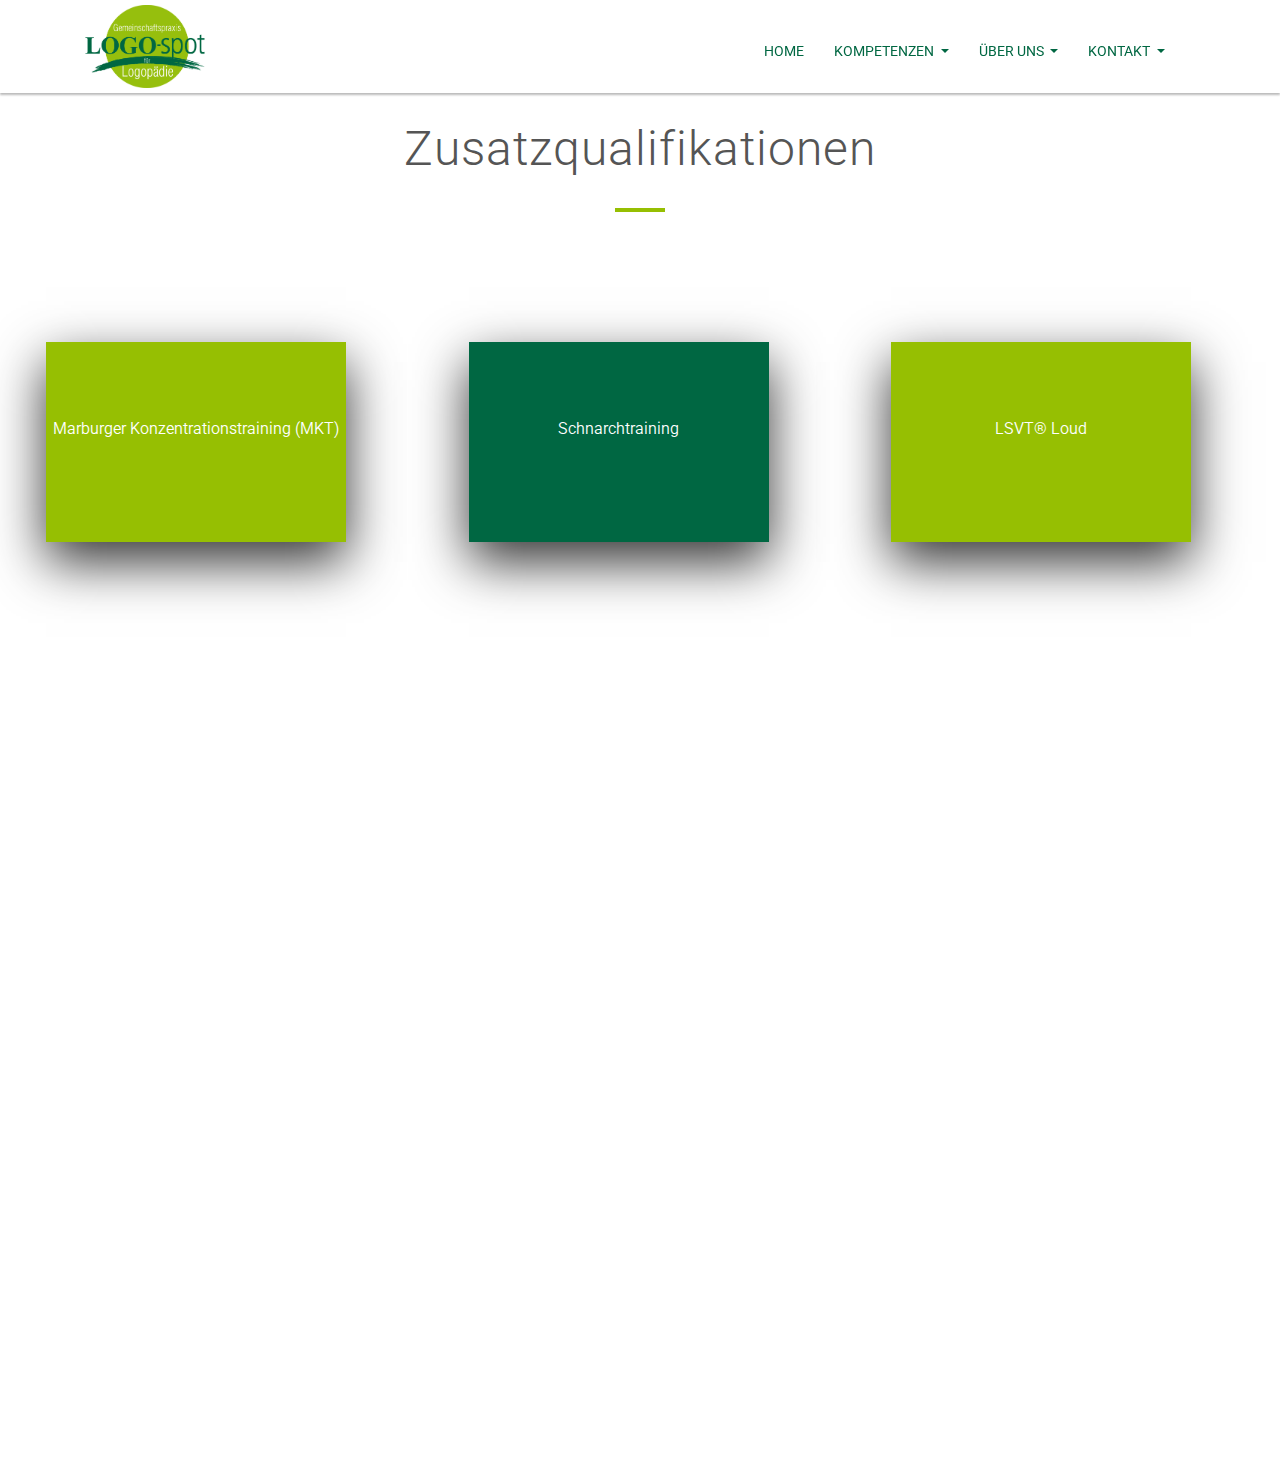
<file: zusatzqualifikationen.html>
<!DOCTYPE html>
<html lang="en">
<head>
    <meta charset="UTF-8">
    <meta name="viewport" content="width=device-width, initial-scale=1.0">
    <title>Pierre-Marie Boutroux</title>

    <!-- Google fonts -->
    <link href="https://fonts.googleapis.com/css2?family=Roboto:ital,wght@0,100;0,300;0,400;0,500;1,300;1,400;1,500&display=swap" rel="stylesheet">

    <!-- Bootstrap CSS file -->
    <link rel="stylesheet" href="./css/bootstrap.min.css">

    <!-- Custom CSS file -->
    <link rel="stylesheet" href="./css/style_zusatz.css">
    <link rel="stylesheet" href="./css/queries.css">
</head>
<body>
    <header>
        <nav class="navbar navbar-expand-lg navbar-light">
            <div class="container">
                <a class="navbar-brand" href="index.html"><img src="./img/logo-header.png" id="main-logo"></a>
                <button class="navbar-toggler" type="button" data-toggle="collapse" data-target="#navbarNavAltMarkup" aria-controls="navbarNavAltMarkup" aria-expanded="false" aria-label="Toggle navigation">
                <span class="navbar-toggler-icon"></span>
                </button>
                <div class="collapse navbar-collapse" id="navbarNavAltMarkup">
                    <ul class="navbar-nav ml-auto">
                        <li class="nav-item"><a class="nav-link" href="index.html">Home</a></li>
                        <li class="nav-item dropdown">
                            <a class="nav-link dropdown-toggle" href="#" id="navbarDropdownMenuLink" data-toggle="dropdown" aria-haspopup="true" aria-expanded="false">
                              Kompetenzen
                            </a>
                            <div class="dropdown-menu" aria-labelledby="navbarDropdownMenuLink">
                                <a class="dropdown-item" href="Behandlungsfelder.html">Behandlungsfelder</a>
                                <a class="dropdown-item" href="zusatzqualifikationen.html">Zusatzqualifikationen</a>
                            </div>
                        </li>
                        <li class="nav-item dropdown">
                            <a class="nav-link dropdown-toggle" href="#" id="navbarDropdownMenuLink" data-toggle="dropdown" aria-haspopup="true" aria-expanded="false">
                              Über uns
                            </a>
                            <div class="dropdown-menu" aria-labelledby="navbarDropdownMenuLink">
                                <a class="dropdown-item" href="team.html">Das Team</a>
                                <a class="dropdown-item" href="standort.html">Standort</a>
                                <a class="dropdown-item" href="#">FAQ</a>
                            </div>
                        </li>
                        <li class="nav-item dropdown">
                            <a class="nav-link dropdown-toggle" href="#" id="navbarDropdownMenuLink" data-toggle="dropdown" aria-haspopup="true" aria-expanded="false">
                              Kontakt
                            </a>
                            <div class="dropdown-menu" aria-labelledby="navbarDropdownMenuLink">
                                <a class="dropdown-item" href="#">Stellanzeige</a>
                                <a class="dropdown-item" href="#">Kontakt</a>
                            </div>
                        </li>
                    </ul>
                </div>
            </div>
        </nav>
    </header>

    <div class="container-fluid title-section">
        <div class="row">
            <h2>Zusatzqualifikationen</h2>
        </div>
    </div>

    <div class="container-fluid profils">
        <div class="row container1">
            <div class="col-12 col-md-4 card">
                <div class="face face1">
                    <div class="content">
                        <div class="icon">
                            <p>Marburger Konzentrationstraining (MKT)</p>
                        </div>
                    </div>
                </div>
                <div class="face face2">
                    <div class="content">
                        <h5>
                            Ziel des Trainingsprogramm
                        </h5>
                        <ul>
                            <li>planvolles und systematisches Arbeiten</li>
                            <li>Steigerung der Konzentrationsfähigkeit</li>
                            <li>...</li>
                        </ul>
                        <p><a href="mkt.html">Erfahre mehr</a></p>
                    </div>
                </div>
            </div>
            <div class="col-12 col-md-4 card">
                <div class="face face1">
                    <div class="content">
                        <div class="icon">
                            <p>Schnarchtraining</p>
                        </div>
                    </div>
                </div>
                <div class="face face2">
                    <div class="content">
                        <p>Schnarchen ist ein weitverbreitetes Leiden bei Personen jeden Alters. Als Schnarchen bezeichnet man ein Geräusch, das in den oberen Atemwegen eines schlafenden Menschen erzeugt wird...</p>
                        <p><a href="schnarchtraining.html">Erfahre mehr</a></p>
                    </div>
                </div>
            </div>
            <div class="col-12 col-md-4 card">
                <div class="face face1">
                    <div class="content">
                        <div class="icon">
                            <p>LSVT® Loud</p>
                        </div>
                    </div>
                </div>
                <div class="face face2">
                    <div class="content">
                        <h5>
                            Lee Silverman Voice Treatment (LSVT LOUD)
                        </h5>
                        <p>LOUD bedeutet nicht Schreien, sondern der Einsatz einer gesunden, lauten Stimme. Der Fokus bei diesem Therapieansatz liegt auf...</p>
                        <p><a href="lsvt.html">Erfahre mehr</a></p>
                    </div>
                </div>
            </div>
        </div>
    </div>

    <footer>
        <div class="container">
            <div class="row">
                <h3>Kontakt</h3>
            </div>
            <div class="row">
                <div class="col-12 col-md-6 kontakt-foot">
                    <p><strong>Standort Obersendling</strong><br/>
                        LOGO-spot<br/>
                        Gemeinschaftspraxis für Logopädie</p>
                    <p>Aidenbachstraße 30 (1.OG)<br/>
                        81379 München</p>
                    <p>Telefon: <strong>+49 (0) 89 92 771 222</strong><br/>
                        Fax: +49 (0) 89 92 771 223<br/>
                        E-Mail: <a href="mailto:praxis@logo-spot.de">praxis@logo-spot.de</a></p>
                </div>
                <div class="col-12 col-md-6 kontakt-foot">
                    <p><strong>Standort Aubing</strong><br/>
                        LOGO-spot<br/>
                        Gemeinschaftspraxis für Logopädie</p>
                    <p>Marzellgasse 3<br/>
                        81245 München</p>
                    <p>Telefon: <strong>+49 (0) 89 89 866 622</strong><br/>
                        Fax: +49 (0) 89 89 197 415<br/>
                        E-Mail: <a href="mailto:praxis@logo-spot.de">praxis@logo-spot.de</a></p>
                </div>
            </div>
            <div class="row impressum">
                <div><p><a href="#">Impressum</a> &nbsp;&nbsp;&nbsp; <a href="#">Datenschutzklärung</a></p></div>
            </div>
            <div class="row footer-icon">
                <div><a href="https://www.facebook.com/Logospot/"><img src="./icons/logo-facebook.svg" alt="logo facebook"></a></div>
            </div>
        </div>
    </footer>
    <!-- ion-icons -->
    <!-- <script src="https://unpkg.com/ionicons@5.0.0/dist/ionicons.js"></script> -->
    <!-- Jquery JS file -->
    <script src="./js/jquery.3.5.1.js"></script>
    <!-- Bootstrap JS file -->
    <script src="./js/bootstrap.min.js"></script>
    <!-- my script -->
    <script src="./js/script.js"></script>
</body>
</html>
</file>
<file: css/style.css>
* {
  -webkit-box-sizing: border-box;
          box-sizing: border-box;
}

html, body {
  margin: 0;
  padding: 0;
  color: #555;
  font-family: 'Roboto', sans-serif, Arial;
  font-weight: 350;
}

/* ------ Titles ------ */

h1 {
  color: #006742;
  font-weight: 400;
  font-size: 280%;
}

h2 {
  margin: 30px auto 30px auto;
  font-size: 300%;
  color: #555;
  font-weight: 300;
  word-spacing: 2px;
  letter-spacing: 1px;
}

h2:after {
  content: "";
  width: 50px;
  height: 4px;
  background-color: #96BF02;
  display: block;
  margin: 30px auto 0 auto;

}

h3 {
  font-weight: 300;
  color: #555;
}

/* ------ Buttons ------ */

.btn-kontakt {
  position: absolute;
  left: 85%;
  color: #fff;
  border: 1px solid #006742;
  border-color: #006742;
  background-color:#006742 ;
  padding: 10px 15px;
  border-radius: 25px;
  transition: background-color 0.3s;
  font-size: 110%;
}

.btn-kontakt:hover {
  color: #006742;
  border-color: #006742;
  background-color: #fff;
}

/* ------ Paragraphs ------ */

p {
  font-size: 120%;
}

section {
  padding-bottom: 40px;
}

section li {
  font-size: 120%;
  margin-bottom: 6px;
}

/* ---------- Header ---------- */

header {
  height: 100vh;
  background-size: cover;
  overflow: hidden;
  position: relative;
  z-index: 90;
}

#opacity{
  background-color: rgba(0, 0, 0, 0.5);
  height: 100%;
}

#main-logo {
  width: 120px;
  transition: width 0.8s;
}

.navbar {
  padding: 0;
  margin: 0;
  box-shadow: 0 2px 2px #bbb;
  background-color: #fff;
  position: fixed;
  top: 0;
  width: 100%;
  z-index: 100;
}

.navbar .container .navbar-brand {
  padding: 0;
  margin: 5px 0;
}

.navbar .container .collapse .navbar-nav {
  margin-top: 35px;
}

.navbar .container .collapse .navbar-nav .nav-item .nav-link {
  text-transform: uppercase;
  font-weight: 400;
  padding: 5px 0 30px 0;
  margin-right: 30px;
  font-size: 88%;
  /* color: #96BF0D; */
  color: #006742;
}

.navbar .container .collapse .navbar-nav .nav-item .nav-link:hover {
  border-bottom: 2px solid #96BF0D;
  color: #96BF0D;
}

.navbar-nav li:hover>.dropdown-menu {
  display: block;
}

.dropdown-menu .dropdown-item {
  color:#006742;
}

.home-picture {
  width: 100%;
  height: 100%;
  padding: 0;
  background-size: cover;
  background-position: center;
  background-attachment: fixed;
  margin-top: 90px;
}

.gradient {
  height: 100%;
  background-image: linear-gradient(to right, rgba(255, 255, 255, 1) 10%, rgba(255, 255, 255, 0.5) 40%, transparent 100%);
}

.welcome-box {
  padding-top: 5%;
  padding-left: 3%;;
}

.welcome-box h1 {
  margin-bottom: 20px;
}

.welcome-box h1:after {
  content: "";
  width: 50px;
  height: 4px;
  background-color: #96BF02;
  display: block;
  transform: translateY(20px);
}

.welcome-box p {
  margin-top: 40px;
  color: #3f3f3f;
  font-size: 120%;
  font-weight: 400;
}

/* ------------------------------- */
/* ---------- Home Page ---------- */
/* ------------------------------- */
.fullwidth {
  width: 100vw;
  background-color: #fff;
}

.info-section {
  position: relative;
  z-index: 8;
  overflow: hidden;
  background-color: #fff;
  padding-bottom: 100px;
}

.info-section .row .covid-info {
  text-align: center;
}

.text_info {
  width: 70%;
  margin-left: 15%;
  text-align: justify;
  line-height: 145%;
}

.icon {
  text-align: center;
}

.icon img {
  width: 100px;
}

.covid-icons {
  margin-top: 40px;
}

.covid-icons .icon {
  margin-bottom: 20px;
  margin-top: 20px;
}

.covid-icons .icon-text {
  text-align: center;
  font-size: 100%;
}

/* ---------- Welcome section ---------- */

.welcome-section {
  background-color: #f8fde7;
  position: relative;
  z-index: 9;
  margin-bottom: 352px;
  overflow: hidden;
}

.welcome-section .row {
  text-align: center;
}

/* ------------------------------- */
/* ---------- Footer ---------- */
/* ------------------------------- */

footer {
  background-color: rgb(226, 226, 226);
  width: 100%;
  font-size: 70%;
  position: fixed;
  bottom: 0;
  z-index: 1;
}

footer h3 {
  margin: 10px auto 5px auto;
  /* color: #96BF02; */
}

footer a:link,
footer a:visited {
  color: #96BF02;
}

.kontakt-foot {
  text-align: center;
}

.impressum div {
  margin: 0 auto;
}

.impressum a:link,
.impressum a:visited {
  color: #555;
  font-size: 140%;
}

.footer-icon {
  padding-bottom: 20px;
}

.footer-icon div {
  margin: 0 auto;
}

.footer-icon img {
  width: 32px;
  filter: invert(34%) sepia(0%) saturate(3121%) hue-rotate(333deg) brightness(98%) contrast(98%);
}

.footer-icon img:hover {
  filter: invert(38%) sepia(72%) saturate(525%) hue-rotate(182deg) brightness(86%) contrast(86%);
}

svg{
  position:absolute;
  bottom:-10px; left:0;
  width:100%; height:100px;
  display:block;
}
</file>
<file: css/queries.css>
@media only screen and (max-width: 767px) {
    .welcome-section {
        margin-bottom: 560px;
    }
}
@media only screen and (max-width: 575px) {
    h1 {
        font-size: 200%;
      }

    .text_info {
        width: 100%;
        margin: 0;
        text-align: justify;
        line-height: 145%;
    }
}
</file>
<file: css/style_page.css>
* {
    -webkit-box-sizing: border-box;
            box-sizing: border-box;
  }
  
  html, body {
    margin: 0;
    padding: 0;
    color: #555;
    font-family: 'Roboto', sans-serif, Arial;
    font-weight: 350;
  }
  
  /* ------ Titles ------ */
  
  h1 {
    color: #006742;
    font-weight: 400;
    font-size: 280%;
  }
  
  h2 {
    margin: 30px auto 30px auto;
    font-size: 300%;
    color: #555;
    font-weight: 300;
    word-spacing: 2px;
    letter-spacing: 1px;
  }
  
  h2:after {
    content: "";
    width: 50px;
    height: 4px;
    background-color: #96BF02;
    display: block;
    margin: 30px auto 0 auto;
  
  }
  
  h3 {
    font-weight: 300;
    color: #555;
    margin-left: auto;
    margin-right: auto;
    margin-bottom: 1rem;
  }

  h4 {
    font-weight: 400;
    color:#555;
    margin-top: 2rem;  
  }
  
  /* ------ Buttons ------ */

  .btn {
      font-size: 1.1rem;
  }
  
  .btn-kontakt {
    position: absolute;
    left: 85%;
    color: #fff;
    border: 1px solid #006742;
    border-color: #006742;
    background-color:#006742;
    padding: 10px 15px;
    border-radius: 25px;
    transition: background-color 0.3s;
    font-size: 110%;
  }
  
  .btn-kontakt:hover {
    color: #006742;
    border-color: #006742;
    background-color: #fff;
  }

  .btn-primary:link,
  .btn-primary:visited {
    background-color:#006742;
    color: #fff;
    border-color: #006742;
    transition: background-color 0.5s, border-color 0.5s;
  }

  .btn-primary:hover,
  .btn-primary:active {
      background-color: #004d30;
      border-color: #004d30;
      box-shadow: 2px 2px 2px #999;
  }

  .btn-primary.focus, .btn-primary:focus {
    color: #fff;
    background-color: #004d30;
    border-color: #006742;
}

.btn-primary:not(:disabled):not(.disabled).active, .btn-primary:not(:disabled):not(.disabled):active, .show>.btn-primary.dropdown-toggle {
    color: #fff;
    background-color: #004d30;
    border-color: #006742;
}

.btn-primary:not(:disabled):not(.disabled).active:focus, .btn-primary:not(:disabled):not(.disabled):active:focus, .show>.btn-primary.dropdown-toggle:focus {
    box-shadow: 0 0 0 0.2rem rgba(0,103,66,.5);
}

.btn-secondary:link,
.btn-secondary:visited {
  background-color:#96BF0D;
  color: #fff;
  border-color: #96BF0D;
  transition: background-color 0.5s, border-color 0.5s;
}

.btn-secondary:hover,
.btn-secondary:active {
    background-color: #708f0a;
    border-color: #708f0a;
}

/*----------Images----------*/

#mkt {
  height: 200px;
}

.teamimg {
  width: 180px;
  border-radius: 50%;
}


  
  /* ------ Paragraphs ------ */
  
  p {
    font-size: 120%;
  }
  
  section {
    padding-bottom: 40px;
  }
  
  section li {
    font-size: 120%;
    margin-bottom: 6px;
  }
  
  /* ---------- Header ---------- */
  
  #opacity{
    background-color: rgba(0, 0, 0, 0.5);
    height: 100%;
  }
  
  #main-logo {
    width: 120px;
    transition: width 0.8s;
  }
  
  .navbar {
    padding: 0;
    margin: 0;
    box-shadow: 0 2px 2px #bbb;
    background-color: #fff;
    position: fixed;
    top: 0;
    width: 100%;
    z-index: 100;
  }
  
  .navbar .container .navbar-brand {
    padding: 0;
    margin: 5px 0;
  }
  
  .navbar .container .collapse .navbar-nav {
    margin-top: 35px;
  }
  
  .navbar .container .collapse .navbar-nav .nav-item .nav-link {
    text-transform: uppercase;
    font-weight: 400;
    padding: 5px 0 30px 0;
    margin-right: 30px;
    font-size: 88%;
    /* color: #96BF0D; */
    color: #006742;
  }
  
  .navbar .container .collapse .navbar-nav .nav-item .nav-link:hover {
    border-bottom: 2px solid #96BF0D;
    color: #96BF0D;
  }
  
  .navbar-nav li:hover>.dropdown-menu {
    display: block;
  }
  
  .dropdown-menu .dropdown-item {
    color:#006742;
  }
  
  .home-picture {
    width: 100%;
    height: 100%;
    padding: 0;
    background-size: cover;
    background-position: center;
    background-attachment: fixed;
    margin-top: 90px;
  }
  
  .gradient {
    height: 100%;
    background-image: linear-gradient(to right, rgba(255, 255, 255, 1) 10%, rgba(255, 255, 255, 0.5) 40%, transparent 100%);
  }
  
  .welcome-box {
    padding-top: 5%;
    padding-left: 3%;;
  }
  
  .welcome-box h1 {
    margin-bottom: 20px;
  }
  
  .welcome-box h1:after {
    content: "";
    width: 50px;
    height: 4px;
    background-color: #96BF02;
    display: block;
    transform: translateY(20px);
  }
  
  .welcome-box p {
    margin-top: 40px;
    color: #3f3f3f;
    font-size: 120%;
    font-weight: 400;
  }
  
  /* ------------------------------- */
  /* ---------- fields section ---------- */
  /* ------------------------------- */
  .fullwidth {
    width: 100vw;
    background-color: #fff;
  }
  
  .fields-section {
    position: relative;
    z-index: 8;
    overflow: hidden;
    background-color: #fff;
    padding-bottom: 100px;
    margin-top: 90px;
  }
  
  .fields-section .row .fields-title {
    text-align: center;
  }

  .center {
      margin: 0 auto;
  }

  .table-begin {
      margin-top: 50px;
  }

  .table-begin .row {
      margin-top: 20px;
  }

  .table-begin p{
      margin-bottom: 0;
  }

  .fields-btn {
      width: 100%;
      margin: 0 20px;
      transition: margin-right 1s;
  }

  .fields-btn:hover {
    margin-right: 60px;
}

  .fields-btn .btn {
      width: 100%;
  }
  
  .text_info {
    width: 70%;
    margin-left: 15%;
    text-align: justify;
    line-height: 145%;
  }

  .card {
      border: none;
  }

  /*.card:hover {
      border: solid 1px #999999;
      box-shadow: 2px 2px 2px #999;
  } */
  

  /* ---------- Welcome section ---------- */
  
  .welcome-section {
    background-color: #f8fde7;
    position: relative;
    z-index: 9;
    margin-bottom: 352px;
    overflow: hidden;
  }
  
  .welcome-section .row {
    text-align: center;
  }

   /* ---------- Kontakt section ---------- */
   .kontakt-section {
     margin-bottom: 352px;
   }
  
   .kontakt-section p {
    margin-bottom: 20px;
  }

  .kontakt-section h3 {
    font-size: 2rem;
  }

  /* ---------- Team section ---------- */

  .teamname {
    margin-top: 0rem;
    margin-bottom: 0rem;
  }

  .subtitle {
    font-size: 1rem;
  }

  .right {
    text-align: end;
  }

  .team-member {
    margin-bottom: 100px;
  }

  /* ------------------------------- */
  /* ---------- Footer ---------- */
  /* ------------------------------- */
  
  footer {
    background-color: rgb(226, 226, 226);
    width: 100%;
    font-size: 70%;
    position: fixed;
    bottom: 0;
    z-index: 1;
  }
  
  footer h3 {
    margin: 10px auto 5px auto;
    /* color: #96BF02; */
  }
  
  footer a:link,
  footer a:visited {
    color: #96BF02;
  }
  
  .kontakt-foot {
    text-align: center;
  }
  
  .impressum div {
    margin: 0 auto;
  }
  
  .impressum a:link,
  .impressum a:visited {
    color: #555;
    font-size: 140%;
  }
  
  .footer-icon {
    padding-bottom: 20px;
  }
  
  .footer-icon div {
    margin: 0 auto;
  }
  
  .footer-icon img {
    width: 32px;
    filter: invert(34%) sepia(0%) saturate(3121%) hue-rotate(333deg) brightness(98%) contrast(98%);
  }
  
  .footer-icon img:hover {
    filter: invert(38%) sepia(72%) saturate(525%) hue-rotate(182deg) brightness(86%) contrast(86%);
  }
  
  svg{
    position:absolute;
    bottom:-10px; left:0;
    width:100%; height:100px;
    display:block;
  }
</file>
<file: css/style_erwachsene.css>
* {
    -webkit-box-sizing: border-box;
            box-sizing: border-box;
  }
  
  html, body {
    margin: 0;
    padding: 0;
    color: #555;
    font-family: 'Roboto', sans-serif, Arial;
    font-weight: 350;
  }
  
  /* ------ Titles ------ */
  
  h1 {
    color: #006742;
    font-weight: 400;
    font-size: 280%;
  }
  
  h2 {
    margin: 30px auto 30px auto;
    font-size: 300%;
    color: #555;
    font-weight: 300;
    word-spacing: 2px;
    letter-spacing: 1px;
    display: block;
  }
  
  h2:after {
    content: "";
    width: 50px;
    height: 4px;
    background-color: #006742;
    display: block;
    margin: 30px auto 0 auto;
  
  }
  
  h3 {
    font-weight: 300;
    color: #555;
    display: block;
    margin-bottom: 20px;
  }
  
  /* ------ Buttons ------ */

  .btn {
      font-size: 1.2rem;
  }
  
  .btn-kontakt {
    position: absolute;
    left: 85%;
    color: #fff;
    border: 1px solid #006742;
    border-color: #006742;
    background-color:#006742;
    padding: 10px 15px;
    border-radius: 25px;
    transition: background-color 0.3s;
    font-size: 110%;
  }
  
  .btn-kontakt:hover {
    color: #006742;
    border-color: #006742;
    background-color: #fff;
  }

  .btn-primary:link,
  .btn-primary:visited {
    background-color:#006742;
    color: #fff;
    border-color: #006742;
    transition: background-color 0.5s, border-color 0.5s;
  }

  .btn-primary:hover,
  .btn-primary:active {
      background-color: #004d30;
      border-color: #004d30;
      box-shadow: 2px 2px 2px #999;
  }

  .btn-primary.focus, .btn-primary:focus {
    color: #fff;
    background-color: #004d30;
    border-color: #006742;
}

.btn-primary:not(:disabled):not(.disabled).active, .btn-primary:not(:disabled):not(.disabled):active, .show>.btn-primary.dropdown-toggle {
    color: #fff;
    background-color: #004d30;
    border-color: #006742;
}

.btn-primary:not(:disabled):not(.disabled).active:focus, .btn-primary:not(:disabled):not(.disabled):active:focus, .show>.btn-primary.dropdown-toggle:focus {
    box-shadow: 0 0 0 0.2rem rgba(0,103,66,.5);
}

.btn-secondary:link,
.btn-secondary:visited {
  background-color:#96BF0D;
  color: #fff;
  border-color: #96BF0D;
  transition: background-color 0.5s, border-color 0.5s;
}

.btn-secondary:hover,
.btn-secondary:active {
    background-color: #708f0a;
    border-color: #708f0a;
}
  
  /* ------ Paragraphs ------ */
  
  p {
    font-size: 120%;
  }
  
  section {
    padding-bottom: 40px;
  }
  
  section li {
    font-size: 120%;
    margin-bottom: 6px;
  }
  
  /* ---------- Header ---------- */
  
  #opacity{
    background-color: rgba(0, 0, 0, 0.5);
    height: 100%;
  }
  
  #main-logo {
    width: 120px;
    transition: width 0.8s;
  }
  
  .navbar {
    padding: 0;
    margin: 0;
    box-shadow: 0 2px 2px #bbb;
    background-color: #fff;
    position: fixed;
    top: 0;
    width: 100%;
    z-index: 100;
  }
  
  .navbar .container .navbar-brand {
    padding: 0;
    margin: 5px 0;
  }
  
  .navbar .container .collapse .navbar-nav {
    margin-top: 35px;
  }
  
  .navbar .container .collapse .navbar-nav .nav-item .nav-link {
    text-transform: uppercase;
    font-weight: 400;
    padding: 5px 0 30px 0;
    margin-right: 30px;
    font-size: 88%;
    /* color: #96BF0D; */
    color: #006742;
  }
  
  .navbar .container .collapse .navbar-nav .nav-item .nav-link:hover {
    border-bottom: 2px solid #96BF0D;
    color: #96BF0D;
  }
  
  .navbar-nav li:hover>.dropdown-menu {
    display: block;
  }
  
  .dropdown-menu .dropdown-item {
    color:#006742;
  }
  
  .home-picture {
    width: 100%;
    height: 100%;
    padding: 0;
    background-size: cover;
    background-position: center;
    background-attachment: fixed;
    margin-top: 90px;
  }
  
  .gradient {
    height: 100%;
    background-image: linear-gradient(to right, rgba(255, 255, 255, 1) 10%, rgba(255, 255, 255, 0.5) 40%, transparent 100%);
  }
  
  .welcome-box {
    padding-top: 5%;
    padding-left: 3%;;
  }
  
  .welcome-box h1 {
    margin-bottom: 20px;
  }
  
  .welcome-box h1:after {
    content: "";
    width: 50px;
    height: 4px;
    background-color: #96BF02;
    display: block;
    transform: translateY(20px);
  }
  
  .welcome-box p {
    margin-top: 40px;
    color: #3f3f3f;
    font-size: 120%;
    font-weight: 400;
  }
  
  /* ------------------------------- */
  /* ---------- intro section ---------- */
  /* ------------------------------- */
  .fullwidth {
    width: 100vw;
    background-color: #fff;
  }
  
  .intro-section {
    position: relative;
    z-index: 8;
    overflow: hidden;
    background-color: #96BF02;
    padding-bottom: 100px;
    margin-top: 90px;
  }

  .intro2-section {
    position: relative;
    z-index: 8;
    overflow: hidden;
    background-color: #f8fde7;
    padding-bottom: 100px;
    margin-top: 0px;
  }

  .intro2-section ul {
      text-align: left;
      width: 70%;
      margin: 0 auto;
  }

  .intro2-section .row {
      padding-top: 20px;
  }

  .intro-section p,
  .part1-section p,
  .part2-section p {
      color: #EEF5CE;
      font-weight: 300;
  }
  
  .intro-section .row .fields-title {
    text-align: center;
  }

  .intro2-section .row .fields-title {
    text-align: center;
  }


  .center {
      margin: 0 auto;
  }

  .table-begin {
      margin-top: 50px;
  }

  .table-begin .row {
      margin-top: 20px;
  }

  .table-begin p{
      margin-bottom: 0;
  }

  .fields-btn {
      width: 100%;
      margin: 0 20px;
      transition: margin-right 1s;
  }

  .fields-btn:hover {
    margin-right: 60px;
}

  .fields-btn .btn {
      width: 100%;
  }
  
  .text_info {
    width: 70%;
    margin-left: 15%;
    text-align: justify;
    line-height: 145%;
  }

  .card {
      border: none;
  }

  .card:hover {
      border: solid 1px #999999;
      box-shadow: 2px 2px 2px #999;
  }
  

  /* ---------- part1 section ---------- */
  
  .part1-section {
    background-color: #96BF02;
    position: relative;
    z-index: 9;
    margin-bottom: 352px;
    overflow: hidden;
  }
  
  .part1-section .row {
    text-align: center;
    padding-top: 20px;
  }

    /* ---------- part2 section ---------- */
  
    .part2-section {
        background-color: #96BF02;
        position: relative;
        z-index: 9;
        margin-bottom: 0px;
        overflow: hidden;
      }
      
      .part2-section .row {
        text-align: center;
        padding-bottom: 30px;
        padding-top: 20px;
      }
  
  /* ------------------------------- */
  /* ---------- Footer ---------- */
  /* ------------------------------- */
  
  footer {
    background-color: rgb(226, 226, 226);
    width: 100%;
    font-size: 70%;
    position: fixed;
    bottom: 0;
    z-index: 1;
  }
  
  footer h3 {
    margin: 10px auto 5px auto;
    /* color: #96BF02; */
  }
  
  footer a:link,
  footer a:visited {
    color: #96BF02;
  }
  
  .kontakt-foot {
    text-align: center;
  }
  
  .impressum div {
    margin: 0 auto;
  }
  
  .impressum a:link,
  .impressum a:visited {
    color: #555;
    font-size: 140%;
  }
  
  .footer-icon {
    padding-bottom: 20px;
  }
  
  .footer-icon div {
    margin: 0 auto;
  }
  
  .footer-icon img {
    width: 32px;
    filter: invert(34%) sepia(0%) saturate(3121%) hue-rotate(333deg) brightness(98%) contrast(98%);
  }
  
  .footer-icon img:hover {
    filter: invert(38%) sepia(72%) saturate(525%) hue-rotate(182deg) brightness(86%) contrast(86%);
  }
  
  svg{
    position:absolute;
    bottom:-10px; left:0;
    width:100%; height:100px;
    display:block;
  }
</file>
<file: css/style_zusatz.css>
* {
    -webkit-box-sizing: border-box;
            box-sizing: border-box;
  }
  
body {
    margin: 0;
    padding: 0;
    color: #555;
    font-family: 'Roboto', sans-serif, Arial;
    font-weight: 350;
}

.profils {
    margin: 0;
    padding: 0;
    min-height: 100vh;
    background: #333;
    /* display: flex; */
    /* justify-content: center; */
    align-items: center;   
    background-color: #fff; 
    z-index: 20;
    margin-bottom: 320px;
    position: relative;
}

.container1 {
    width: 99vw;
    position: relative;
    /* display: flex; */
    /* justify-content: space-between; */
    z-index: 10;
}

.container1 .card {
    position: relative;
    border-radius: 10px;
    background-color: #fff;
    align-items: center;
}

.container1 .card .icon {
    position: absolute;
    top: 0;
    left: 0;
    width: 100%;
    height: 100%;
    background: #f00;
    transition: 0.7s;
    z-index: 1;
    color: #fff;
    text-align: center;
}

.container1 .card:nth-child(1) .icon {
    background: #96BF02;
}

.container1 .card:nth-child(2) .icon {
    background: #006742;
}

.container1 .card:nth-child(3) .icon {
    background: #96BF02;
}

.container1 .card .icon .fa {
    position: absolute;
    top: 50%;
    left: 50%;
    transform: translate(-50%, -50%);
    font-size: 80px;
    transition: 0.7s;
    color: #fff;
}

.container1 .card .icon p {
    margin-top: 25%;
}

i {
    position: absolute;
    top: 50%;
    left: 50%;
    transform: translate(-50%, -50%);
    font-size: 80px;
    transition: 0.7s;
    color: #fff;
}

.container1 .card .face {
    width: 300px;
    height: 200px;
    transition: 0.5s;
    margin: 0 20px 0 20px;
}

.container1 .card .content p {
    font-size: 1rem;
}

.container1 .card .face.face1 {
    position: relative;
    background: #333;
    display: flex;
    justify-content: center;
    align-items: center;
    z-index: 1;
    transform: translateY(100px);
}

.container1 .card:hover .face.face1{
    background: #ff0057;
    transform: translateY(0px);
}

.container1 .card .face.face1 .content {
    opacity: 1;
    transition: 0.5s;
}

.container1 .card:hover .face.face1 .content {
    opacity: 1;
}

.container1 .card .face.face1 .content i{
    max-width: 100px;
}

.container1 .card .face.face2 {
    position: relative;
    background: #fff;
    display: flex;
    justify-content: center;
    align-items: center;
    padding: 20px;
    box-sizing: border-box;
    box-shadow: 0 20px 50px rgba(0,0,0,0.8);
    transform: translateY(-100px);
}

.container1 .card:hover .face.face2{
    transform: translateY(0);
}

.container1 .card .face.face2 .content p {
    margin: 0;
    padding: 0;
    text-align: justify;
    color: #414141;
}

.container1 .card .face.face2 .content h3 {
    margin: 0 0 10px 0;
    padding: 0;
    color: #fff;
    font-size: 24px;
    text-align: center;
    color: #414141;
}

.container1 a {
    text-decoration: none;
    color: #414141;
    font-weight: 600;
}

.container1 a:hover {
    text-decoration: none;
    color: #414141;
    font-weight: 600;
    font-size: 1.2rem ;
    
}
  
  /* ------ Titles ------ */
  
  h1 {
    color: #006742;
    font-weight: 400;
    font-size: 280%;
  }
  
  h2 {
    margin: 30px auto 30px auto;
    font-size: 300%;
    color: #555;
    font-weight: 300;
    word-spacing: 2px;
    letter-spacing: 1px;
  }
  
  h2:after {
    content: "";
    width: 50px;
    height: 4px;
    background-color: #96BF02;
    display: block;
    margin: 30px auto 0 auto;
  
  }
  
  h3 {
    font-weight: 300;
    color: #555;
  }

  .title-section {
      background-color: #fff;
      position: relative;
      margin-top: 90px;
      z-index: 20;
  }
  
  /* ------ Paragraphs ------ */
  
  p {
    font-size: 100%;
  }
  
  section {
    padding-bottom: 40px;
  }
  
  section li {
    font-size: 120%;
    margin-bottom: 6px;
  }
  
  /* ---------- Header ---------- */
  
  #opacity{
    background-color: rgba(0, 0, 0, 0.5);
    height: 100%;
  }
  
  #main-logo {
    width: 120px;
    transition: width 0.8s;
  }
  
  .navbar {
    padding: 0;
    margin: 0;
    box-shadow: 0 2px 2px #bbb;
    background-color: #fff;
    position: fixed;
    top: 0;
    width: 100%;
    z-index: 100;
  }
  
  .navbar .container .navbar-brand {
    padding: 0;
    margin: 5px 0;
  }
  
  .navbar .container .collapse .navbar-nav {
    margin-top: 35px;
  }
  
  .navbar .container .collapse .navbar-nav .nav-item .nav-link {
    text-transform: uppercase;
    font-weight: 400;
    padding: 5px 0 30px 0;
    margin-right: 30px;
    font-size: 88%;
    /* color: #96BF0D; */
    color: #006742;
  }
  
  .navbar .container .collapse .navbar-nav .nav-item .nav-link:hover {
    border-bottom: 2px solid #96BF0D;
    color: #96BF0D;
  }
  
  .navbar-nav li:hover>.dropdown-menu {
    display: block;
  }
  
  .dropdown-menu .dropdown-item {
    color:#006742;
  }
  
  /* ------------------------------- */
  /* ---------- fields section ---------- */
  /* ------------------------------- */
  
  .fields-section {
    position: relative;
    z-index: 8;
    overflow: hidden;
    background-color: #fff;
    padding-bottom: 100px;
    margin-top: 90px;
  }
  
  .fields-section .row .fields-title {
    text-align: center;
  }

  .center {
      margin: 0 auto;
  }

  .table-begin {
      margin-top: 50px;
  }

  .table-begin .row {
      margin-top: 20px;
  }

  .table-begin p{
      margin-bottom: 0;
  }

  .fields-btn {
      width: 100%;
      margin: 0 20px;
      transition: margin-right 1s;
  }

  .fields-btn:hover {
    margin-right: 60px;
}

  .fields-btn .btn {
      width: 100%;
  }
  
  .text_info {
    width: 70%;
    margin-left: 15%;
    text-align: justify;
    line-height: 145%;
  }

  .card {
      border: none;
  }

  /* ------------------------------- */
  /* ---------- Footer ---------- */
  /* ------------------------------- */
  
  footer {
    background-color: rgb(226, 226, 226);
    width: 100%;
    font-size: 70%;
    position: fixed;
    bottom: 0;
    z-index: 0;
  }
  
  footer h3 {
    margin: 10px auto 5px auto;
    /* color: #96BF02; */
  }
  
  footer a:link,
  footer a:visited {
    color: #96BF02;
  }
  
  .kontakt-foot {
    text-align: center;
  }
  
  .impressum div {
    margin: 0 auto;
  }
  
  .impressum a:link,
  .impressum a:visited {
    color: #555;
    font-size: 140%;
  }
  
  .footer-icon {
    padding-bottom: 20px;
  }
  
  .footer-icon div {
    margin: 0 auto;
  }
  
  .footer-icon img {
    width: 32px;
    filter: invert(34%) sepia(0%) saturate(3121%) hue-rotate(333deg) brightness(98%) contrast(98%);
  }
  
  .footer-icon img:hover {
    filter: invert(38%) sepia(72%) saturate(525%) hue-rotate(182deg) brightness(86%) contrast(86%);
  }
</file>
